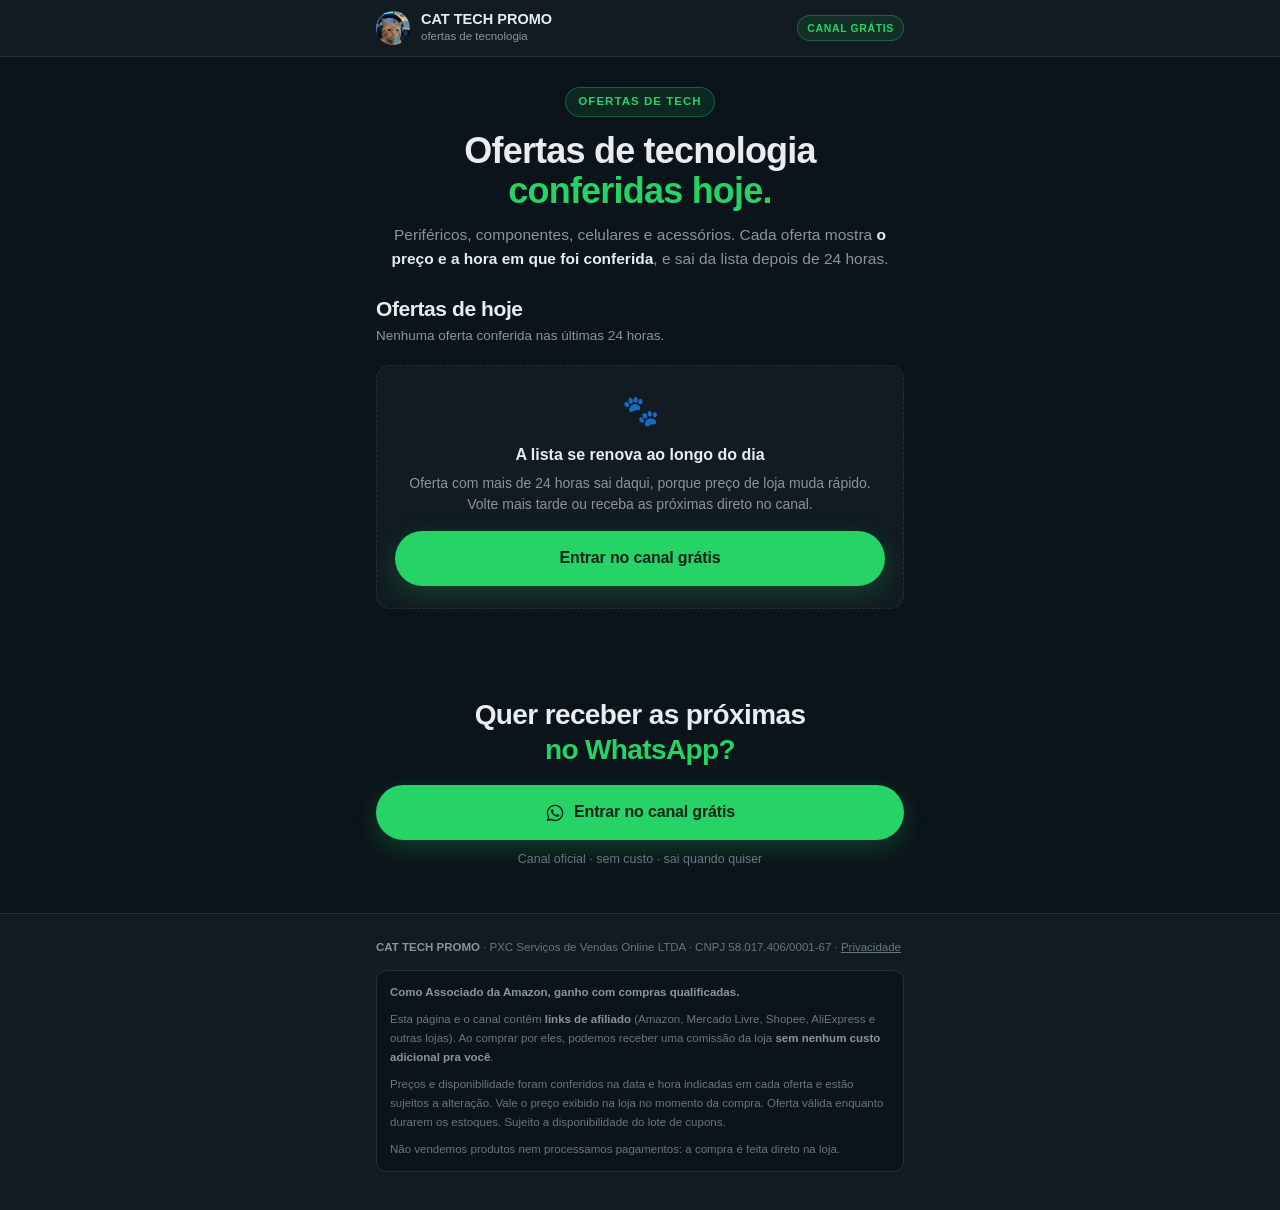
<file: index.html>
<!doctype html>
<html lang="pt-BR">
<head>
<meta charset="utf-8">
<meta name="viewport" content="width=device-width, initial-scale=1, viewport-fit=cover">
<meta name="facebook-domain-verification" content="x1um84grdb8a96bf00pyjfsyazvmrg" />

<meta http-equiv="Content-Security-Policy" content="default-src 'none'; script-src 'self' 'unsafe-inline' https://connect.facebook.net https://analytics.tiktok.com; connect-src 'self' https://*.facebook.com https://analytics.tiktok.com https://cat-capi.catpromo.workers.dev https://capi.linkdapromo.com; img-src 'self' data: https:; style-src 'self' 'unsafe-inline'; font-src 'self'; base-uri 'none'; form-action 'none'; frame-ancestors 'none'; object-src 'none'; upgrade-insecure-requests">
<meta name="referrer" content="strict-origin-when-cross-origin">
<script>
/* Anti-clickjacking. O GitHub Pages nao permite definir cabecalho
   X-Frame-Options, e frame-ancestors so vale como cabecalho real —
   dentro de <meta> o navegador ignora. Entao a quebra de moldura
   precisa ser feita aqui. */
if (window.top !== window.self) {
  try { window.top.location = window.self.location; }
  catch (e) { document.documentElement.style.display = 'none'; }
}
</script>
<!--
  A VITRINE (27/10/2026). Esta pagina era so um cartao com o botao do canal, e
  foi ela que a Amazon abriu pra reprovar a conta: "ofertas minimas, vencidas
  ou invalidas" e nenhum link com ID de rastreamento. A KaBuM recusou pelo
  mesmo motivo em 15/10. Agora a raiz mostra as ofertas que estao valendo.

  QUEM ALIMENTA: /ofertas.json, escrito pela VPS de meia em meia hora
  (09-saas/painel/ferramentas/vitrine/publicar.py). NAO edite o json a mao —
  a proxima rodada sobrescreve. Oferta com mais de 24 h sai da lista la e,
  por garantia, aqui tambem (se a VPS parar, a pagina nao mostra preco velho).
-->
<title>CAT TECH PROMO — Ofertas de tecnologia</title>
<meta name="description" content="Ofertas de tecnologia conferidas hoje: perif&eacute;ricos, componentes, celulares e acess&oacute;rios, com pre&ccedil;o, data e hora da checagem.">
<meta name="theme-color" content="#0b141a">
<link rel="icon" href="/cat-logo.png">

<meta property="og:type" content="website">
<meta property="og:title" content="CAT TECH PROMO">
<meta property="og:description" content="Ofertas de tecnologia conferidas hoje, com pre&ccedil;o, data e hora.">
<meta property="og:image" content="https://linkdapromo.com/cat-logo.png">

<!-- DOIS conjuntos de dados, de proposito (17/09/2026).
     1404403115150528 — pixel pessoal. E quem atribui a onda 1, que rodou na
       conta de anuncios pessoal. So navegador: o token de CAPI nao alcanca ele
       (token e escopado por conjunto — testado e recusado com code 100).
     1772413697427356 — CAT TECH PROMO web, nasceu no portfolio Cat grupos.
       Recebe navegador + CAPI. E o que sobrevive a migracao pra conta nova.
     O event_id e o mesmo nos dois caminhos, entao a Meta deduplica no novo e
     o velho recebe so o do navegador. Nenhum conta em dobro.
     Quando a onda 1 sair do ar de vez, o velho pode ser removido daqui. -->
<script>
!function(f,b,e,v,n,t,s){if(f.fbq)return;n=f.fbq=function(){n.callMethod?
n.callMethod.apply(n,arguments):n.queue.push(arguments)};if(!f._fbq)f._fbq=n;
n.push=n;n.loaded=!0;n.version='2.0';n.queue=[];t=b.createElement(e);t.async=!0;
t.src=v;s=b.getElementsByTagName(e)[0];s.parentNode.insertBefore(t,s)}(window,
document,'script','https://connect.facebook.net/en_US/fbevents.js');
fbq('init','1404403115150528');
fbq('init','1772413697427356');
</script>
<noscript><img height="1" width="1" style="display:none" alt=""
src="https://www.facebook.com/tr?id=1404403115150528&ev=PageView&noscript=1"></noscript>
<noscript><img height="1" width="1" style="display:none" alt=""
src="https://www.facebook.com/tr?id=1772413697427356&ev=PageView&noscript=1"></noscript>
<!-- End Meta Pixel Code -->

<script src="/capi.js"></script>

<style>
*,*::before,*::after{box-sizing:border-box;margin:0;padding:0}
:root{
  /* paleta oficial do WhatsApp (modo escuro) */
  --bg:#0b141a; --panel:#111b21; --card:#202c33; --line:#22303c;
  --ink:#e9edef; --dim:#8696a0; --faint:#667781;
  --green:#25d366; --green2:#00a884; --blue:#53bdeb;
  --wrap:560px;
}
html{-webkit-text-size-adjust:100%}
body{
  background:var(--bg);color:var(--ink);
  font:400 16px/1.55 -apple-system,BlinkMacSystemFont,"Segoe UI",Roboto,Helvetica,Arial,sans-serif;
  -webkit-font-smoothing:antialiased;overflow-x:hidden;
}
.wrap{width:100%;max-width:var(--wrap);margin:0 auto;padding:0 16px}
section{padding:34px 0}
a{color:inherit}

/* ---------- barra ---------- */
.bar{position:sticky;top:0;z-index:30;background:var(--panel);border-bottom:1px solid var(--line)}
.bar .wrap{display:flex;align-items:center;gap:11px;padding:10px 16px}
.bar img{width:34px;height:34px;border-radius:50%;object-fit:cover;display:block}
.bar .who b{display:block;font-size:14.5px;font-weight:600;line-height:1.25}
.bar .who i{display:block;font-style:normal;font-size:11.5px;color:var(--dim)}
.bar .pill{
  margin-left:auto;font-size:10.5px;font-weight:700;letter-spacing:.06em;color:var(--green);
  border:1px solid rgba(37,211,102,.35);background:rgba(37,211,102,.1);padding:4px 9px;border-radius:999px;
  text-decoration:none;white-space:nowrap;
}

/* ---------- hero ---------- */
.hero{padding:30px 0 4px;text-align:center}
.tag{
  display:inline-block;padding:5px 12px;border-radius:999px;margin-bottom:14px;
  background:rgba(37,211,102,.11);border:1px solid rgba(37,211,102,.34);
  color:var(--green);font-size:11.5px;font-weight:700;letter-spacing:.09em;
}
h1{font-size:clamp(27px,8vw,36px);line-height:1.12;letter-spacing:-.022em;font-weight:800}
h1 em{font-style:normal;color:var(--green)}
.sub{margin-top:12px;color:var(--dim);font-size:15.5px;line-height:1.5}
.sub b{color:var(--ink);font-weight:600}

/* ---------- cta ---------- */
.cta{
  display:flex;align-items:center;justify-content:center;gap:9px;width:100%;
  padding:15px 20px;margin-top:18px;background:var(--green);color:#0a2318;
  font-size:16px;font-weight:800;letter-spacing:-.01em;border:0;border-radius:999px;
  text-decoration:none;box-shadow:0 8px 26px rgba(37,211,102,.22);
  transition:transform .12s ease,background .12s ease;font-family:inherit;cursor:pointer;
}
.cta:active{transform:translateY(1px);background:#1fbb5a}
.cta svg{width:20px;height:20px;flex:0 0 auto}
.under{margin-top:10px;font-size:12.5px;color:var(--faint)}

/* ---------- catalogo ---------- */
.head{display:flex;align-items:baseline;gap:9px;margin-bottom:4px}
h2{font-size:21px;line-height:1.25;letter-spacing:-.02em;font-weight:800}
.count{font-size:12px;color:var(--faint);margin-left:auto;white-space:nowrap}
.lead{color:var(--dim);font-size:13.5px;margin-bottom:18px}

.grid{display:grid;gap:12px}
.of{
  background:var(--card);border:1px solid var(--line);border-radius:14px;
  overflow:hidden;display:grid;grid-template-columns:96px 1fr;
}
.of .ph{
  background:#fff;display:flex;align-items:center;justify-content:center;
  font-size:34px;border-right:1px solid var(--line);min-height:120px;
}
.of .ph.sem{background:var(--panel)}
.of .ph img{width:100%;height:100%;object-fit:contain;display:block}
.of .bd{padding:12px 13px;min-width:0}
.badges{display:flex;flex-wrap:wrap;align-items:center;gap:5px;margin-bottom:6px}
.b{font-size:9.5px;line-height:1.3;font-weight:800;letter-spacing:.05em;padding:3px 7px;border-radius:5px}
.b.mkt{background:rgba(83,189,235,.13);color:var(--blue);border:1px solid rgba(83,189,235,.3)}
.b.cup{background:rgba(37,211,102,.13);color:var(--green);border:1px solid rgba(37,211,102,.32)}
.b.loja{background:var(--panel);color:var(--dim);border:1px solid var(--line)}
.of h3{font-size:14px;font-weight:600;line-height:1.35;margin-bottom:7px;overflow-wrap:anywhere}
.pr{display:flex;align-items:baseline;gap:7px;flex-wrap:wrap}
.pr .now{font-size:18px;font-weight:800;color:var(--green)}
.pr .was{font-size:12.5px;color:var(--faint);text-decoration:line-through}
.pr .off{font-size:10.5px;font-weight:800;color:#f15c6d}
.cc{font-size:12.5px;color:var(--ink);margin-top:2px}
.cc b{color:var(--green)}
.when{font-size:11px;color:var(--faint);margin:4px 0 10px}

/* ---------- cupom ---------- */
.cup{
  display:flex;align-items:center;gap:8px;padding:8px 10px;border-radius:9px;
  background:var(--panel);border:1px dashed var(--line);margin-bottom:9px;
}
.cup code{
  font:700 13.5px/1 ui-monospace,SFMono-Regular,Menlo,monospace;letter-spacing:.12em;flex:1;
  filter:blur(4px);user-select:none;transition:filter .2s ease;color:var(--ink);overflow-wrap:anywhere;
}
.cup.on code{filter:none;user-select:text}
.cup small{font-size:10px;color:var(--faint);letter-spacing:.05em;font-weight:700}
.cup.on small{color:var(--green)}
.go{
  display:block;width:100%;padding:11px 14px;border:0;border-radius:9px;
  background:var(--green);color:#0a2318;font-weight:800;font-size:13.5px;line-height:1.2;
  letter-spacing:.02em;text-align:center;text-decoration:none;cursor:pointer;font-family:inherit;
}
.go:active{background:#1fbb5a}
.go.plain{background:transparent;color:var(--green);border:1px solid rgba(37,211,102,.4)}

/* ---------- vazio ---------- */
.empty{
  border:1px dashed var(--line);border-radius:14px;padding:22px 18px;text-align:center;background:var(--panel);
}
.empty .big{font-size:30px;margin-bottom:8px}
.empty h3{font-size:16px;font-weight:700;margin-bottom:6px}
.empty p{font-size:14px;color:var(--dim);line-height:1.5}

.close{text-align:center;padding-bottom:44px}
.close h2{font-size:clamp(22px,6.2vw,28px);letter-spacing:-.022em}
.close h2 em{font-style:normal;color:var(--green)}

footer{border-top:1px solid var(--line);padding:24px 0 38px;background:var(--panel)}
footer p{font-size:11.5px;color:var(--faint);line-height:1.65}
footer p+p{margin-top:8px}
footer b{color:var(--dim)}
.disc{margin-top:13px;padding:12px 13px;border:1px solid var(--line);border-radius:10px;background:var(--bg)}

/* ---------- aviso de copia ---------- */
.toast{
  position:fixed;left:50%;bottom:26px;transform:translate(-50%,14px);
  background:var(--green);color:#0a2318;font-size:13.5px;font-weight:800;
  padding:11px 18px;border-radius:999px;box-shadow:0 8px 26px rgba(0,0,0,.45);
  opacity:0;pointer-events:none;transition:opacity .18s ease,transform .18s ease;z-index:60;
}
.toast.on{opacity:1;transform:translate(-50%,0)}

@media (min-width:560px){section{padding:44px 0}}
@media (prefers-reduced-motion:reduce){*{transition:none!important}}
</style>
</head>
<body>

<div class="bar">
  <div class="wrap">
    <img src="/cat-logo.png" alt="">
    <div class="who"><b>CAT TECH PROMO</b><i>ofertas de tecnologia</i></div>
    <a class="pill" href="https://whatsapp.com/channel/0029VbCtLQF7IUYMZhrwvM2y" data-cta>CANAL GR&Aacute;TIS</a>
  </div>
</div>

<section class="hero">
  <div class="wrap">
    <div class="tag">OFERTAS DE TECH</div>
    <h1>Ofertas de tecnologia<br><em>conferidas hoje.</em></h1>
    <p class="sub">
      Perif&eacute;ricos, componentes, celulares e acess&oacute;rios. Cada oferta mostra
      <b>o pre&ccedil;o e a hora em que foi conferida</b>, e sai da lista depois de 24 horas.
    </p>
  </div>
</section>

<section style="padding-top:22px">
  <div class="wrap">
    <div class="head">
      <h2>Ofertas de hoje</h2>
      <span class="count" id="count"></span>
    </div>
    <p class="lead" id="atualizado">Carregando as ofertas&hellip;</p>
    <div class="grid" id="grid"></div>
  </div>
</section>

<section class="close">
  <div class="wrap">
    <h2>Quer receber as pr&oacute;ximas<br><em>no WhatsApp?</em></h2>
    <a class="cta" href="https://whatsapp.com/channel/0029VbCtLQF7IUYMZhrwvM2y" data-cta>
      <svg viewBox="0 0 24 24" fill="currentColor" aria-hidden="true"><path d="M12.04 2C6.58 2 2.13 6.45 2.13 11.91c0 1.75.46 3.45 1.32 4.95L2 22l5.25-1.38a9.9 9.9 0 0 0 4.79 1.22h.01c5.46 0 9.91-4.45 9.91-9.91 0-2.65-1.03-5.14-2.9-7.01A9.82 9.82 0 0 0 12.04 2Zm0 18.15h-.01a8.2 8.2 0 0 1-4.19-1.15l-.3-.18-3.12.82.83-3.04-.2-.31a8.19 8.19 0 0 1-1.26-4.38c0-4.54 3.7-8.23 8.25-8.23 2.2 0 4.27.86 5.83 2.41a8.2 8.2 0 0 1 2.41 5.83c0 4.54-3.7 8.23-8.24 8.23Zm4.52-6.16c-.25-.12-1.47-.72-1.69-.81-.23-.08-.39-.12-.56.13-.16.24-.64.8-.78.97-.15.16-.29.18-.53.06-.25-.12-1.05-.39-1.99-1.23-.74-.66-1.23-1.47-1.38-1.71-.14-.25-.01-.38.11-.5.11-.11.25-.29.37-.43.13-.15.17-.25.25-.41.08-.17.04-.31-.02-.43-.06-.12-.56-1.34-.76-1.84-.2-.48-.4-.42-.56-.43h-.47c-.17 0-.43.06-.66.31-.23.25-.86.85-.86 2.06 0 1.22.89 2.39 1.01 2.56.12.16 1.75 2.67 4.23 3.74.59.26 1.05.41 1.41.52.59.19 1.13.16 1.56.1.47-.07 1.47-.6 1.68-1.18.21-.58.21-1.07.14-1.18-.06-.11-.22-.17-.47-.29Z"/></svg>
      Entrar no canal gr&aacute;tis
    </a>
    <p class="under">Canal oficial &middot; sem custo &middot; sai quando quiser</p>
  </div>
</section>

<footer>
  <div class="wrap">
    <p><b>CAT TECH PROMO</b> &middot; PXC Servi&ccedil;os de Vendas Online LTDA &middot; CNPJ 58.017.406/0001-67 &middot; <a href="/privacidade/">Privacidade</a></p>
    <div class="disc">
      <p><b>Como Associado da Amazon, ganho com compras qualificadas.</b></p>
      <p>Esta p&aacute;gina e o canal cont&ecirc;m <b>links de afiliado</b> (Amazon, Mercado Livre,
      Shopee, AliExpress e outras lojas). Ao comprar por eles, podemos receber uma comiss&atilde;o
      da loja <b>sem nenhum custo adicional pra voc&ecirc;</b>.</p>
      <p>Pre&ccedil;os e disponibilidade foram conferidos na data e hora indicadas em cada oferta e
      est&atilde;o sujeitos a altera&ccedil;&atilde;o. Vale o pre&ccedil;o exibido na loja no momento da compra.
      Oferta v&aacute;lida enquanto durarem os estoques. Sujeito a disponibilidade do lote de cupons.</p>
      <p>N&atilde;o vendemos produtos nem processamos pagamentos: a compra &eacute; feita direto na loja.</p>
    </div>
  </div>
</footer>

<div class="toast" id="toast">Cupom copiado!</div>

<script>
(function () {
  var grid  = document.getElementById('grid');
  var count = document.getElementById('count');
  var quando = document.getElementById('atualizado');
  var toast = document.getElementById('toast');

  var origem = new URLSearchParams(location.search).get('utm_source') || 'direto';

  // ------------------------------------------------------------------
  // Dois eventos DIFERENTES, de proposito.
  //
  //   entrarNoCanal() -> 'Lead'  = a conversao que o anuncio otimiza.
  //   cliqueNaLoja()  -> custom  = intencao de compra, nao entra no Lead.
  //
  // Se os dois disparassem 'Lead', o Meta passaria a otimizar para quem
  // clica em cupom e vai embora, em vez de para quem entra no canal.
  // ------------------------------------------------------------------
  function entrarNoCanal(onde) {
    /* Um Lead por sessão (CAPI.lead em capi.js, 27/11/2026); capi.js antigo em cache manda como antes. */
    var dadosLead = { content_name: onde, source: origem };
    var leadNovo = !window.CAPI || (CAPI.lead ? CAPI.lead(dadosLead) : (CAPI.envia('Lead', dadosLead), true));
    if (leadNovo && window.ttq) ttq.track('ClickButton', { content_name: onde });
  }

  function cliqueNaLoja(oferta, loja) {
    if (window.CAPI) {
      CAPI.envia('CliqueOferta', {
        content_name: oferta, content_category: loja || '', source: origem
      }, 'trackCustom');
      CAPI.envia('ViewContent', { content_name: oferta });
    }
    if (window.ttq) ttq.track('ClickButton', { content_name: 'oferta:' + oferta });
  }

  document.querySelectorAll('[data-cta]').forEach(function (el) {
    el.addEventListener('click', function () { entrarNoCanal('canal-wpp'); });
  });

  function aviso(txt) {
    toast.textContent = txt;
    toast.classList.add('on');
    clearTimeout(aviso._t);
    aviso._t = setTimeout(function () { toast.classList.remove('on'); }, 1900);
  }

  function reais(v) {
    return 'R$ ' + Number(v).toLocaleString('pt-BR', {
      minimumFractionDigits: 2, maximumFractionDigits: 2
    });
  }

  // So http(s). Bloqueia javascript:, data:, vbscript: e afins vindos
  // do ofertas.json — esc() impede quebrar o atributo, mas nao impede
  // o navegador de executar um href javascript: no clique.
  function urlSegura(u) {
    var bruto = String(u == null ? '' : u).trim();
    if (!bruto) return '';                 // vazio resolveria para a propria pagina
    if (bruto.slice(0, 2) === '//') return '';  // protocolo-relativo esconde o destino
    try {
      var url = new URL(bruto, location.href);
      return (url.protocol === 'https:' || url.protocol === 'http:') ? url.href : '';
    } catch (e) { return ''; }
  }

  // SO LINK DAS NOSSAS LOJAS no botao (revisao de 26/11/2026). O urlSegura so
  // barrava javascript: e afins: um link de qualquer site no ofertas.json
  // virava botao "IR PRA LOJA". Foto continua no urlSegura (CDN das lojas).
  // DOMINIOS_DAS_LOJAS e nao LOJAS: LOJAS ja e o objeto das plataformas mais
  // abaixo, e o `var` de la passava por cima deste (Codex, 27/11/2026).
  var DOMINIOS_DAS_LOJAS = ['meli.la', 'mercadolivre.com.br', 'mercadolibre.com', 'shopee.com.br',
                            'aliexpress.com', 'amazon.com.br', 'amzn.to', 'linkdapromo.com'];
  function lojaSegura(u) {
    var bom = urlSegura(u);
    if (!bom) return '';
    var h = new URL(bom).hostname.toLowerCase();
    return DOMINIOS_DAS_LOJAS.some(function (d) { return h === d || h.slice(-(d.length + 1)) === '.' + d; }) ? bom : '';
  }

  function esc(s) {
    return String(s == null ? '' : s).replace(/[&<>"']/g, function (c) {
      return { '&': '&amp;', '<': '&lt;', '>': '&gt;', '"': '&quot;', "'": '&#39;' }[c];
    });
  }

  // O json traz a hora LOCAL de Brasilia ("2026-10-27 15:22:30"). O Brasil nao
  // tem horario de verao desde 2019, entao -03:00 fixo esta certo o ano todo.
  function instante(s) {
    var m = /^(\d{4})-(\d{2})-(\d{2})[ T](\d{2}):(\d{2})/.exec(String(s || ''));
    if (!m) return null;
    return { t: Date.parse(m[1] + '-' + m[2] + '-' + m[3] + 'T' + m[4] + ':' + m[5] + ':00-03:00'),
             txt: m[3] + '/' + m[2] + ' &agrave;s ' + m[4] + ':' + m[5] };
  }

  var LOJAS = {
    amazon:       { nome: 'Amazon',        botao: 'VER NA AMAZON' },
    mercadolivre: { nome: 'Mercado Livre', botao: 'VER NO MERCADO LIVRE' },
    shopee:       { nome: 'Shopee',        botao: 'VER NA SHOPEE' },
    aliexpress:   { nome: 'AliExpress',    botao: 'VER NO ALIEXPRESS' },
    kabum:        { nome: 'KaBuM!',        botao: 'VER NA KABUM!' }
  };

  function vazio() {
    count.textContent = '';
    quando.textContent = 'Nenhuma oferta conferida nas últimas 24 horas.';
    grid.innerHTML =
      '<div class="empty">' +
        '<div class="big">🐾</div>' +
        '<h3>A lista se renova ao longo do dia</h3>' +
        '<p>Oferta com mais de 24 horas sai daqui, porque pre&ccedil;o de loja muda r&aacute;pido. ' +
        'Volte mais tarde ou receba as pr&oacute;ximas direto no canal.</p>' +
        '<a class="cta" href="https://whatsapp.com/channel/0029VbCtLQF7IUYMZhrwvM2y" data-cta style="margin-top:16px">Entrar no canal gr&aacute;tis</a>' +
      '</div>';
    grid.querySelectorAll('[data-cta]').forEach(function (el) {
      el.addEventListener('click', function () { entrarNoCanal('canal-wpp-vazio'); });
    });
  }

  function card(o, visto) {
    var el = document.createElement('article');
    el.className = 'of';
    var loja = LOJAS[o.plataforma] || { nome: '', botao: 'VER OFERTA NA LOJA' };
    var destino = lojaSegura(o.url);

    var foto = o.imagem && urlSegura(o.imagem)
      ? '<img src="' + esc(urlSegura(o.imagem)) + '" alt="" loading="lazy" referrerpolicy="no-referrer">'
      : esc(o.emoji || '📦');

    var bs = '';
    if (loja.nome) bs += '<span class="b mkt">' + esc(loja.nome).toUpperCase() + '</span>';
    if (o.loja && o.loja.toLowerCase() !== loja.nome.toLowerCase())
      bs += '<span class="b loja">' + esc(o.loja).toUpperCase() + '</span>';
    if (o.cupom || o.cupomTexto) bs += '<span class="b cup">COM CUPOM</span>';

    var pr = '<div class="pr"><span class="now">' + reais(o.preco) + '</span>';
    if (o.precoDe)  pr += '<span class="was">' + reais(o.precoDe) + '</span>';
    if (o.desconto) pr += '<span class="off">-' + (parseInt(o.desconto, 10) || 0) + '%</span>';
    pr += '</div>';
    if (o.precoComCupom) pr += '<div class="cc">' + (o.cupomTexto ? esc(o.cupomTexto) : 'Com o cupom') +
                              ': <b>' + reais(o.precoComCupom) + '</b></div>';
    else if (o.cupomTexto) pr += '<div class="cc">' + esc(o.cupomTexto) + '</div>';
    pr += '<div class="when">Pre&ccedil;o conferido em ' + visto.txt + '</div>';

    // Sem noreferrer DE PROPOSITO: a loja precisa ver que o clique veio do
    // linkdapromo.com. A Amazon reprovou dizendo que "nao conseguiu determinar
    // a origem do trafego". A politica da pagina manda so a origem, nunca o caminho.
    var acao = o.cupom
      ? '<div class="cup"><code>' + esc(o.cupom) + '</code><small>OCULTO</small></div>' +
        '<button class="go" type="button">REVELAR CUPOM E ' + esc(loja.botao.replace(/^VER /, 'IR ')) + '</button>'
      : '<a class="go plain" href="' + esc(destino) + '" target="_blank" rel="sponsored nofollow noopener" data-loja>' + esc(loja.botao) + '</a>';

    el.innerHTML =
      '<div class="ph' + (o.imagem ? '' : ' sem') + '">' + foto + '</div>' +
      '<div class="bd">' +
        (bs ? '<div class="badges">' + bs + '</div>' : '') +
        '<h3>' + esc(o.produto) + '</h3>' + pr + acao +
      '</div>';

    // Foto de loja expira sozinha: sem isto apareceria o icone de imagem quebrada.
    var img = el.querySelector('.ph img');
    if (img) img.addEventListener('error', function () {
      img.parentNode.classList.add('sem');
      img.parentNode.textContent = o.emoji || '📦';
    });

    var direto = el.querySelector('[data-loja]');
    if (direto) {
      direto.addEventListener('click', function () { cliqueNaLoja(o.produto, loja.nome || o.loja); });
    }

    if (o.cupom) {
      var cx  = el.querySelector('.cup');
      var btn = el.querySelector('.go');
      btn.addEventListener('click', function () {
        cx.classList.add('on');
        cx.querySelector('small').textContent = 'LIBERADO';
        btn.textContent = loja.botao.replace(/^VER /, 'IR ');

        // "copiado" so quando copiou (revisao de 26/11/2026): o writeText falha
        // DEPOIS, na promessa, e o try/catch nunca via. Sem copiar, o cupom
        // aparece no aviso pra pessoa anotar.
        var cupom = String(o.cupom).slice(0, 64);
        var copia;
        try { copia = navigator.clipboard.writeText(cupom); } catch (e) { copia = Promise.reject(e); }
        copia.then(function () { aviso('Cupom ' + cupom + ' copiado!'); },
                   function () { aviso('Cupom: ' + cupom + ' (anote antes de ir)'); });

        cliqueNaLoja(o.produto, loja.nome || o.loja);
        // A LOJA ABRE NO PROPRIO CLIQUE (revisao de 26/11/2026). Com o
        // window.open dentro de um setTimeout o navegador nao ve mais o toque
        // e barra a janela, e no navegador do Instagram e do Facebook o botao
        // nao abria nada. Ali vai na mesma aba, depois de mostrar o cupom.
        if (destino) {
          if (/Instagram|FBAN|FBAV|FB_IAB/i.test(navigator.userAgent)) {
            setTimeout(function () { location.href = destino; }, 550);
          } else {
            var nova = window.open(destino, '_blank');
            if (nova) { try { nova.opener = null; } catch (e) {} }
            else setTimeout(function () { location.href = destino; }, 550);
          }
        }
      });
    }
    return el;
  }

  fetch('/ofertas.json?v=' + Date.now())
    .then(function (r) { return r.ok ? r.json() : null; })
    .then(function (doc) {
      // Aceita a lista solta do formato antigo, por garantia.
      var lista = Array.isArray(doc) ? doc : (doc && Array.isArray(doc.ofertas) ? doc.ofertas : []);
      var janela = ((doc && doc.janelaHoras) || 24) * 3600 * 1000;
      var agora = Date.now();

      // Segunda trava contra preco velho: se a VPS parar de publicar, a
      // oferta some daqui no prazo mesmo assim.
      var boas = [];
      lista.forEach(function (o) {
        var v = instante(o.visto);
        if (!v || !(o.preco > 0) || !lojaSegura(o.url)) return;
        if (agora - v.t > janela || v.t - agora > 3600 * 1000) return;
        boas.push([o, v]);
      });
      if (!boas.length) return vazio();

      count.textContent = boas.length + (boas.length === 1 ? ' oferta' : ' ofertas');
      var at = doc && !Array.isArray(doc) ? instante(doc.atualizado) : null;
      quando.innerHTML = (at ? 'Lista atualizada em ' + at.txt + '. ' : '') +
        'Cada oferta mostra quando o pre&ccedil;o foi conferido.';
      boas.forEach(function (p) { grid.appendChild(card(p[0], p[1])); });
    })
    .catch(vazio);
})();
</script>

</body>
</html>
</file>
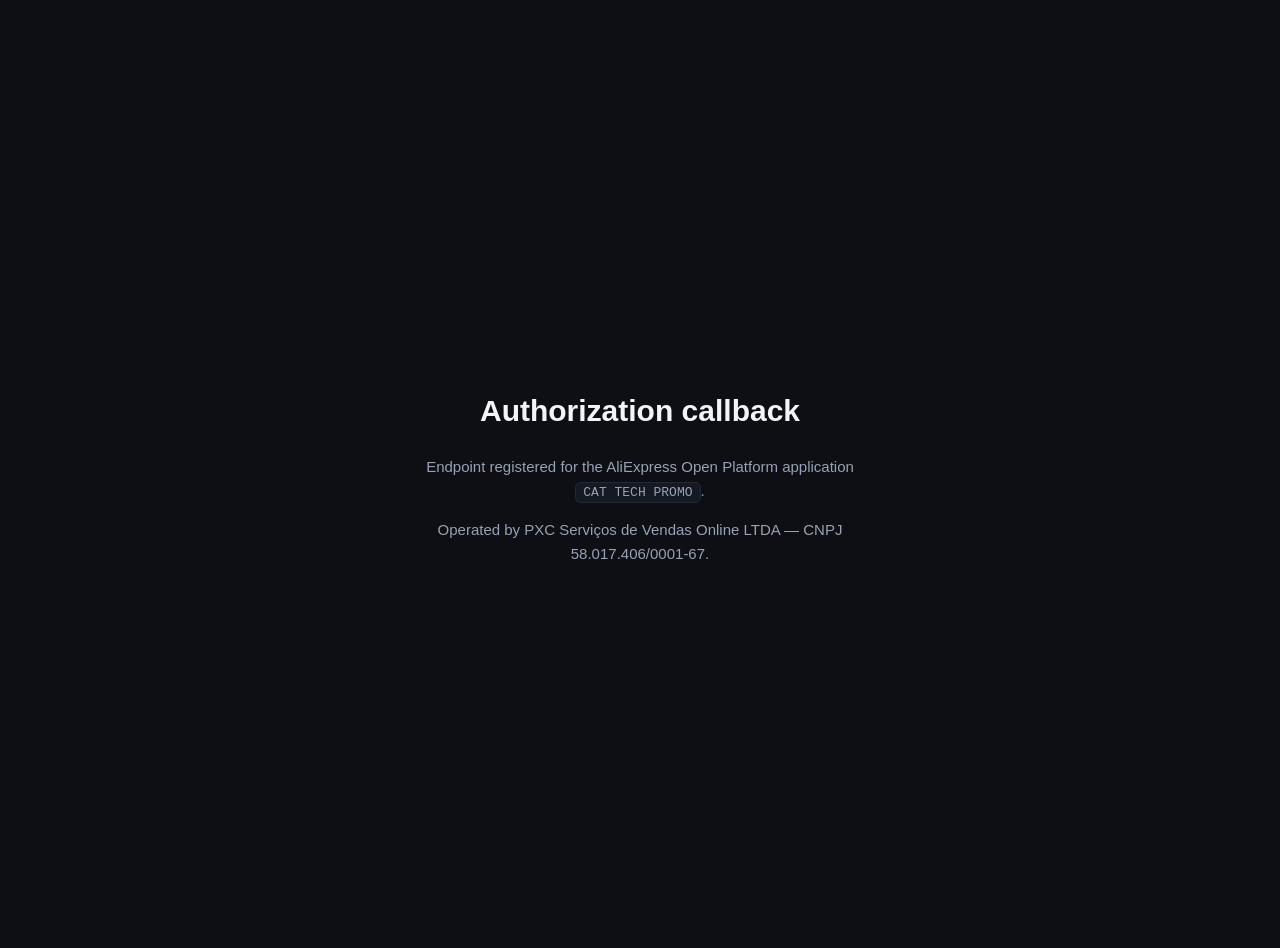
<file: callback/index.html>
<!doctype html>
<html lang="en">
<head>
<meta charset="utf-8">
<meta name="viewport" content="width=device-width, initial-scale=1">

<meta http-equiv="Content-Security-Policy" content="default-src 'none'; script-src 'self' 'unsafe-inline' https://connect.facebook.net https://analytics.tiktok.com; connect-src 'self' https://*.facebook.com https://analytics.tiktok.com; img-src 'self' data: https:; style-src 'self' 'unsafe-inline'; font-src 'self'; base-uri 'none'; form-action 'none'; frame-ancestors 'none'; object-src 'none'; upgrade-insecure-requests">
<meta name="referrer" content="strict-origin-when-cross-origin">
<script>
/* Anti-clickjacking. O GitHub Pages nao permite definir cabecalho
   X-Frame-Options, e frame-ancestors so vale como cabecalho real —
   dentro de <meta> o navegador ignora. Entao a quebra de moldura
   precisa ser feita aqui. */
if (window.top !== window.self) {
  try { window.top.location = window.self.location; }
  catch (e) { document.documentElement.style.display = 'none'; }
}
</script>
<title>Authorization callback — CAT TECH PROMO</title>
<style>
  body{background:#0d0f14;color:#f2f4f8;font:15px/1.6 -apple-system,BlinkMacSystemFont,sans-serif;
       min-height:100vh;display:grid;place-items:center;padding:24px;margin:0}
  .b{max-width:440px;text-align:center}
  code{background:#151922;border:1px solid #232838;padding:2px 7px;border-radius:6px;font-size:13px}
  p{color:#98a1b5;margin-top:14px}
</style>
</head>
<body>
  <div class="b">
    <h1>Authorization callback</h1>
    <p>Endpoint registered for the AliExpress Open Platform application
       <code>CAT TECH PROMO</code>.</p>
    <p>Operated by PXC Serviços de Vendas Online LTDA — CNPJ 58.017.406/0001-67.</p>
  </div>
</body>
</html>
</file>
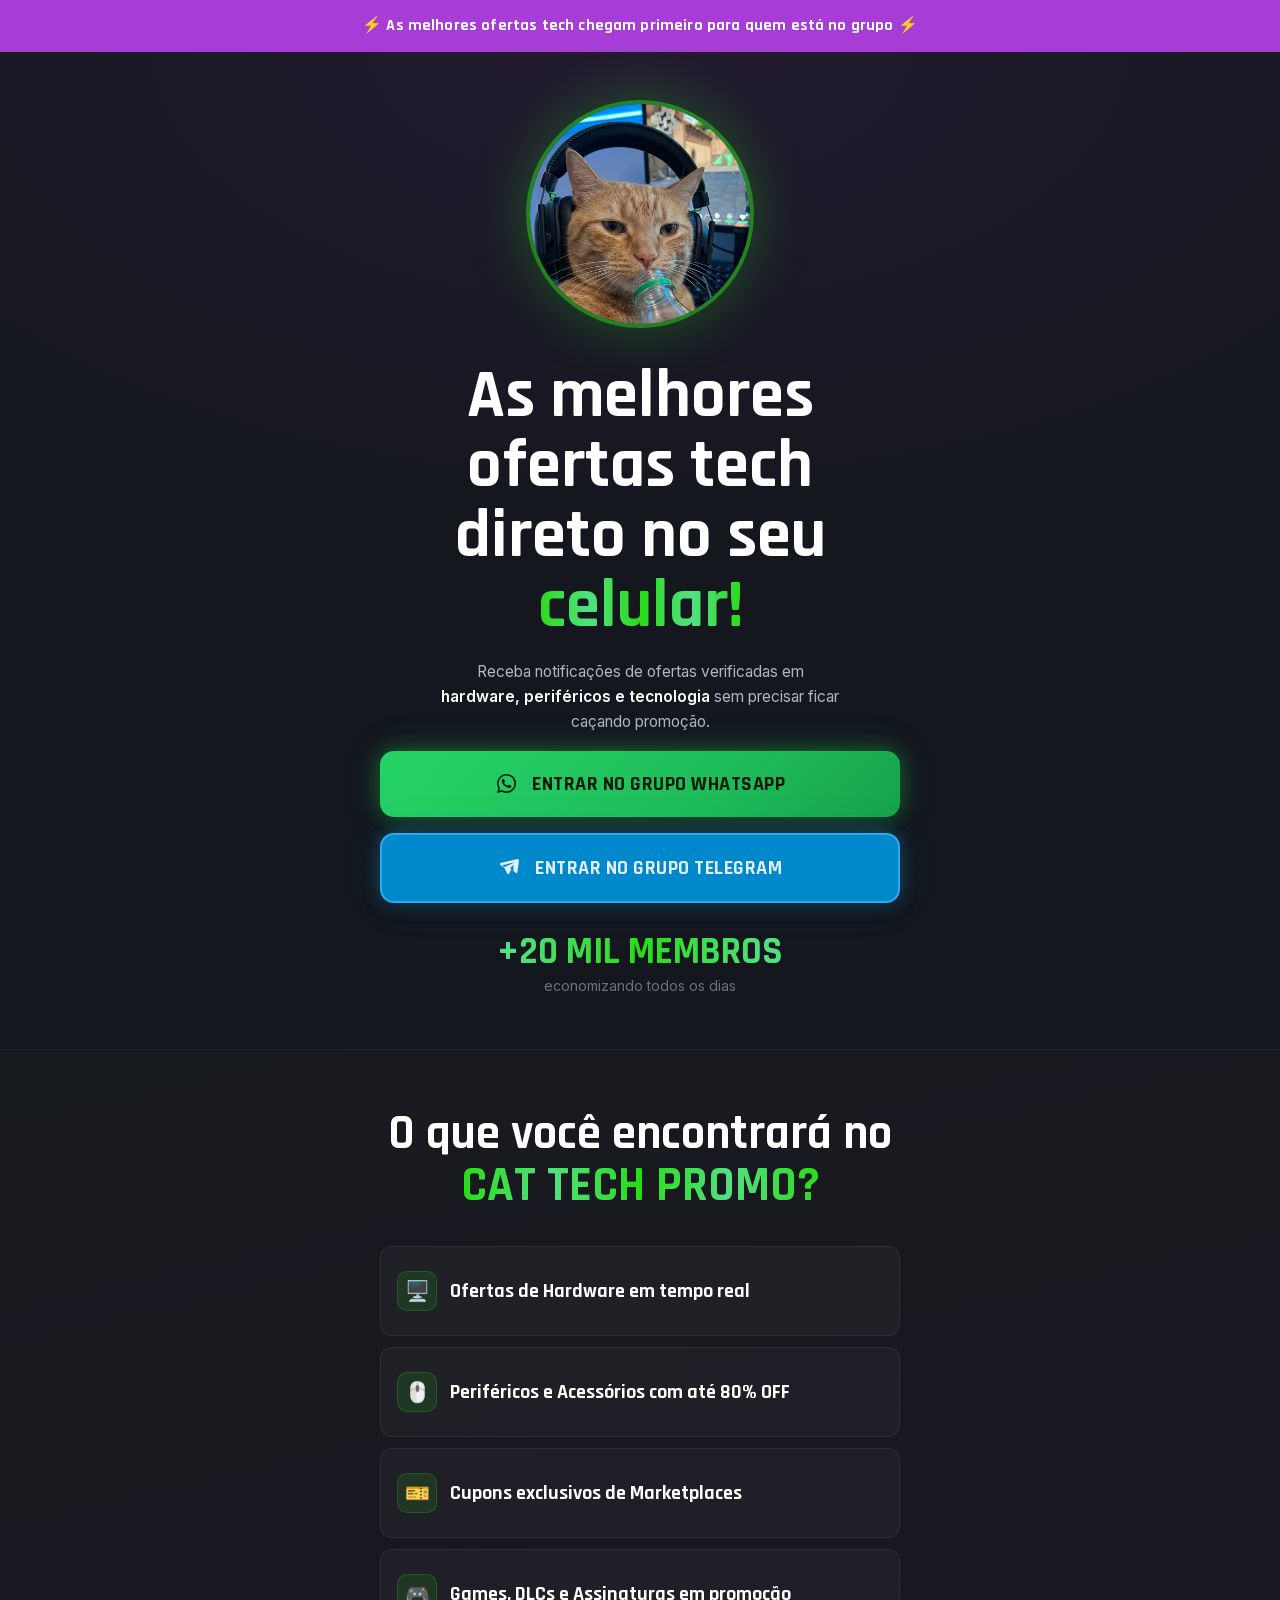
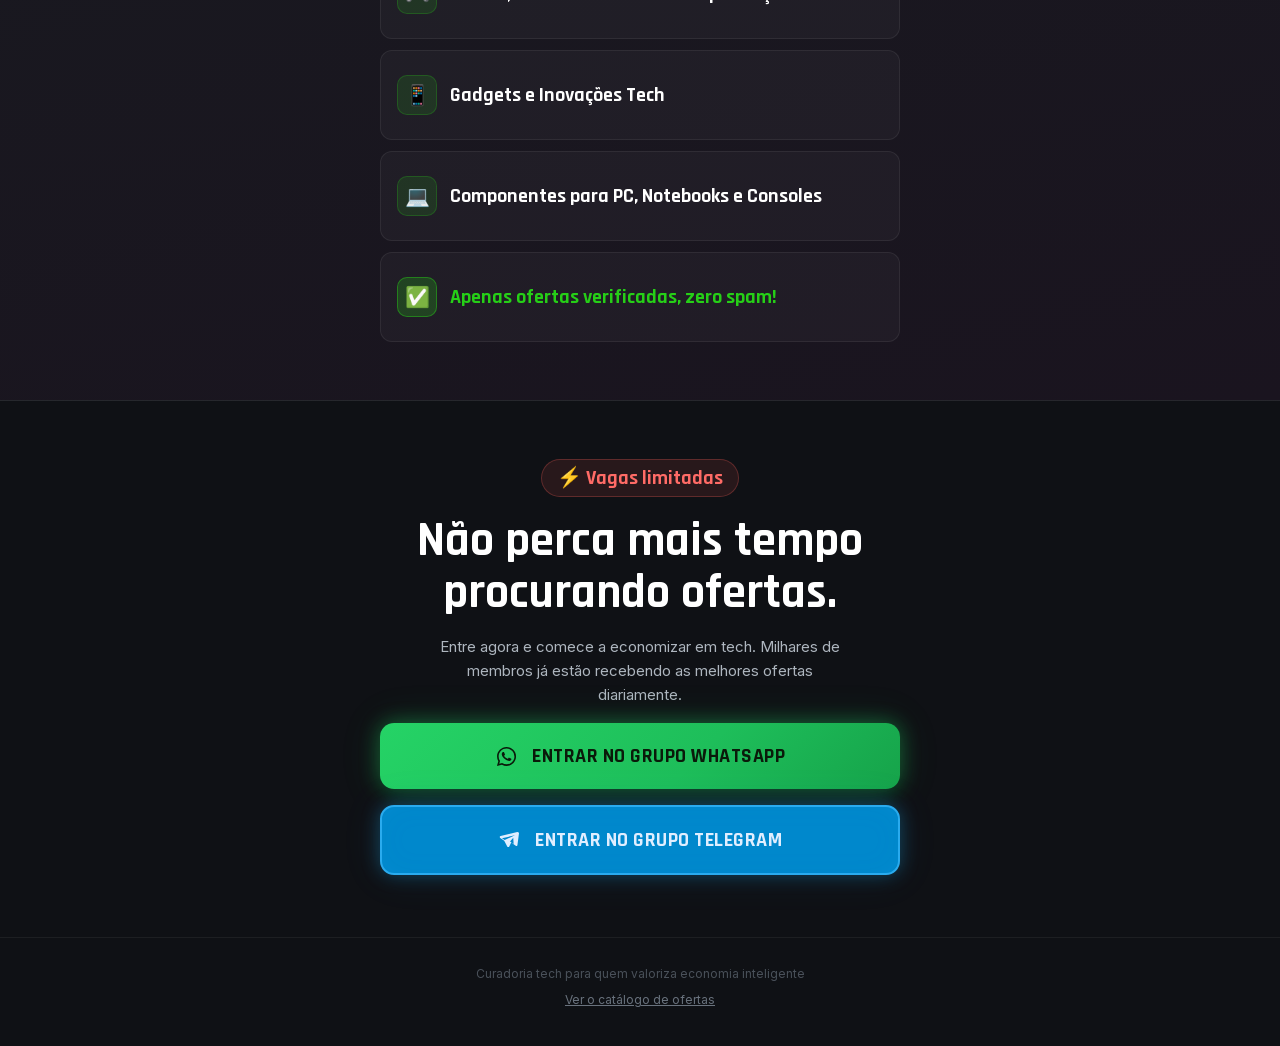
<file: cupons/index.html>
<!doctype html>
<html lang="pt-BR">
<head>
<meta charset="utf-8">
<meta name="viewport" content="width=device-width, initial-scale=1, viewport-fit=cover">

<meta http-equiv="Content-Security-Policy" content="default-src 'none'; script-src 'self' 'unsafe-inline' https://connect.facebook.net https://analytics.tiktok.com; connect-src 'self' https://*.facebook.com https://analytics.tiktok.com https://cat-capi.catpromo.workers.dev https://capi.linkdapromo.com; img-src 'self' data: https:; style-src 'self' 'unsafe-inline'; font-src 'self'; base-uri 'none'; form-action 'none'; frame-ancestors 'none'; object-src 'none'; upgrade-insecure-requests">
<meta name="referrer" content="strict-origin-when-cross-origin">
<script>
/* Anti-clickjacking. O GitHub Pages nao permite definir cabecalho
   X-Frame-Options, e frame-ancestors so vale como cabecalho real. */
if (window.top !== window.self) {
  try { window.top.location = window.self.location; }
  catch (e) { document.documentElement.style.display = 'none'; }
}
</script>

<title>CAT TECH PROMO — cupons e ofertas de tech</title>
<meta name="description" content="Cupons e ofertas de tech verificadas, direto no seu WhatsApp. Entrada gratuita.">
<meta name="theme-color" content="#0F1115">
<link rel="icon" href="../cat-logo.png">

<meta property="og:type" content="website">
<meta property="og:title" content="CAT TECH PROMO">
<meta property="og:description" content="Cupons e ofertas de tech verificadas, direto no seu WhatsApp.">
<meta property="og:image" content="https://linkdapromo.com/cat-logo.png">

<link rel="preload" href="../fontes/rajdhani-700.woff2" as="font" type="font/woff2" crossorigin>
<link rel="preload" href="../fontes/inter-400.woff2" as="font" type="font/woff2" crossorigin>

<!-- DOIS conjuntos de dados, de proposito (17/09/2026).
     1404403115150528 — pixel pessoal. E quem atribui a onda 1, que rodou na
       conta de anuncios pessoal. So navegador: o token de CAPI nao alcanca ele
       (token e escopado por conjunto — testado e recusado com code 100).
     1772413697427356 — CAT TECH PROMO web, nasceu no portfolio Cat grupos.
       Recebe navegador + CAPI. E o que sobrevive a migracao pra conta nova.
     O event_id e o mesmo nos dois caminhos, entao a Meta deduplica no novo e
     o velho recebe so o do navegador. Nenhum conta em dobro.
     Quando a onda 1 sair do ar de vez, o velho pode ser removido daqui. -->
<script>
!function(f,b,e,v,n,t,s){if(f.fbq)return;n=f.fbq=function(){n.callMethod?
n.callMethod.apply(n,arguments):n.queue.push(arguments)};if(!f._fbq)f._fbq=n;
n.push=n;n.loaded=!0;n.version='2.0';n.queue=[];t=b.createElement(e);t.async=!0;
t.src=v;s=b.getElementsByTagName(e)[0];s.parentNode.insertBefore(t,s)}(window,
document,'script','https://connect.facebook.net/en_US/fbevents.js');
fbq('init','1404403115150528');
fbq('init','1772413697427356');
</script>
<noscript><img height="1" width="1" style="display:none" alt=""
src="https://www.facebook.com/tr?id=1404403115150528&ev=PageView&noscript=1"></noscript>
<noscript><img height="1" width="1" style="display:none" alt=""
src="https://www.facebook.com/tr?id=1772413697427356&ev=PageView&noscript=1"></noscript>
<!-- End Meta Pixel Code -->

<script src="../capi.js"></script>
<!-- End Meta Pixel Code -->

<style>
/* ==================================================================
   Valores extraidos do CSS da referencia (Elementor post-11.css),
   regra a regra. Marca, textos e destino sao nossos.
   ================================================================== */
@font-face{font-family:'Rajdhani';font-style:normal;font-weight:500;font-display:swap;src:url('../fontes/rajdhani-500.woff2') format('woff2')}
@font-face{font-family:'Rajdhani';font-style:normal;font-weight:600;font-display:swap;src:url('../fontes/rajdhani-600.woff2') format('woff2')}
@font-face{font-family:'Rajdhani';font-style:normal;font-weight:700;font-display:swap;src:url('../fontes/rajdhani-700.woff2') format('woff2')}
@font-face{font-family:'Inter';font-style:normal;font-weight:100 900;font-display:swap;src:url('../fontes/inter-400.woff2') format('woff2')}

*,*::before,*::after{box-sizing:border-box;margin:0;padding:0}
:root{
  --wpp-green:#25D366;
  --wpp-green-dark:#16a34a;
  --tg-blue:#2AABEE;
  --tg-blue-light:#60c8f5;
  --tg-bg:#0088cc;
  --bg:#0F1115;
  --roxo:#A73DD6;
  --verde:#29DC18;
  --verde2:#52E081;
  --verde3:#26CF17;
  --dim:#69727D;
  --wrap:560px;
}
html{-webkit-text-size-adjust:100%}
body{
  background:var(--bg);color:#fff;
  font:400 16px/1.6 'Inter',-apple-system,BlinkMacSystemFont,"Segoe UI",Roboto,sans-serif;
  -webkit-font-smoothing:antialiased;overflow-x:hidden;position:relative;
}
.wrap{width:100%;max-width:var(--wrap);margin:0 auto;padding:0 20px;position:relative;z-index:3}

/* luz orbitando ao fundo (equivalente ao .sua-luz da referencia) */
.sua-luz{
  position:fixed;top:50%;left:50%;width:520px;height:520px;
  transform:translate(-50%,-50%);pointer-events:none;z-index:1;
  background:radial-gradient(circle,rgba(41,220,24,.13) 0%,rgba(167,61,214,.07) 42%,transparent 68%);
  filter:blur(28px);
  animation:orbitaFixed 8s ease-in-out infinite, pulso 4s ease-in-out infinite;
  will-change:top,left,opacity,filter;
}
@keyframes orbitaFixed{
  0%{top:50%;left:50%}25%{top:30%;left:65%}50%{top:20%;left:50%}
  75%{top:30%;left:35%}100%{top:50%;left:50%}
}
@keyframes pulso{0%,100%{opacity:.75}50%{opacity:1}}

/* ---------- faixa do topo ---------- */
.faixa{
  position:relative;z-index:3;text-align:center;padding:15px 18px;
  background:var(--roxo);color:#fff;
  font-family:'Rajdhani','Inter',sans-serif;
  font-size:16px;font-weight:700;line-height:1.4;letter-spacing:.01em;
}

/* ---------- hero ---------- */
.hero{position:relative;z-index:3;padding:48px 0 52px;text-align:center;
  background:#14171E;
  background-image:radial-gradient(120% 80% at 50% 0%,rgba(167,61,214,.10) 0%,transparent 62%);
}
.marca{
  width:228px;height:228px;border-radius:50%;object-fit:cover;
  margin:0 auto 34px;display:block;border:4px solid rgba(41,220,24,.55);
  box-shadow:0 0 56px rgba(41,220,24,.3);
}
@media(max-width:400px){.marca{width:190px;height:190px}}

/* Rajdhani 700 — escala da referencia: 72/76 -> 68/70 -> 56/60 -> 28/32 */
h1{font-family:'Rajdhani','Inter',sans-serif;font-weight:700;color:#fff;
   font-size:28px;line-height:32px;text-transform:none}
@media(min-width:768px){h1{font-size:56px;line-height:60px}}
@media(min-width:1025px){h1{font-size:68px;line-height:70px}}
@media(min-width:1367px){h1{font-size:72px;line-height:76px}}

/* palavra em degrade recortado, como na referencia */
.grad{
  background:linear-gradient(90deg,#29DC18 0%,#52E081 25%,#29DC18 50%,#52E081 75%,#29DC18 100%);
  -webkit-background-clip:text;background-clip:text;
  -webkit-text-fill-color:transparent;color:transparent;
}

.sub{margin:18px auto 0;max-width:400px;font-size:15.5px;line-height:1.6;color:#aeb6bf}
.sub b{color:#fff;font-weight:600}

/* ---------- botoes (base compartilhada da referencia) ---------- */
.btn{
  display:inline-flex;align-items:center;justify-content:center;gap:14px;
  width:100%;margin-top:16px;padding:17px 22px;
  font-family:'Rajdhani','Inter',sans-serif;font-size:20px;font-weight:700;
  letter-spacing:.5px;text-transform:uppercase;text-decoration:none;
  border-radius:14px;border:none;position:relative;overflow:hidden;cursor:pointer;
  transition:transform .2s ease,box-shadow .2s ease;
}
.btn::before{
  content:'';position:absolute;top:-50%;left:-60%;width:40%;height:200%;
  transform:skewX(-20deg);pointer-events:none;
}
.btn span,.btn svg{position:relative;z-index:2}
.btn svg{width:23px;height:23px;fill:currentColor;flex:0 0 auto}

.btn-whatsapp{
  background:linear-gradient(135deg,var(--wpp-green) 0%,#1ebe5a 60%,var(--wpp-green-dark) 100%);
  color:#0a1a0a;
  box-shadow:0 0 20px rgba(37,211,102,.4),0 0 40px rgba(37,211,102,.15),0 4px 15px rgba(0,0,0,.3);
  animation:pulseGreen 2.5s ease-in-out infinite;
}
.btn-whatsapp::before{
  background:linear-gradient(90deg,transparent,rgba(255,255,255,.25),transparent);
  animation:shimmerWpp 3s ease-in-out infinite;
}
.btn-whatsapp:hover{
  transform:translateY(-3px) scale(1.02);
  box-shadow:0 0 30px rgba(37,211,102,.65),0 0 60px rgba(37,211,102,.3),0 8px 25px rgba(0,0,0,.4);
  animation:none;
}
.btn-whatsapp:active{transform:translateY(1px) scale(.99)}

.btn-telegram{
  background:var(--tg-bg);color:#e0eeff;border:2px solid var(--tg-blue);
  box-shadow:0 0 18px rgba(42,171,238,.35),0 0 40px rgba(42,171,238,.1),
             inset 0 0 30px rgba(42,171,238,.04),0 4px 15px rgba(0,0,0,.4);
  animation:pulseBlue 2.5s ease-in-out infinite;
}
.btn-telegram::before{
  background:linear-gradient(90deg,transparent,rgba(42,171,238,.15),transparent);
  animation:shimmerTg 3.5s ease-in-out infinite .5s;
}
.btn-telegram:hover{
  transform:translateY(-3px) scale(1.02);border-color:var(--tg-blue-light);
  box-shadow:0 0 30px rgba(42,171,238,.6),0 0 60px rgba(42,171,238,.25),
             inset 0 0 40px rgba(42,171,238,.08),0 8px 25px rgba(0,0,0,.5);
  animation:none;
}
.btn-telegram:active{transform:translateY(1px) scale(.99)}

@keyframes pulseGreen{
  0%,100%{box-shadow:0 0 20px rgba(37,211,102,.4),0 0 40px rgba(37,211,102,.15),0 4px 15px rgba(0,0,0,.3)}
  50%{box-shadow:0 0 35px rgba(37,211,102,.7),0 0 70px rgba(37,211,102,.3),0 4px 15px rgba(0,0,0,.3)}
}
@keyframes pulseBlue{
  0%,100%{box-shadow:0 0 18px rgba(42,171,238,.35),0 0 40px rgba(42,171,238,.1),
          inset 0 0 30px rgba(42,171,238,.04),0 4px 15px rgba(0,0,0,.4);border-color:#2AABEE}
  50%{box-shadow:0 0 30px rgba(42,171,238,.65),0 0 65px rgba(42,171,238,.25),
      inset 0 0 40px rgba(42,171,238,.08),0 4px 15px rgba(0,0,0,.4);border-color:#60c8f5}
}
@keyframes shimmerWpp{
  0%{left:-60%;opacity:0}20%{opacity:1}60%{left:130%;opacity:1}61%{opacity:0}100%{left:130%;opacity:0}
}
@keyframes shimmerTg{
  0%{left:-60%;opacity:0}20%{opacity:1}60%{left:130%;opacity:1}61%{opacity:0}100%{left:130%;opacity:0}
}
@media(max-width:768px){
  .btn{padding:20px 24px;font-size:18px;letter-spacing:1px}
}

/* ---------- prova social do hero ---------- */
.contagem{margin-top:30px}
.contagem .n{
  font-family:'Rajdhani','Inter',sans-serif;font-size:38px;font-weight:700;line-height:1;
  background:linear-gradient(90deg,#29DC18 0%,#52E081 25%,#29DC18 50%,#52E081 75%,#29DC18 100%);
  -webkit-background-clip:text;background-clip:text;
  -webkit-text-fill-color:transparent;color:transparent;
}
.contagem .t{font-size:14px;color:var(--dim);margin-top:4px}

/* ---------- secao de beneficios ---------- */
.sec{position:relative;z-index:3;padding:58px 0;
     background:linear-gradient(167deg,#181B20 0%,#1A141F 100%);
     border-top:1px solid rgba(255,255,255,.06);border-bottom:1px solid rgba(255,255,255,.06)}

/* Rajdhani 700 — escala h2 da referencia: 48/52 -> 36/40 -> 30/32 */
h2{font-family:'Rajdhani','Inter',sans-serif;font-weight:700;color:#fff;text-align:center;
   font-size:30px;line-height:32px}
@media(min-width:768px){h2{font-size:36px;line-height:40px}}
@media(min-width:1025px){h2{font-size:48px;line-height:52px}}

.lista{display:grid;gap:11px;margin-top:34px}
.item{display:flex;align-items:center;gap:8px;
      background:rgba(255,255,255,.03);border:1px solid rgba(255,255,255,.07);
      border-radius:12px;padding:24px 16px}
.item .ic{width:40px;height:40px;flex:0 0 auto;border-radius:10px;
          background:rgba(41,220,24,.12);border:1px solid rgba(41,220,24,.22);
          display:flex;align-items:center;justify-content:center;font-size:20px}
.item p{font-family:'Rajdhani','Inter',sans-serif;font-size:18px;font-weight:700;
        line-height:22px;color:#fff;margin:0;padding-left:5px}
@media(min-width:768px){.item p{font-size:20px;line-height:24px}}
.item.destaque .ic{background:rgba(41,220,24,.2);border-color:rgba(41,220,24,.4)}
.item.destaque p{color:var(--verde3)}

/* ---------- fechamento ---------- */
.fim{position:relative;z-index:3;padding:58px 0 62px;text-align:center}
.selo-vagas{
  display:inline-flex;align-items:center;gap:7px;margin-bottom:18px;
  background:rgba(217,83,79,.12);border:1px solid rgba(217,83,79,.32);color:#ff6b66;
  font-family:'Rajdhani','Inter',sans-serif;
  font-size:20px;font-weight:700;line-height:24px;padding:6px 15px;border-radius:99px;
}
.fim p{margin:16px auto 0;max-width:400px;font-size:15px;line-height:1.6;color:#aeb6bf}

/* ---------- rodape ---------- */
footer{position:relative;z-index:3;border-top:1px solid rgba(255,255,255,.06);
       padding:26px 0 36px;text-align:center}
footer p{font-size:12px;line-height:1.6;color:#4a515a}
footer p+p{margin-top:7px}
footer a{color:var(--dim)}

/* ---------- toast (valores da referencia) ---------- */
.social-proof-float{
  position:fixed;top:20px;right:20px;
  background:#0F1115;border:1px solid var(--roxo);border-radius:12px;padding:15px;
  display:flex;align-items:center;gap:12px;z-index:10000;
  box-shadow:0 10px 30px rgba(0,0,0,.5);min-width:280px;
  transition:all .6s cubic-bezier(.68,-.55,.265,1.55);
  transform:translateX(120%);opacity:0;pointer-events:none;
}
.social-proof-float.active{transform:translateX(0);opacity:1}
.sp-icon{background:rgba(34,195,93,.1);color:var(--roxo);
         min-width:40px;height:40px;border-radius:50%;
         display:flex;align-items:center;justify-content:center}
.sp-icon svg{width:19px;height:19px;fill:currentColor}
.sp-content{color:var(--verde);font-family:'Roboto','Inter',sans-serif;font-size:14px;
            text-align:left;min-width:0}
.sp-content strong{color:#FFF;display:block}
@media(max-width:768px){
  .social-proof-float{top:10px;right:10px;left:10px;min-width:auto}
}

@media (prefers-reduced-motion:reduce){*{animation:none!important;transition:none!important}}
</style>
</head>
<body>

<div class="sua-luz" aria-hidden="true"></div>

<div class="faixa" id="faixa"></div>

<section class="hero">
  <div class="wrap">
    <img class="marca" src="../cat-logo.png" alt="">
    <h1 id="titulo"></h1>
    <p class="sub" id="sub"></p>

    <a class="btn btn-whatsapp" id="btnWpp" href="#">
      <svg viewBox="0 0 24 24" aria-hidden="true"><path d="M12.04 2C6.58 2 2.13 6.45 2.13 11.91c0 1.75.46 3.45 1.32 4.95L2 22l5.25-1.38a9.9 9.9 0 0 0 4.79 1.22h.01c5.46 0 9.91-4.45 9.91-9.91 0-2.65-1.03-5.14-2.9-7.01A9.82 9.82 0 0 0 12.04 2Zm0 18.15h-.01a8.2 8.2 0 0 1-4.19-1.15l-.3-.18-3.12.82.83-3.04-.2-.31a8.19 8.19 0 0 1-1.26-4.38c0-4.54 3.7-8.23 8.25-8.23 2.2 0 4.27.86 5.83 2.41a8.2 8.2 0 0 1 2.41 5.83c0 4.54-3.7 8.23-8.24 8.23Zm4.52-6.16c-.25-.12-1.47-.72-1.69-.81-.23-.08-.39-.12-.56.13-.16.24-.64.8-.78.97-.15.16-.29.18-.53.06-.25-.12-1.05-.39-1.99-1.23-.74-.66-1.23-1.47-1.38-1.71-.14-.25-.01-.38.11-.5.11-.11.25-.29.37-.43.13-.15.17-.25.25-.41.08-.17.04-.31-.02-.43-.06-.12-.56-1.34-.76-1.84-.2-.48-.4-.42-.56-.43h-.47c-.17 0-.43.06-.66.31-.23.25-.86.85-.86 2.06 0 1.22.89 2.39 1.01 2.56.12.16 1.75 2.67 4.23 3.74.59.26 1.05.41 1.41.52.59.19 1.13.16 1.56.1.47-.07 1.47-.6 1.68-1.18.21-.58.21-1.07.14-1.18-.06-.11-.22-.17-.47-.29Z"/></svg>
      <span id="btnWppTxt"></span>
    </a>

    <a class="btn btn-telegram" id="btnTg" href="#">
      <svg viewBox="0 0 24 24" aria-hidden="true"><path d="M21.1 3.51a1.2 1.2 0 0 0-1.04-.3L2.73 7.23c-.47.11-.81.5-.89.98-.08.48.12.96.51 1.22l4.15 2.76 3.13 6.08c.21.41.64.64 1.1.62.43-.02.83-.28 1.02-.66l2.04-4.08 4.71 3.36c.3.21.67.27 1.01.16.36-.11.63-.38.74-.74l1.66-12.54c.06-.5-.53-.61-.8-.88ZM6.97 11.53 4.14 9.65l13.63-3.17-10.8 5.05Zm9.36 4.13-3.78-2.69 3.36-3.79.42 6.48Z"/></svg>
      <span id="btnTgTxt"></span>
    </a>

    <div class="contagem" id="contagem">
      <div class="n" id="contN"></div>
      <div class="t" id="contT"></div>
    </div>
  </div>
</section>

<section class="sec">
  <div class="wrap">
    <h2 id="h2"></h2>
    <div class="lista" id="lista"></div>
  </div>
</section>

<section class="fim">
  <div class="wrap">
    <div class="selo-vagas" id="seloVagas"></div>
    <h2 id="fimTitulo"></h2>
    <p id="fimTexto"></p>

    <a class="btn btn-whatsapp" id="btnWpp2" href="#">
      <svg viewBox="0 0 24 24" aria-hidden="true"><path d="M12.04 2C6.58 2 2.13 6.45 2.13 11.91c0 1.75.46 3.45 1.32 4.95L2 22l5.25-1.38a9.9 9.9 0 0 0 4.79 1.22h.01c5.46 0 9.91-4.45 9.91-9.91 0-2.65-1.03-5.14-2.9-7.01A9.82 9.82 0 0 0 12.04 2Zm0 18.15h-.01a8.2 8.2 0 0 1-4.19-1.15l-.3-.18-3.12.82.83-3.04-.2-.31a8.19 8.19 0 0 1-1.26-4.38c0-4.54 3.7-8.23 8.25-8.23 2.2 0 4.27.86 5.83 2.41a8.2 8.2 0 0 1 2.41 5.83c0 4.54-3.7 8.23-8.24 8.23Zm4.52-6.16c-.25-.12-1.47-.72-1.69-.81-.23-.08-.39-.12-.56.13-.16.24-.64.8-.78.97-.15.16-.29.18-.53.06-.25-.12-1.05-.39-1.99-1.23-.74-.66-1.23-1.47-1.38-1.71-.14-.25-.01-.38.11-.5.11-.11.25-.29.37-.43.13-.15.17-.25.25-.41.08-.17.04-.31-.02-.43-.06-.12-.56-1.34-.76-1.84-.2-.48-.4-.42-.56-.43h-.47c-.17 0-.43.06-.66.31-.23.25-.86.85-.86 2.06 0 1.22.89 2.39 1.01 2.56.12.16 1.75 2.67 4.23 3.74.59.26 1.05.41 1.41.52.59.19 1.13.16 1.56.1.47-.07 1.47-.6 1.68-1.18.21-.58.21-1.07.14-1.18-.06-.11-.22-.17-.47-.29Z"/></svg>
      <span id="btnWpp2Txt"></span>
    </a>

    <a class="btn btn-telegram" id="btnTg2" href="#">
      <svg viewBox="0 0 24 24" aria-hidden="true"><path d="M21.1 3.51a1.2 1.2 0 0 0-1.04-.3L2.73 7.23c-.47.11-.81.5-.89.98-.08.48.12.96.51 1.22l4.15 2.76 3.13 6.08c.21.41.64.64 1.1.62.43-.02.83-.28 1.02-.66l2.04-4.08 4.71 3.36c.3.21.67.27 1.01.16.36-.11.63-.38.74-.74l1.66-12.54c.06-.5-.53-.61-.8-.88ZM6.97 11.53 4.14 9.65l13.63-3.17-10.8 5.05Zm9.36 4.13-3.78-2.69 3.36-3.79.42 6.48Z"/></svg>
      <span id="btnTg2Txt"></span>
    </a>
  </div>
</section>

<footer>
  <div class="wrap">
    <p id="rodape"></p>
    <p><a href="../ofertas/">Ver o cat&aacute;logo de ofertas</a></p>
  </div>
</footer>

<div class="social-proof-float" id="toast" aria-hidden="true">
  <div class="sp-icon">
    <svg viewBox="0 0 24 24" aria-hidden="true"><path d="M9.55 17.6 4.4 12.45l1.5-1.5 3.65 3.65 8.55-8.55 1.5 1.5z"/></svg>
  </div>
  <div class="sp-content">
    <strong id="spNome"></strong>
    <span id="spTexto"></span>
  </div>
</div>

<script>
/* ==================================================================
   AREA DE EDICAO
   ================================================================== */
var CONFIG = {

  link:   'https://whatsapp.com/channel/0029VbCtLQF7IUYMZhrwvM2y',
  // O canal do Telegram existe (o da /tech-telegram/): o botao que diz
  // Telegram leva pro Telegram (revisao de 26/11/2026; levava pro canal do
  // WhatsApp, e ainda contava Lead de Telegram).
  linkTg: 'https://t.me/cattechpromo',

  faixa: '\u26A1 As melhores ofertas tech chegam primeiro para quem est\u00E1 no grupo \u26A1',

  titulo1: 'As melhores ofertas tech',
  titulo2: 'direto no seu',
  titulo3: 'celular!',

  sub: 'Receba notifica\u00E7\u00F5es de ofertas verificadas em <b>hardware, perif\u00E9ricos e tecnologia</b> sem precisar ficar ca\u00E7ando promo\u00E7\u00E3o.',

  botaoWpp: 'Entrar no grupo Whatsapp',
  botaoTg:  'Entrar no grupo Telegram',

  contagem: '+20 MIL MEMBROS',
  contagemTexto: 'economizando todos os dias',

  tituloLista1: 'O que voc\u00EA encontrar\u00E1 no',
  tituloLista2: 'CAT TECH PROMO?',
  itens: [
    { ic: '\u{1F5A5}\uFE0F', txt: 'Ofertas de Hardware em tempo real' },
    { ic: '\u{1F5B1}\uFE0F', txt: 'Perif\u00E9ricos e Acess\u00F3rios com at\u00E9 80% OFF' },
    { ic: '\u{1F3AB}',       txt: 'Cupons exclusivos de Marketplaces' },
    { ic: '\u{1F3AE}',       txt: 'Games, DLCs e Assinaturas em promo\u00E7\u00E3o' },
    { ic: '\u{1F4F1}',       txt: 'Gadgets e Inova\u00E7\u00F5es Tech' },
    { ic: '\u{1F4BB}',       txt: 'Componentes para PC, Notebooks e Consoles' },
    { ic: '\u2705',          txt: 'Apenas ofertas verificadas, zero spam!', destaque: true }
  ],

  seloVagas: '\u26A1 Vagas limitadas',
  fimTitulo1: 'N\u00E3o perca mais tempo',
  fimTitulo2: 'procurando ofertas.',
  fimTexto: 'Entre agora e comece a economizar em tech. Milhares de membros j\u00E1 est\u00E3o recebendo as melhores ofertas diariamente.',

  rodape: 'Curadoria tech para quem valoriza economia inteligente',

  toast: {
    ativo: true,
    primeiro: 7000,
    intervalo: 18000,
    duracao: 5500,
    /* Nomes REAIS de quem entrou pelo organico, primeiro nome + inicial.
       Os 12 anteriores eram inventados ('Rodrigo Vieira', 'Camila Souza'...),
       com o sufixo "acabou de entrar no Grupo VIP" — grupo que nao existe.
       Ver 00-estrategia/decisoes.md, decisao 13. */
    sufixo: 'entrou no grupo',
    nomes: [
      'Matheus R.', 'Gabriel L.', 'Guilherme S.', 'Bruno Z.', 'Vitor Hugo S.',
      'Yan B.', 'Fagner O.', 'Jo\u00E3o V.', 'Artur V.', 'Ryan C.',
      'Daniel F.', 'Felipe N.', 'Marcelo Y.', 'Samuel H.'
    ]
  }
};
/* ================= fim da area de edicao ========================= */

(function () {
  var $ = function (id) { return document.getElementById(id); };
  var origem = new URLSearchParams(location.search).get('utm_source') || 'direto';

  function esc(s) {
    return String(s == null ? '' : s).replace(/[&<>"']/g, function (c) {
      return { '&':'&amp;','<':'&lt;','>':'&gt;','"':'&quot;',"'":'&#39;' }[c];
    });
  }

  // ---- textos ----
  $('faixa').textContent = CONFIG.faixa;
  // Na referencia o titulo flui e quebra sozinho; so a ultima
  // palavra sai no degrade recortado.
  $('titulo').innerHTML =
    esc(CONFIG.titulo1) + ' ' + esc(CONFIG.titulo2) +
    ' <span class="grad">' + esc(CONFIG.titulo3) + '</span>';
  $('sub').innerHTML = CONFIG.sub;   // aceita <b> proposital, texto nosso

  $('h2').innerHTML = esc(CONFIG.tituloLista1) +
    ' <span class="grad">' + esc(CONFIG.tituloLista2) + '</span>';
  $('seloVagas').textContent = CONFIG.seloVagas;
  $('fimTitulo').innerHTML = esc(CONFIG.fimTitulo1) + ' ' + esc(CONFIG.fimTitulo2);
  $('fimTexto').textContent = CONFIG.fimTexto;
  $('rodape').textContent = CONFIG.rodape;

  // ---- contagem do hero ----
  if (CONFIG.contagem) {
    $('contN').textContent = CONFIG.contagem;
    $('contT').textContent = CONFIG.contagemTexto || '';
  } else {
    $('contagem').style.display = 'none';
  }

  // ---- lista de beneficios ----
  $('lista').innerHTML = (CONFIG.itens || []).map(function (i) {
    return '<div class="item' + (i.destaque ? ' destaque' : '') + '">' +
             '<div class="ic">' + esc(i.ic) + '</div>' +
             '<p>' + esc(i.txt) + '</p>' +
           '</div>';
  }).join('');

  // ---- botoes ----
  [['btnWpp','btnWppTxt'],['btnWpp2','btnWpp2Txt']].forEach(function (par) {
    $(par[0]).href = CONFIG.link;
    $(par[1]).textContent = CONFIG.botaoWpp;
    $(par[0]).addEventListener('click', function () {
      /* Um Lead por sessão (CAPI.lead em capi.js, 27/11/2026); capi.js antigo em cache manda como antes. */
      var dadosLead = { content_name: 'cupons-wpp', source: origem };
      var leadNovo = !window.CAPI || (CAPI.lead ? CAPI.lead(dadosLead) : (CAPI.envia('Lead', dadosLead), true));
      if (leadNovo && window.ttq) ttq.track('ClickButton', { content_name: 'cupons-wpp' });
    });
  });

  [['btnTg','btnTgTxt'],['btnTg2','btnTg2Txt']].forEach(function (par) {
    if (!CONFIG.linkTg) { $(par[0]).style.display = 'none'; return; }
    $(par[0]).href = CONFIG.linkTg;
    $(par[1]).textContent = CONFIG.botaoTg;
    $(par[0]).addEventListener('click', function () {
      /* Clique pro Telegram é LeadTelegram, não Lead (27/11/2026, ver capi.js). capi.js antigo em cache manda sem a trava da sessão, mas nunca como Lead. */
      if (window.CAPI) { if (CAPI.leadTelegram) CAPI.leadTelegram({ content_name: 'cupons-tg', source: origem }); else CAPI.envia('LeadTelegram', { content_name: 'cupons-tg', source: origem }, 'trackCustom'); }
    });
  });

  // ---- toast de prova social ----
  (function () {
    var t = CONFIG.toast || {};
    if (!t.ativo || !(t.nomes || []).length) return;
    var el = $('toast');
    var fila = t.nomes.slice(), i = 0;

    function mostra() {
      $('spNome').textContent  = fila[i % fila.length];
      $('spTexto').textContent = t.sufixo || '';
      i++;
      el.classList.add('active');
      setTimeout(function () { el.classList.remove('active'); }, t.duracao || 5500);
    }
    setTimeout(function () {
      mostra();
      setInterval(mostra, t.intervalo || 18000);
    }, t.primeiro || 7000);
  })();
})();
</script>

</body>
</html>
</file>
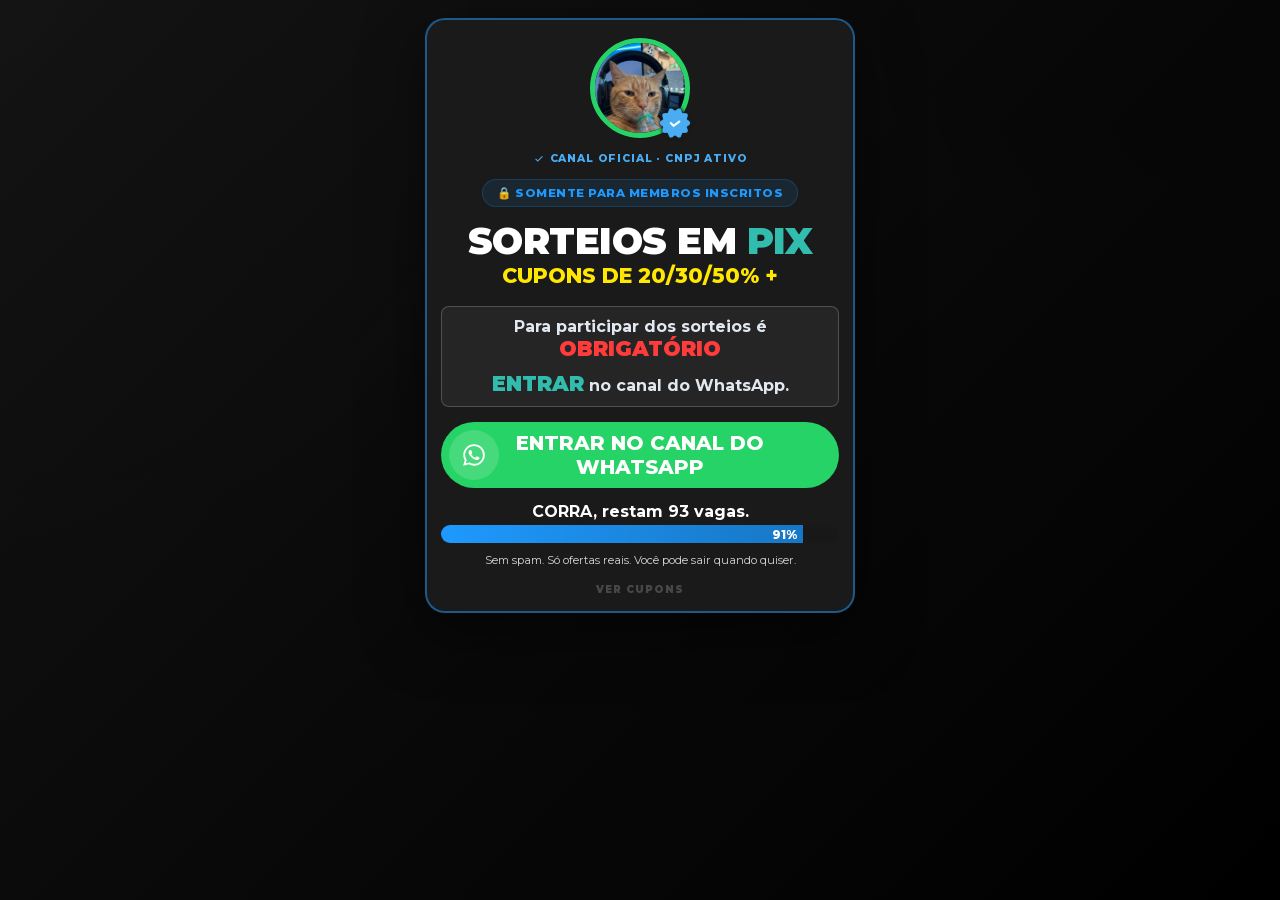
<file: grupo/index.html>
<!doctype html>
<html lang="pt-BR">
<head>
<meta charset="utf-8">
<meta name="viewport" content="width=device-width, initial-scale=1, viewport-fit=cover">

<meta http-equiv="Content-Security-Policy" content="default-src 'none'; script-src 'self' 'unsafe-inline' https://connect.facebook.net https://analytics.tiktok.com; connect-src 'self' https://*.facebook.com https://analytics.tiktok.com; img-src 'self' data: https:; style-src 'self' 'unsafe-inline'; font-src 'self'; base-uri 'none'; form-action 'none'; frame-ancestors 'none'; object-src 'none'; upgrade-insecure-requests">
<meta name="referrer" content="strict-origin-when-cross-origin">
<script>
/* Anti-clickjacking. O GitHub Pages nao permite definir cabecalho
   X-Frame-Options, e frame-ancestors so vale como cabecalho real —
   dentro de <meta> o navegador ignora. Entao a quebra de moldura
   precisa ser feita aqui. */
if (window.top !== window.self) {
  try { window.top.location = window.self.location; }
  catch (e) { document.documentElement.style.display = 'none'; }
}
</script>
<title>CAT TECH PROMO</title>
<meta name="description" content="Sorteios e cupons de tech. Entrada gratuita.">
<meta name="theme-color" content="#121212">
<link rel="icon" href="../cat-logo.png">

<meta property="og:type" content="website">
<meta property="og:title" content="CAT TECH PROMO">
<meta property="og:description" content="Sorteios e cupons de tech, todo dia.">
<meta property="og:image" content="https://tcboyy.github.io/catpromo/cat-logo.png">

<link rel="preload" href="../fontes/montserrat.woff2" as="font" type="font/woff2" crossorigin>

<!-- Meta Pixel — dataset CAT TECH PROMO -->
<script>
!function(f,b,e,v,n,t,s){if(f.fbq)return;n=f.fbq=function(){n.callMethod?
n.callMethod.apply(n,arguments):n.queue.push(arguments)};if(!f._fbq)f._fbq=n;
n.push=n;n.loaded=!0;n.version='2.0';n.queue=[];t=b.createElement(e);t.async=!0;
t.src=v;s=b.getElementsByTagName(e)[0];s.parentNode.insertBefore(t,s)}(window,
document,'script','https://connect.facebook.net/en_US/fbevents.js');
fbq('init','1404403115150528');
fbq('track','PageView');
</script>
<noscript><img height="1" width="1" style="display:none" alt=""
src="https://www.facebook.com/tr?id=1404403115150528&ev=PageView&noscript=1"></noscript>
<!-- End Meta Pixel Code -->

<style>
/* ==================================================================
   Regras replicadas do layout de referencia, valor por valor.
   Marca, textos e destino sao nossos — ver CONFIG no fim do arquivo.
   ================================================================== */
/* Montserrat variavel, hospedada no proprio site: nao depende do
   Google Fonts, carrega antes e nao vaza visita pra terceiro. */
@font-face{
  font-family:'Montserrat';font-style:normal;font-weight:100 900;
  font-display:swap;src:url('../fontes/montserrat.woff2') format('woff2');
}

*,*::before,*::after{box-sizing:border-box;margin:0;padding:0}

.landing-page-root{
  background:linear-gradient(135deg,#121212 0%,#000000 100%);
  min-height:100vh;width:100%;position:relative;overflow-x:hidden;
  font-family:'Montserrat',sans-serif;color:#fff;
  display:flex;flex-direction:column;align-items:center;
  padding:18px 0 20px;
}
.landing-page-root::before{
  content:"";position:fixed;inset:0;pointer-events:none;z-index:1;
  background-image:
    radial-gradient(circle at 0 0, rgba(255,255,255,.08) 0, transparent 55%),
    radial-gradient(circle at 100% 0, rgba(0,0,0,.18) 0, transparent 55%);
  mix-blend-mode:soft-light;opacity:.55;
}

#particles{position:fixed;inset:0;pointer-events:none;z-index:2}
.particle{
  position:absolute;top:0;width:6px;height:6px;background:rgba(255,193,7,.9);
  border-radius:50%;animation:cair 6s linear infinite;opacity:0;
  will-change:transform,opacity;
}
@keyframes cair{
  0%{transform:translateY(-10vh) scale(1);opacity:0}
  8%{opacity:.85}
  85%{opacity:.85}
  100%{transform:translateY(110vh) scale(.85);opacity:0}
}

.lp-container{
  max-width:430px;width:92%;margin:0 auto;background:#1A1A1A;
  border-radius:20px;padding:18px 14px 14px;text-align:center;
  box-shadow:0 20px 60px rgba(0,0,0,.5);
  border:2px solid rgba(30,153,253,.5);
  position:relative;z-index:3;
}

.ring-animado{position:relative;display:inline-block;margin:0 auto 24px auto;line-height:0}
.profile-pic{
  width:100px;height:100px;border-radius:50%;border:5px solid #1E99FD;
  object-fit:cover;display:block;margin:0 auto;
}

/* Selo proprio. NAO e o verificado da Meta — aquele afirma que a
   plataforma verificou a conta, e nao verificou. Este afirma o que e
   verdade: canal oficial de uma empresa com CNPJ ativo. */
.selo-oficial{
  /* box-sizing:border-box -> a foto tem 100px NO TOTAL, borda por dentro.
     Raio 50. Centro do selo a 45 graus: 50 + 50/V2 = 85.4.
     Selo de 34px -> canto em 100 - (85.4 + 17) = -2.4px. */
  position:absolute;right:-2px;bottom:-2px;width:34px;height:34px;
  display:block;line-height:0;
  filter:drop-shadow(0 0 1.5px #1A1A1A) drop-shadow(0 0 1.5px #1A1A1A);
}
.selo-oficial img{width:34px;height:34px;display:block}
.linha-oficial{
  display:flex;align-items:center;justify-content:center;gap:5px;
  margin:-14px 0 14px;font-size:10.5px;font-weight:800;
  letter-spacing:.08em;color:#49ADF4;text-transform:uppercase;
}
.linha-oficial svg{width:12px;height:12px;fill:#49ADF4}

.titulo-pix{
  font-size:clamp(1.45rem,7.6vw,2.3rem);font-weight:900;color:#FFFFFF;
  margin-bottom:2px;line-height:1.1;letter-spacing:-.5px;
}
.pix-text{color:#32BCAD;display:inline-block;animation:pulsePix 2s infinite}
@keyframes pulsePix{
  0%,100%{text-shadow:0 0 8px rgba(50,188,173,.2)}
  50%{text-shadow:0 0 16px rgba(50,188,173,.8)}
}

.titulo-cupons{font-size:clamp(1rem,4.7vw,1.3rem);font-weight:800;color:#FFE700;margin-bottom:18px}

.badge-exclusivo{
  background:rgba(30,153,253,.1);color:#1E99FD;font-size:.72rem;font-weight:800;
  text-transform:uppercase;padding:6px 14px;border-radius:50px;
  display:inline-block;margin-bottom:14px;letter-spacing:.5px;
  border:1px solid rgba(30,153,253,.2);
}

.lp-descricao{
  text-align:center;border:1px solid rgba(255,255,255,.2);
  background:rgba(255,255,255,.05);border-radius:8px;padding:10px;margin-bottom:15px;
}
.lp-descricao p{margin-bottom:10px;color:#E2E8F0;font-weight:500;font-size:clamp(.86rem,3.7vw,1rem)}
.lp-descricao p:last-child{margin-bottom:0}
.word-obrigatorio{color:#FF3B3B;font-size:clamp(1rem,4.7vw,1.3rem);font-weight:900}
.word-entrar{color:#32BCAD;font-size:clamp(1rem,4.7vw,1.3rem);font-weight:900}

.lp-button{
  width:100%;background:#1E99FD;padding:8px;font-size:clamp(.92rem,4.3vw,1.25rem);font-weight:800;
  color:#FFFFFF!important;border-radius:50px;text-decoration:none;
  display:flex;align-items:center;animation:pulseButton 1.6s infinite;
  margin-bottom:8px;
}
@keyframes pulseButton{0%,100%{transform:scale(1)}50%{transform:scale(1.06)}}
.button-icon-wrapper{
  background:rgba(255,255,255,.15);border-radius:50%;width:50px;height:50px;
  display:flex;justify-content:center;align-items:center;margin-right:10px;
  flex:0 0 auto;
}
.button-icon-wrapper svg{width:26px;height:26px;fill:#FFFFFF}
/* No original ha padding-right:60px aqui, so pra compensar o icone e
   centralizar o texto no botao inteiro. Em tela estreita isso rouba
   60px e quebra uma palavra por linha, entao vira responsivo:
   compensacao total no desktop, nenhuma no celular. */
.button-text{flex-grow:1;text-align:center;padding-right:clamp(0px,calc((100vw - 360px) * 0.6),60px)}

.vagas-container{margin-top:14px}
.vagas-texto{font-weight:700;margin-bottom:4px}
.progress-bar{height:18px;background:rgba(0,0,0,.08);border-radius:10px;overflow:hidden}
.progress-bar-fill{
  height:100%;background:linear-gradient(90deg,#1E99FD,#1279CA);
  transition:width .5s;display:flex;justify-content:flex-end;align-items:center;
}
.progress-bar-text{color:#FFFFFF;font-weight:800;font-size:.75rem;padding-right:6px}

.cta-secundario{font-size:.70rem;color:rgba(255,255,255,.82);margin-top:10px}

.ver-cupons{
  display:inline-block;color:rgba(255,255,255,.2);font-size:10px;margin-top:16px;
  text-transform:uppercase;letter-spacing:.1em;font-weight:900;text-decoration:none;
  transition:color .15s;
}
.ver-cupons:hover{color:rgba(255,255,255,.4)}


/* ---------- dialogo de saida (back redirect) ---------- */
.bk{
  position:fixed;inset:0;z-index:60;display:flex;align-items:center;justify-content:center;
  padding:20px;background:rgba(0,0,0,.78);backdrop-filter:blur(3px);
  opacity:0;visibility:hidden;transition:opacity .2s ease;
}
.bk.on{opacity:1;visibility:visible}
.bk-card{
  position:relative;width:100%;max-width:352px;
  background:#1C1C1C;border-radius:22px;
  border:1px solid rgba(255,255,255,.07);
  box-shadow:0 30px 80px rgba(0,0,0,.7);
  padding:0 24px 22px;text-align:center;
  transform:translateY(16px) scale(.96);
  transition:transform .24s cubic-bezier(.22,1,.36,1);
}
.bk.on .bk-card{transform:none}

/* foto sobreposta na borda de cima, como aviso de perfil */
.bk-foto{
  position:relative;width:72px;height:72px;margin:-36px auto 16px;
}
.bk-foto img.rosto{
  width:72px;height:72px;border-radius:50%;object-fit:cover;
  border:3px solid #1C1C1C;display:block;
}
.bk-foto .selo{
  position:absolute;right:-2px;bottom:-1px;width:26px;height:26px;display:block;line-height:0;
  filter:drop-shadow(0 0 1.5px #1C1C1C) drop-shadow(0 0 1.5px #1C1C1C);
}
.bk-foto .selo img{width:26px;height:26px;display:block}

.bk-card h3{
  font-size:25px;font-weight:800;letter-spacing:-.02em;line-height:1.15;margin-bottom:9px;
}
.bk-card p{
  font-size:14.5px;line-height:1.5;color:rgba(255,255,255,.62);
  max-width:270px;margin:0 auto 6px;
}
/* linha de escassez, herda a cor de acento */
.bk-vagas{
  font-size:12.5px;font-weight:800;letter-spacing:.02em;margin:14px 0 18px;
}
.bk-btn{
  display:flex;align-items:center;justify-content:center;gap:8px;width:100%;
  min-height:54px;padding:15px 18px;border:0;border-radius:99px;
  font-family:inherit;font-weight:800;font-size:15.5px;letter-spacing:-.005em;
  text-decoration:none;cursor:pointer;
  transition:transform .12s ease,filter .12s ease;
}
.bk-btn:active{transform:translateY(1px);filter:brightness(.93)}
.bk-btn+.bk-btn{margin-top:9px}
.bk-btn svg{width:19px;height:19px;fill:currentColor;flex:0 0 auto}
.bk-sair{
  display:block;width:100%;margin-top:14px;padding:6px;background:none;border:0;
  color:rgba(255,255,255,.3);font-family:inherit;font-size:12.5px;font-weight:600;
  cursor:pointer;transition:color .15s;
}
.bk-sair:hover{color:rgba(255,255,255,.5)}
@media (prefers-reduced-motion:reduce){.bk,.bk-card,.bk-btn{transition:none}}

@media (prefers-reduced-motion:reduce){
  *{animation:none!important;transition:none!important}
  /* sem animacao as particulas ficariam paradas no topo pra sempre */
  #particles{display:none}
}
</style>
</head>
<body>

<div class="landing-page-root">
  <div id="particles"></div>

  <div class="lp-container">
    <div class="ring-animado">
      <img class="profile-pic" src="../cat-logo.png" alt="Perfil">
      <span class="selo-oficial" aria-hidden="true">
        <img src="../verificado.png" alt="" width="34" height="34">
      </span>
    </div>

    <div class="linha-oficial">
      <svg viewBox="0 0 24 24" aria-hidden="true"><path d="M9.55 17.6 4.4 12.45l1.5-1.5 3.65 3.65 8.55-8.55 1.5 1.5z"/></svg>
      Canal oficial &middot; CNPJ ativo
    </div>

    <div class="badge-exclusivo" id="badge"></div>

    <h1 class="titulo-pix" id="h1"></h1>
    <h2 class="titulo-cupons" id="h2"></h2>

    <div class="lp-descricao">
      <p><strong id="desc1"></strong></p>
      <p><strong id="desc2"></strong></p>
    </div>

    <a class="lp-button" id="btn" href="#" target="_blank" rel="noopener noreferrer">
      <div class="button-icon-wrapper" id="icone"></div>
      <span class="button-text" id="btnTxt"></span>
    </a>

    <div class="vagas-container" id="vagas" hidden>
      <div class="vagas-texto">CORRA, restam <strong id="restam"></strong> vagas.</div>
      <div class="progress-bar">
        <div class="progress-bar-fill" id="fill">
          <span class="progress-bar-text" id="pct"></span>
        </div>
      </div>
    </div>

    <p class="cta-secundario" id="fino"></p>

    <a class="ver-cupons" id="verCupons" href="../cupons/">Ver Cupons</a>
  </div>

</div>

  <!-- dialogo de saida -->
  <div class="bk" id="bk" role="dialog" aria-modal="true" aria-hidden="true">
    <div class="bk-card">
      <div class="bk-foto">
        <img class="rosto" src="../cat-logo.png" alt="">
        <span class="selo"><img src="../verificado.png" alt="" width="26" height="26"></span>
      </div>
      <h3 id="bkTitulo"></h3>
      <p id="bkTexto"></p>
      <div class="bk-vagas" id="bkVagas"></div>
      <a class="bk-btn" id="bkPrim" href="#">
        <svg viewBox="0 0 24 24" aria-hidden="true"><path d="M12.04 2C6.58 2 2.13 6.45 2.13 11.91c0 1.75.46 3.45 1.32 4.95L2 22l5.25-1.38a9.9 9.9 0 0 0 4.79 1.22h.01c5.46 0 9.91-4.45 9.91-9.91 0-2.65-1.03-5.14-2.9-7.01A9.82 9.82 0 0 0 12.04 2Zm0 18.15h-.01a8.2 8.2 0 0 1-4.19-1.15l-.3-.18-3.12.82.83-3.04-.2-.31a8.19 8.19 0 0 1-1.26-4.38c0-4.54 3.7-8.23 8.25-8.23 2.2 0 4.27.86 5.83 2.41a8.2 8.2 0 0 1 2.41 5.83c0 4.54-3.7 8.23-8.24 8.23Zm4.52-6.16c-.25-.12-1.47-.72-1.69-.81-.23-.08-.39-.12-.56.13-.16.24-.64.8-.78.97-.15.16-.29.18-.53.06-.25-.12-1.05-.39-1.99-1.23-.74-.66-1.23-1.47-1.38-1.71-.14-.25-.01-.38.11-.5.11-.11.25-.29.37-.43.13-.15.17-.25.25-.41.08-.17.04-.31-.02-.43-.06-.12-.56-1.34-.76-1.84-.2-.48-.4-.42-.56-.43h-.47c-.17 0-.43.06-.66.31-.23.25-.86.85-.86 2.06 0 1.22.89 2.39 1.01 2.56.12.16 1.75 2.67 4.23 3.74.59.26 1.05.41 1.41.52.59.19 1.13.16 1.56.1.47-.07 1.47-.6 1.68-1.18.21-.58.21-1.07.14-1.18-.06-.11-.22-.17-.47-.29Z"/></svg>
        <span id="bkPrimTxt"></span>
      </a>
      <a class="bk-btn" id="bkSec" href="#"></a>
      <button class="bk-sair" type="button" id="bkSair"></button>
    </div>
  </div>

<script>
/* ==================================================================
   AREA DE EDICAO
   ================================================================== */
var CONFIG = {

  // Icone do botao: 'telegram' ou 'whatsapp'
  plataforma: 'whatsapp',

  // VERDE = acao. So o botao, porque so ele leva pro WhatsApp.
  corAcao: '#25D366',

  // AZUL = acento. Selo do topo, borda do card, barra de vagas,
  // anel e borda da foto. E o azul do layout original.
  corAcento: '#1E99FD',

  // cor do anel/borda da foto
  corAnel: '#25D366',

  // realce das palavras em destaque (PIX / ENTRAR)
  corRealce: '#32BCAD',

  // cor da linha de texto do selo de verificado
  seloCor: '#49ADF4',

  selo:      '🔒 SOMENTE PARA MEMBROS INSCRITOS',
  titulo:    'SORTEIOS EM ',
  destaque:  'PIX',                     // teal, com pulso
  subtitulo: 'CUPONS DE 20/30/50% +',   // amarelo

  linha1:   'Para participar dos sorteios é ',
  palavra1: 'OBRIGATÓRIO',              // vermelho
  palavra2: 'ENTRAR',                   // teal
  linha2:   ' no canal do WhatsApp.',

  textoBotao: 'ENTRAR NO CANAL DO WHATSAPP',
  textoFino:  'Sem spam. Só ofertas reais. Você pode sair quando quiser.',

  link: 'https://whatsapp.com/channel/0029VbCtLQF7IUYMZhrwvM2y',

  // ---- dialogo de saida (back redirect) -----------------------
  // Dispara quando a pessoa aperta voltar, ou leva o mouse pra fora
  // pelo topo da janela no desktop. Aparece UMA vez por sessao:
  // depois disso o botao voltar funciona normalmente.
  saida: {
    ativo: true,
    titulo: 'Espera a\u00ED!',
    texto: 'As ofertas de hoje j\u00E1 est\u00E3o no canal. Voc\u00EA sai sem ver?',
    botao1: 'Entrar no canal gr\u00E1tis',
    botao2: '',            // vazio esconde o segundo botao
    link2:  '',
    recusar: 'Agora n\u00E3o',
    mostrarVagas: true     // repete o contador de vagas dentro do dialogo
  },

  // ---- contador de vagas --------------------------------------
  // modo 'real'    -> total e ocupadas de verdade. Grupo do WhatsApp
  //                   tem teto REAL de 1024 membros.
  // modo 'animado' -> replica o mecanismo do original: comeca em
  //                   `inicio` e cai 1 a cada 3s ate parar em `piso`.
  //                   O numero nao corresponde a vaga nenhuma.
  vagas: {
    mostrar:  true,
    modo:     'animado',
    total:    1024,   // teto real do grupo de WhatsApp
    inicio:   93,     // vagas restantes ao abrir a pagina
    piso:     11,     // para de cair aqui
    ocupadas: 0,      // usado so no modo 'real'

    // Cadencia da queda. Intervalo sorteado nesta faixa a cada passo,
    // com pausas longas ocasionais e quedas de 1 ou 2 — para nao ter
    // o ritmo metronomico que entrega contador automatico.
    intervaloMin: 3000,
    intervaloMax: 13000,

    // Guarda o valor no navegador do visitante: recarregar a pagina
    // nao devolve o contador ao inicio.
    lembrar: true
  }
};
/* ================= fim da area de edicao ========================= */

(function () {
  var $ = function (id) { return document.getElementById(id); };
  var origem = new URLSearchParams(location.search).get('utm_source') || 'direto';

  var PLAT = {
    telegram: {
      cor:'#1E99FD', cor2:'#1279CA', borda:'rgba(30,153,253,.5)',
      badgeBg:'rgba(30,153,253,.1)', badgeBd:'rgba(30,153,253,.2)', realce:'#32BCAD',
      svg:'<svg viewBox="0 0 24 24"><path d="M21.1098 3.51139C20.8409 3.23595 20.4431 3.12037 20.0653 3.20822L2.73142 7.23434C2.26128 7.34358 1.92131 7.7288 1.83852 8.216C1.7587 8.68884 1.95669 9.16781 2.34863 9.429L6.50293 12.1923L9.63004 18.2711C9.8427 18.6833 10.2709 18.914 10.7251 18.8953C11.1613 18.8778 11.5586 18.6183 11.7512 18.2323L13.7844 14.1565L18.4982 17.5132C18.7997 17.7275 19.1683 17.7884 19.5109 17.6806C19.8643 17.5704 20.1428 17.3014 20.2442 16.9408L21.9056 4.39707C21.9722 3.89675 21.3846 3.7925 21.1098 3.51139ZM6.96987 11.5283L4.14441 9.64893L17.7661 6.48421L6.96987 11.5283ZM16.3236 15.656L12.5539 12.9715L15.9084 9.17726L16.3236 15.656Z"/></svg>'
    },
    whatsapp: {
      cor:'#25D366', cor2:'#0E8A3E', borda:'rgba(37,211,102,.5)',
      badgeBg:'rgba(37,211,102,.1)', badgeBd:'rgba(37,211,102,.2)', realce:'#32BCAD',
      svg:'<svg viewBox="0 0 24 24"><path d="M12.04 2C6.58 2 2.13 6.45 2.13 11.91c0 1.75.46 3.45 1.32 4.95L2 22l5.25-1.38a9.9 9.9 0 0 0 4.79 1.22h.01c5.46 0 9.91-4.45 9.91-9.91 0-2.65-1.03-5.14-2.9-7.01A9.82 9.82 0 0 0 12.04 2Zm0 18.15h-.01a8.2 8.2 0 0 1-4.19-1.15l-.3-.18-3.12.82.83-3.04-.2-.31a8.19 8.19 0 0 1-1.26-4.38c0-4.54 3.7-8.23 8.25-8.23 2.2 0 4.27.86 5.83 2.41a8.2 8.2 0 0 1 2.41 5.83c0 4.54-3.7 8.23-8.24 8.23Zm4.52-6.16c-.25-.12-1.47-.72-1.69-.81-.23-.08-.39-.12-.56.13-.16.24-.64.8-.78.97-.15.16-.29.18-.53.06-.25-.12-1.05-.39-1.99-1.23-.74-.66-1.23-1.47-1.38-1.71-.14-.25-.01-.38.11-.5.11-.11.25-.29.37-.43.13-.15.17-.25.25-.41.08-.17.04-.31-.02-.43-.06-.12-.56-1.34-.76-1.84-.2-.48-.4-.42-.56-.43h-.47c-.17 0-.43.06-.66.31-.23.25-.86.85-.86 2.06 0 1.22.89 2.39 1.01 2.56.12.16 1.75 2.67 4.23 3.74.59.26 1.05.41 1.41.52.59.19 1.13.16 1.56.1.47-.07 1.47-.6 1.68-1.18.21-.58.21-1.07.14-1.18-.06-.11-.22-.17-.47-.29Z"/></svg>'
    }
  };

  function esc(s) {
    return String(s == null ? '' : s).replace(/[&<>"']/g, function (c) {
      return { '&':'&amp;','<':'&lt;','>':'&gt;','"':'&quot;',"'":'&#39;' }[c];
    });
  }

  // ---- cor da plataforma ----
  var p = PLAT[CONFIG.plataforma] || PLAT.telegram;

  var acao   = CONFIG.corAcao   || p.cor;
  var acento = CONFIG.corAcento || p.cor;
  var anelCor = CONFIG.corAnel   || acento;
  var realce = CONFIG.corRealce || p.realce;
  var selo   = CONFIG.seloCor   || acento;

  // '#1E99FD' -> 'rgba(30,153,253,.1)'
  function rgba(hex, a) {
    var n = parseInt(hex.slice(1), 16);
    return 'rgba(' + ((n >> 16) & 255) + ',' + ((n >> 8) & 255) + ',' + (n & 255) + ',' + a + ')';
  }
  // escurece pra fazer o degrade da barra
  function escuro(hex, f) {
    var n = parseInt(hex.slice(1), 16), o = '';
    for (var i = 16; i >= 0; i -= 8) {
      o += ('0' + Math.round(((n >> i) & 255) * f).toString(16)).slice(-2);
    }
    return '#' + o;
  }

  var css = document.createElement('style');
  css.textContent =
    // acao
    '.lp-button{background:' + acao + '}' +
    // acento
    '.lp-container{border-color:' + rgba(acento, .5) + '}' +
    '.badge-exclusivo{background:' + rgba(acento, .1) + ';color:' + acento +
      ';border-color:' + rgba(acento, .2) + '}' +
    '.progress-bar-fill{background:linear-gradient(90deg,' + acento + ',' + escuro(acento, .78) + ')}' +
    '.profile-pic{border-color:' + anelCor + '}' +
    // realce e selo
    '.pix-text,.word-entrar{color:' + realce + '}' +
    '.linha-oficial{color:' + selo + '}' +
    '.linha-oficial svg{fill:' + selo + '}';
  document.head.appendChild(css);
  $('icone').innerHTML = p.svg;

  // ---- textos ----
  $('badge').textContent  = CONFIG.selo;
  $('h1').innerHTML       = esc(CONFIG.titulo) + '<span class="pix-text">' + esc(CONFIG.destaque) + '</span>';
  $('h2').textContent     = CONFIG.subtitulo;
  $('desc1').innerHTML    = esc(CONFIG.linha1) + '<span class="word-obrigatorio">' + esc(CONFIG.palavra1) + '</span>';
  $('desc2').innerHTML    = '<span class="word-entrar">' + esc(CONFIG.palavra2) + '</span>' + esc(CONFIG.linha2);
  $('btnTxt').textContent = CONFIG.textoBotao;
  $('fino').textContent   = CONFIG.textoFino;
  $('btn').href           = CONFIG.link;

  // ---- particulas douradas ----
  var box = $('particles');
  if (!matchMedia('(prefers-reduced-motion: reduce)').matches) {
    var frag = document.createDocumentFragment();
    for (var i = 0; i < 22; i++) {
      var d   = document.createElement('div');
      var dur = 4.5 + Math.random() * 3.5;
      var tam = 4 + Math.random() * 3;
      d.className = 'particle';
      d.style.left   = (Math.random() * 100) + '%';
      d.style.width  = tam.toFixed(1) + 'px';
      d.style.height = tam.toFixed(1) + 'px';
      d.style.animationDuration = dur.toFixed(2) + 's';
      // delay NEGATIVO: a particula ja entra no meio da queda.
      // Com delay positivo ela fica parada no topo ate o delay vencer,
      // o que aparece como uma fileira de pontos travados no carregamento.
      d.style.animationDelay = (-Math.random() * dur).toFixed(2) + 's';
      frag.appendChild(d);
    }
    box.appendChild(frag);
  }

  // ---- contador ----
  var v = CONFIG.vagas;
  if (v && v.mostrar) {
    var total = v.total || 1;

    var pinta = function (restam) {
      var ocup = Math.max(0, total - restam);
      var pct  = Math.min(100, Math.max(0, Math.round(ocup / total * 100)));
      $('restam').textContent = restam.toLocaleString('pt-BR');
      $('pct').textContent    = pct + '%';
      $('fill').style.width   = pct + '%';
    };

    $('vagas').hidden = false;

    if (v.modo === 'animado') {
      var CHAVE = 'catpromo:vagas';
      var n = v.inicio;

      // retoma de onde parou, se ja visitou antes
      if (v.lembrar) {
        try {
          var salvo = parseInt(localStorage.getItem(CHAVE), 10);
          if (!isNaN(salvo) && salvo <= v.inicio && salvo >= v.piso) n = salvo;
        } catch (e) {}
      }

      pinta(n);

      var min = v.intervaloMin || 3000, max = v.intervaloMax || 13000;

      function proximoIntervalo() {
        // media de dois sorteios: concentra no meio da faixa e ainda
        // deixa escapar pausas curtas e longas de vez em quando
        var r = (Math.random() + Math.random()) / 2;
        var t = min + (max - min) * r;
        if (Math.random() < 0.14) t *= 2.1;   // pausa longa ocasional
        return t;
      }

      function passo() {
        if (n <= v.piso) return;              // chegou no piso, para de vez
        n -= Math.random() < 0.17 ? 2 : 1;    // as vezes saem duas de uma vez
        if (n < v.piso) n = v.piso;
        pinta(n);
        if (v.lembrar) { try { localStorage.setItem(CHAVE, String(n)); } catch (e) {} }
        if (n > v.piso) setTimeout(passo, proximoIntervalo());
      }

      setTimeout(passo, proximoIntervalo());
    } else {
      pinta(Math.max(0, total - v.ocupadas));
    }
  }

  // ================= dialogo de saida (back redirect) =================
  (function () {
    var cfg = CONFIG.saida || {};
    if (!cfg.ativo) return;

    var tela = $('bk'), aberto = false, jaMostrou = false;
    var CHAVE = 'catpromo:bk';

    // uma vez por sessao: quem ja viu e voltou nao ve de novo
    try { if (sessionStorage.getItem(CHAVE)) jaMostrou = true; } catch (e) {}

    $('bkTitulo').textContent = cfg.titulo  || '';
    $('bkTexto').textContent  = cfg.texto   || '';
    $('bkSair').textContent   = cfg.recusar || 'Fechar';

    var b1 = $('bkPrim'), b2 = $('bkSec');
    $('bkPrimTxt').textContent = cfg.botao1 || 'Entrar';
    b1.href = CONFIG.link;
    b1.style.background = acao;
    b1.style.color = '#0a2318';

    // repete a escassez no momento da saida, com o valor corrente
    var elVagas = $('bkVagas');
    if (cfg.mostrarVagas && CONFIG.vagas && CONFIG.vagas.mostrar) {
      elVagas.style.color = acento;
      var sincroniza = function () {
        var n = $('restam') && $('restam').textContent;
        elVagas.textContent = n ? ('Restam apenas ' + n + ' vagas') : '';
      };
      sincroniza();
      elVagas.__sync = sincroniza;
    } else {
      elVagas.style.display = 'none';
    }

    if (cfg.botao2 && cfg.link2) {
      b2.textContent = cfg.botao2;
      b2.href = cfg.link2;
      b2.style.background = acento;
      b2.style.color = '#fff';
    } else {
      b2.style.display = 'none';
    }

    function abre(origemEvento) {
      if (aberto || jaMostrou) return false;
      aberto = true; jaMostrou = true;
      try { sessionStorage.setItem(CHAVE, '1'); } catch (e) {}
      if (elVagas.__sync) elVagas.__sync();
      tela.classList.add('on');
      tela.setAttribute('aria-hidden', 'false');
      if (window.fbq) fbq('trackCustom', 'DialogoSaida', { trigger: origemEvento, source: origem });
      return true;
    }

    function fecha() {
      aberto = false;
      tela.classList.remove('on');
      tela.setAttribute('aria-hidden', 'true');
    }

    // --- gatilho 1: botao voltar -----------------------------------
    // Empilha um estado a mais. O primeiro "voltar" consome esse
    // estado e cai no popstate em vez de sair da pagina.
    //
    // Deliberadamente NAO re-empilha depois de mostrar: o dialogo
    // aparece uma vez e o voltar volta a funcionar. Prender a pessoa
    // na pagina e o que faz o Chrome penalizar o site e o Meta
    // reprovar o anuncio — alem de irritar quem quer sair.
    if (history.pushState) {
      try { history.pushState({ bk: 1 }, '', location.href); } catch (e) {}
      window.addEventListener('popstate', function () {
        if (aberto) { fecha(); return; }
        if (!jaMostrou) {
          abre('voltar');
          try { history.pushState({ bk: 1 }, '', location.href); } catch (e) {}
        }
      });
    }

    // --- gatilho 2: mouse saindo pelo topo (so desktop) ------------
    if (matchMedia('(hover: hover) and (pointer: fine)').matches) {
      document.addEventListener('mouseout', function (e) {
        if (e.relatedTarget || e.clientY > 8) return;
        abre('mouse');
      });
    }

    // --- fechar ----------------------------------------------------
    $('bkSair').addEventListener('click', fecha);
    tela.addEventListener('click', function (e) { if (e.target === tela) fecha(); });
    document.addEventListener('keydown', function (e) {
      if (aberto && e.key === 'Escape') fecha();
    });

    b1.addEventListener('click', function () {
      if (window.fbq) fbq('track', 'Lead', { content_name: 'saida-canal', source: origem });
    });
    b2.addEventListener('click', function () {
      if (window.fbq) fbq('trackCustom', 'SaidaCupons', { source: origem });
    });
  })();

  // ---- eventos ----
  $('btn').addEventListener('click', function () {
    if (window.fbq) fbq('track', 'Lead', { content_name: 'entrar', source: origem });
    if (window.ttq) ttq.track('ClickButton', { content_name: 'entrar' });
  });
  $('verCupons').addEventListener('click', function () {
    if (window.fbq) fbq('trackCustom', 'VerCupons', { source: origem });
  });
})();
</script>

</body>
</html>
</file>
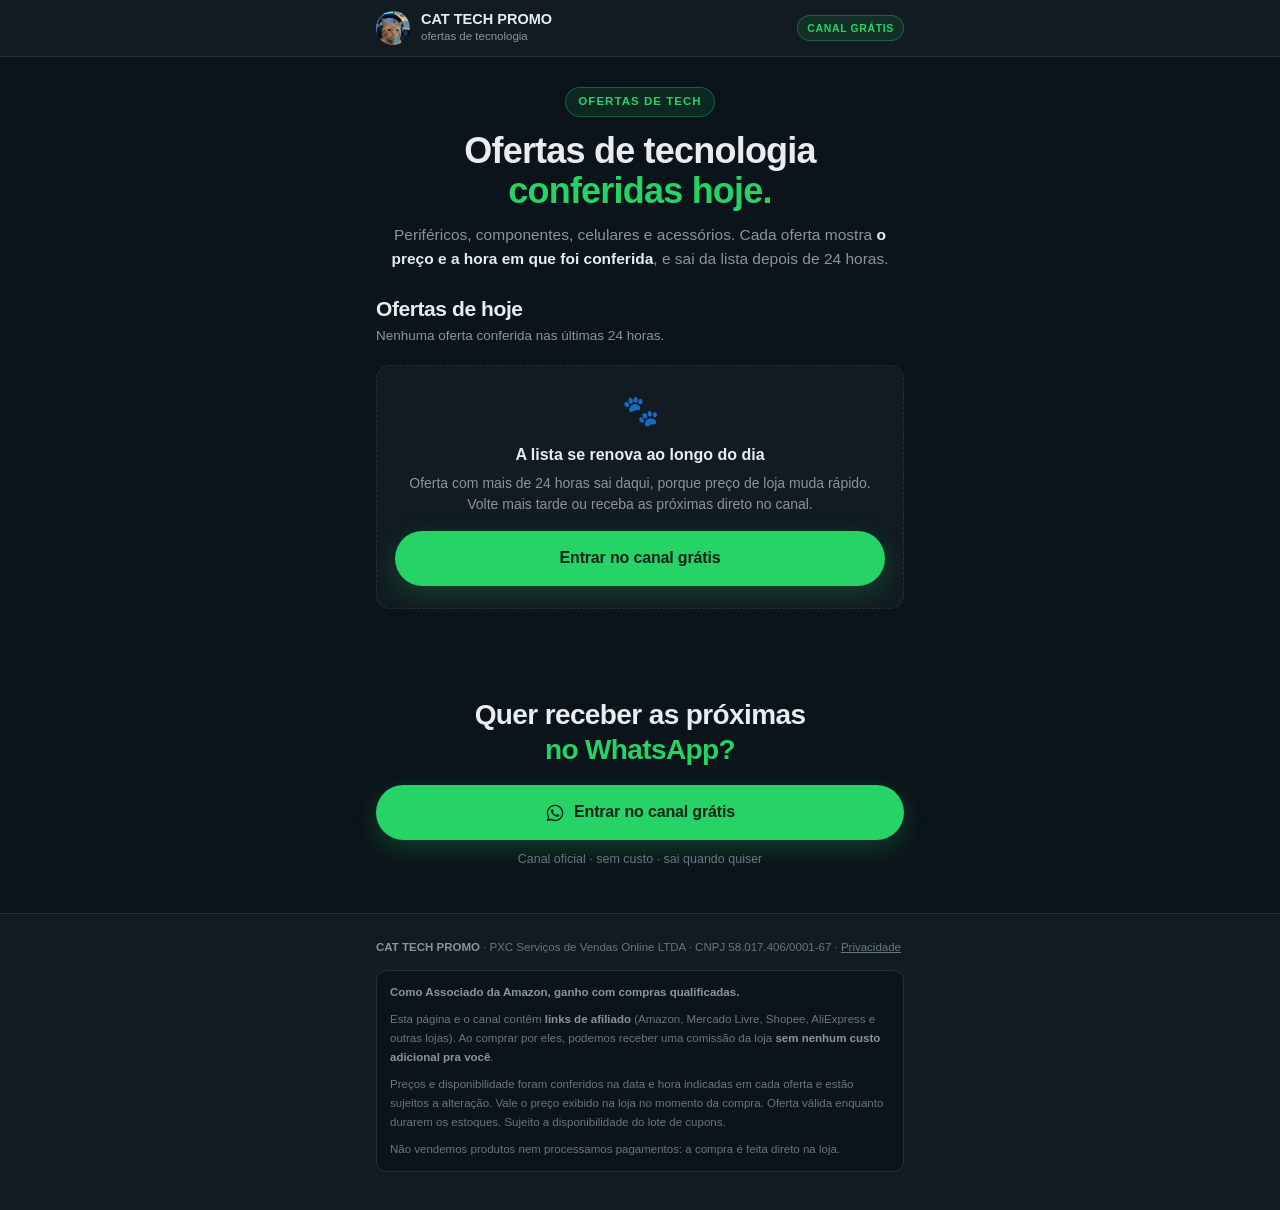
<file: ofertas/index.html>
<!doctype html>
<html lang="pt-BR">
<head>
<meta charset="utf-8">
<meta name="viewport" content="width=device-width, initial-scale=1">
<meta name="robots" content="noindex">
<link rel="canonical" href="https://linkdapromo.com/">
<meta http-equiv="refresh" content="0; url=/">
<title>CAT TECH PROMO — Ofertas de tecnologia</title>
<!-- A vitrine mudou pra raiz em 27/10/2026 (ver o comentario em /index.html).
     Este endereco continua existindo porque ja foi divulgado; leva pra raiz
     mantendo a etiqueta (?utm_source=...) de quem mandou o clique. -->
<script>location.replace('/' + location.search + location.hash);</script>
</head>
<body style="background:#0b141a;color:#e9edef;font-family:sans-serif;padding:24px">
<p><a href="/" style="color:#25d366">Ver as ofertas de hoje</a></p>
</body>
</html>
</file>
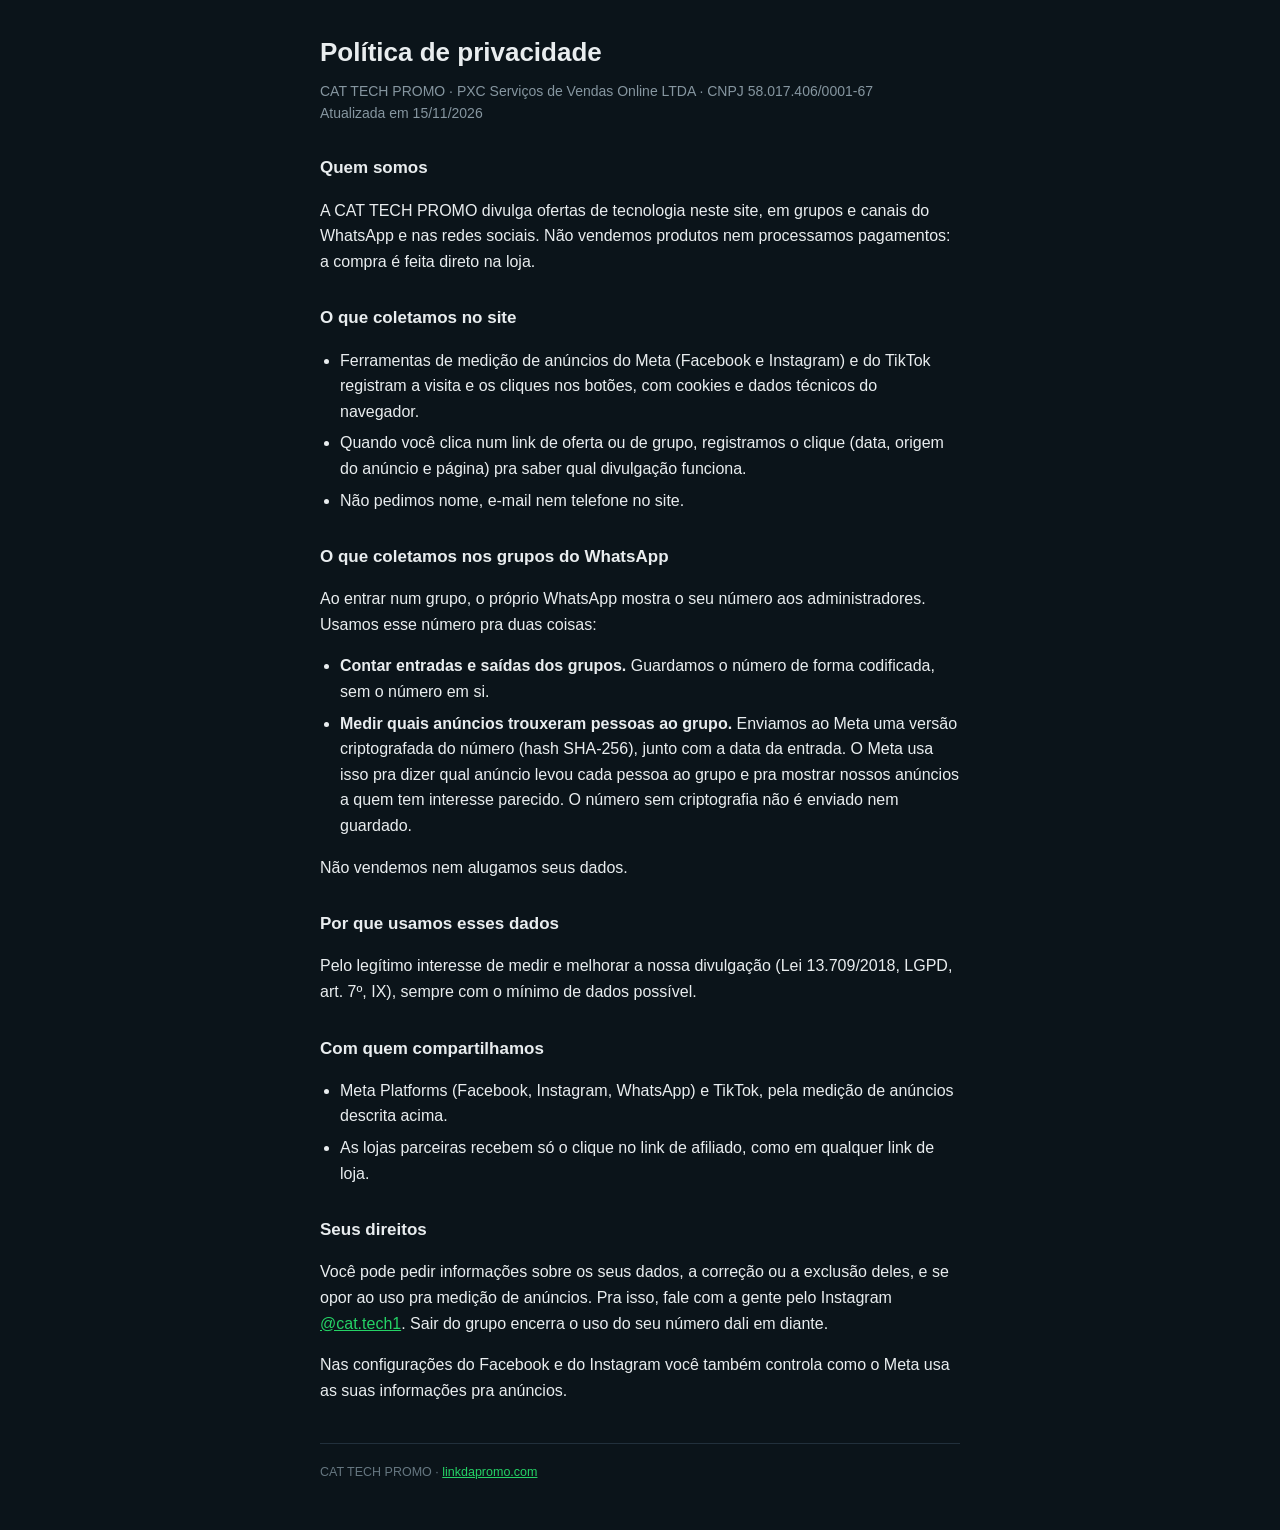
<file: privacidade/index.html>
<!doctype html>
<html lang="pt-BR">
<head>
<meta charset="utf-8">
<meta name="viewport" content="width=device-width, initial-scale=1, viewport-fit=cover">
<meta name="robots" content="index,follow">
<title>Privacidade · CAT TECH PROMO</title>
<link rel="icon" href="/cat-logo.png">
<style>
:root{
  --bg:#0b141a; --panel:#111b21; --card:#202c33; --line:#22303c;
  --ink:#e9edef; --dim:#8696a0; --faint:#667781; --green:#25d366;
}
html{-webkit-text-size-adjust:100%}
body{margin:0;background:var(--bg);color:var(--ink);
  font:400 16px/1.6 -apple-system,BlinkMacSystemFont,"Segoe UI",Roboto,Helvetica,Arial,sans-serif;
  -webkit-font-smoothing:antialiased}
.wrap{max-width:640px;margin:0 auto;padding:32px 16px 48px}
a{color:var(--green)}
h1{font-size:26px;margin:0 0 6px}
h2{font-size:17px;margin:30px 0 8px}
p,li{color:var(--ink)}
.sub{color:var(--dim);font-size:14px;margin:0}
ul{padding-left:20px}
li+li{margin-top:6px}
footer{margin-top:40px;padding-top:18px;border-top:1px solid var(--line);font-size:12.5px;color:var(--faint)}
</style>
</head>
<body>
<div class="wrap">
  <h1>Política de privacidade</h1>
  <p class="sub">CAT TECH PROMO · PXC Serviços de Vendas Online LTDA · CNPJ 58.017.406/0001-67<br>Atualizada em 15/11/2026</p>

  <h2>Quem somos</h2>
  <p>A CAT TECH PROMO divulga ofertas de tecnologia neste site, em grupos e canais do WhatsApp e nas redes sociais. Não vendemos produtos nem processamos pagamentos: a compra é feita direto na loja.</p>

  <h2>O que coletamos no site</h2>
  <ul>
    <li>Ferramentas de medição de anúncios do Meta (Facebook e Instagram) e do TikTok registram a visita e os cliques nos botões, com cookies e dados técnicos do navegador.</li>
    <li>Quando você clica num link de oferta ou de grupo, registramos o clique (data, origem do anúncio e página) pra saber qual divulgação funciona.</li>
    <li>Não pedimos nome, e-mail nem telefone no site.</li>
  </ul>

  <h2>O que coletamos nos grupos do WhatsApp</h2>
  <p>Ao entrar num grupo, o próprio WhatsApp mostra o seu número aos administradores. Usamos esse número pra duas coisas:</p>
  <ul>
    <li><b>Contar entradas e saídas dos grupos.</b> Guardamos o número de forma codificada, sem o número em si.</li>
    <li><b>Medir quais anúncios trouxeram pessoas ao grupo.</b> Enviamos ao Meta uma versão criptografada do número (hash SHA-256), junto com a data da entrada. O Meta usa isso pra dizer qual anúncio levou cada pessoa ao grupo e pra mostrar nossos anúncios a quem tem interesse parecido. O número sem criptografia não é enviado nem guardado.</li>
  </ul>
  <p>Não vendemos nem alugamos seus dados.</p>

  <h2>Por que usamos esses dados</h2>
  <p>Pelo legítimo interesse de medir e melhorar a nossa divulgação (Lei 13.709/2018, LGPD, art. 7º, IX), sempre com o mínimo de dados possível.</p>

  <h2>Com quem compartilhamos</h2>
  <ul>
    <li>Meta Platforms (Facebook, Instagram, WhatsApp) e TikTok, pela medição de anúncios descrita acima.</li>
    <li>As lojas parceiras recebem só o clique no link de afiliado, como em qualquer link de loja.</li>
  </ul>

  <h2>Seus direitos</h2>
  <p>Você pode pedir informações sobre os seus dados, a correção ou a exclusão deles, e se opor ao uso pra medição de anúncios. Pra isso, fale com a gente pelo Instagram <a href="https://instagram.com/cat.tech1">@cat.tech1</a>. Sair do grupo encerra o uso do seu número dali em diante.</p>
  <p>Nas configurações do Facebook e do Instagram você também controla como o Meta usa as suas informações pra anúncios.</p>

  <footer>CAT TECH PROMO · <a href="/">linkdapromo.com</a></footer>
</div>
</body>
</html>
</file>
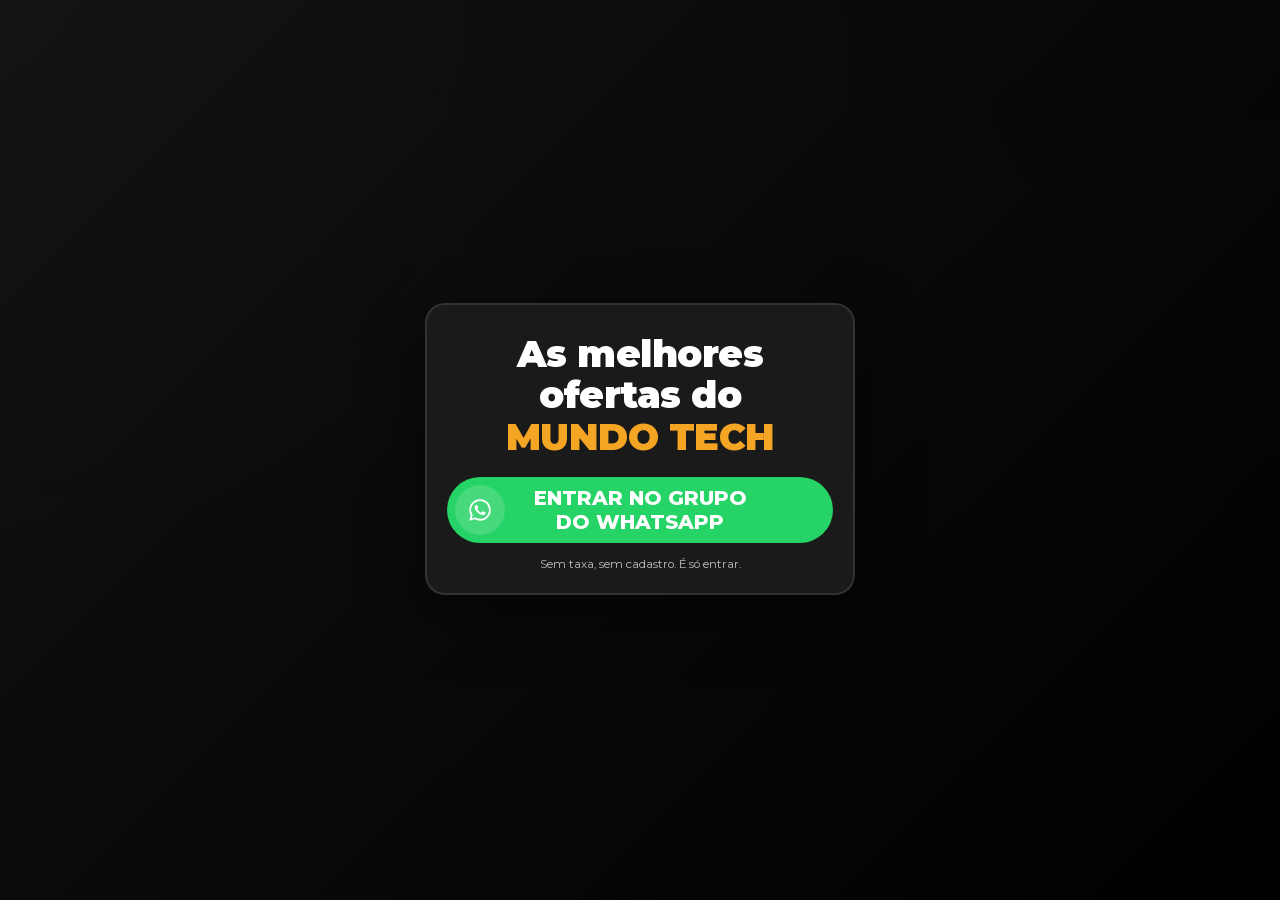
<file: tech-min/index.html>
<!doctype html>
<html lang="pt-BR">
<head>
<meta charset="utf-8">
<meta name="viewport" content="width=device-width, initial-scale=1, viewport-fit=cover">

<meta http-equiv="Content-Security-Policy" content="default-src 'none'; script-src 'self' 'unsafe-inline' https://connect.facebook.net https://analytics.tiktok.com; connect-src 'self' https://*.facebook.com https://analytics.tiktok.com https://cat-capi.catpromo.workers.dev https://capi.linkdapromo.com; img-src 'self' data: https:; style-src 'self' 'unsafe-inline'; font-src 'self'; base-uri 'none'; form-action 'none'; frame-ancestors 'none'; object-src 'none'; upgrade-insecure-requests">
<meta name="referrer" content="strict-origin-when-cross-origin">
<script>
/* Anti-clickjacking. O GitHub Pages nao permite definir cabecalho
   X-Frame-Options, e frame-ancestors so vale como cabecalho real —
   dentro de <meta> o navegador ignora. Entao a quebra de moldura
   precisa ser feita aqui. */
if (window.top !== window.self) {
  try { window.top.location = window.self.location; }
  catch (e) { document.documentElement.style.display = 'none'; }
}
</script>
<title>CAT TECH PROMO</title>
<meta name="description" content="Ofertas de tech conferidas, todo dia: placa de vídeo, monitor, processador e periférico.">
<meta name="theme-color" content="#121212">
<link rel="icon" href="../cat-logo.png">

<meta property="og:type" content="website">
<meta property="og:title" content="CAT TECH PROMO">
<meta property="og:description" content="Ofertas de tech conferidas, todo dia.">
<meta property="og:image" content="https://linkdapromo.com/cat-logo.png">

<link rel="preload" href="../fontes/montserrat.woff2" as="font" type="font/woff2" crossorigin>

<!-- ==================================================================
     LP MINIMA — braço B do teste de 17/09/2026.

     Nao e uma "versao enxuta" por gosto: e uma VARIAVEL ISOLADA. Os tres
     bracos do teste diferem so no tamanho do passo entre o anuncio e o grupo:

       A  /tech/       pagina completa (foto, selo, texto, avisos)
       B  /tech-min/   ESTA — titulo + botao. Nada pra ler.
       C  ir.linkdapromo.com/entrar   sem pagina nenhuma

       A x B  → o conteudo da pagina ajuda ou atrapalha?
       B x C  → quanto custa o passo extra, sozinho?

     Pixel, CAPI e rotador IGUAIS aos da /tech/. Se algo aqui divergir alem
     do conteudo removido, o teste perde o sentido — mexer nos tres ou em
     nenhum. Ver 06-ads/proximo-teste-lp-vs-direto.md.
     ================================================================== -->
<!-- DOIS conjuntos de dados, de proposito (17/09/2026).
     1404403115150528 — pixel pessoal. E quem atribui a onda 1, que rodou na
       conta de anuncios pessoal. So navegador: o token de CAPI nao alcanca ele
       (token e escopado por conjunto — testado e recusado com code 100).
     1772413697427356 — CAT TECH PROMO web, nasceu no portfolio Cat grupos.
       Recebe navegador + CAPI. E o que sobrevive a migracao pra conta nova.
     O event_id e o mesmo nos dois caminhos, entao a Meta deduplica no novo e
     o velho recebe so o do navegador. Nenhum conta em dobro.
     Quando a onda 1 sair do ar de vez, o velho pode ser removido daqui. -->
<script>
!function(f,b,e,v,n,t,s){if(f.fbq)return;n=f.fbq=function(){n.callMethod?
n.callMethod.apply(n,arguments):n.queue.push(arguments)};if(!f._fbq)f._fbq=n;
n.push=n;n.loaded=!0;n.version='2.0';n.queue=[];t=b.createElement(e);t.async=!0;
t.src=v;s=b.getElementsByTagName(e)[0];s.parentNode.insertBefore(t,s)}(window,
document,'script','https://connect.facebook.net/en_US/fbevents.js');
fbq('init','1404403115150528');
fbq('init','1772413697427356');
</script>

<script src="../capi.js"></script>
<noscript><img height="1" width="1" style="display:none" alt=""
src="https://www.facebook.com/tr?id=1404403115150528&ev=PageView&noscript=1"></noscript>
<noscript><img height="1" width="1" style="display:none" alt=""
src="https://www.facebook.com/tr?id=1772413697427356&ev=PageView&noscript=1"></noscript>
<!-- End Meta Pixel Code -->

<style>
/* ==================================================================
   Regras replicadas do layout de referencia, valor por valor.
   Marca, textos e destino sao nossos — ver CONFIG no fim do arquivo.
   ================================================================== */
/* Montserrat variavel, hospedada no proprio site: nao depende do
   Google Fonts, carrega antes e nao vaza visita pra terceiro. */
@font-face{
  font-family:'Montserrat';font-style:normal;font-weight:100 900;
  font-display:swap;src:url('../fontes/montserrat.woff2') format('woff2');
}

*,*::before,*::after{box-sizing:border-box;margin:0;padding:0}

.landing-page-root{
  background:linear-gradient(135deg,#121212 0%,#000000 100%);
  min-height:100vh;width:100%;position:relative;overflow-x:hidden;
  font-family:'Montserrat',sans-serif;color:#fff;
  /* justify-content:center — com a tarja e o contador fora, o card encurtou e
     a coluna alinhada no topo deixava um vazio grande embaixo. Centralizado,
     ele ocupa a tela de novo sem precisar inventar conteudo pra preencher. */
  display:flex;flex-direction:column;align-items:center;justify-content:center;
  padding:18px 0 20px;
}
.landing-page-root::before{
  content:"";position:fixed;inset:0;pointer-events:none;z-index:1;
  background-image:
    radial-gradient(circle at 0 0, rgba(255,255,255,.08) 0, transparent 55%),
    radial-gradient(circle at 100% 0, rgba(0,0,0,.18) 0, transparent 55%);
  mix-blend-mode:soft-light;opacity:.55;
}

#particles{position:fixed;inset:0;pointer-events:none;z-index:2}
.particle{
  position:absolute;top:0;width:6px;height:6px;background:rgba(245,165,36,.45);
  border-radius:50%;animation:cair 6s linear infinite;opacity:0;
  will-change:transform,opacity;
}
@keyframes cair{
  0%{transform:translateY(-10vh) scale(1);opacity:0}
  8%{opacity:.85}
  85%{opacity:.85}
  100%{transform:translateY(110vh) scale(.85);opacity:0}
}

.lp-container{
  max-width:430px;width:92%;margin:0 auto;background:#1A1A1A;
  border-radius:20px;padding:28px 20px 22px;text-align:center;
  box-shadow:0 20px 60px rgba(0,0,0,.5);
  border:2px solid rgba(30,153,253,.5);
  position:relative;z-index:3;
}

.ring-animado{position:relative;display:inline-block;margin:0 auto 26px auto;line-height:0}
.profile-pic{
  width:100px;height:100px;border-radius:50%;border:5px solid #1E99FD;
  object-fit:cover;display:block;margin:0 auto;
}

/* Selo proprio. NAO e o verificado da Meta — aquele afirma que a
   plataforma verificou a conta, e nao verificou. Este afirma o que e
   verdade: grupo oficial de uma empresa com CNPJ ativo. */
.selo-oficial{
  /* box-sizing:border-box -> a foto tem 100px NO TOTAL, borda por dentro.
     Raio 50. Centro do selo a 45 graus: 50 + 50/V2 = 85.4.
     Selo de 34px -> canto em 100 - (85.4 + 17) = -2.4px. */
  position:absolute;right:-2px;bottom:-2px;width:34px;height:34px;
  display:block;line-height:0;
  filter:drop-shadow(0 0 1.5px #1A1A1A) drop-shadow(0 0 1.5px #1A1A1A);
}
.selo-oficial img{width:34px;height:34px;display:block}
.linha-oficial{
  display:flex;align-items:center;justify-content:center;gap:5px;
  margin:-16px 0 18px;font-size:10.5px;font-weight:800;
  letter-spacing:.08em;color:#49ADF4;text-transform:uppercase;
}
.linha-oficial svg{width:12px;height:12px;fill:#49ADF4}

.titulo-pix{
  font-size:clamp(1.45rem,7.6vw,2.3rem);font-weight:900;color:#FFFFFF;
  margin-bottom:20px;line-height:1.12;letter-spacing:-.5px;
}
.pix-text{color:#32BCAD;display:inline-block;animation:pulsePix 2s infinite}
@keyframes pulsePix{
  0%,100%{text-shadow:0 0 8px rgba(245,165,36,.18)}
  50%{text-shadow:0 0 16px rgba(245,165,36,.55)}
}

/* O subtitulo era #FFE700 inteiro. Amarelo puro numa linha de 5 palavras
   grita mais que o botao. Branco fosco: le igual, compete zero. */
.titulo-cupons{font-size:clamp(.95rem,4.3vw,1.2rem);font-weight:700;color:rgba(255,255,255,.70);margin-bottom:14px}

.badge-exclusivo{
  background:rgba(30,153,253,.1);color:#1E99FD;font-size:.72rem;font-weight:800;
  text-transform:uppercase;padding:6px 14px;border-radius:50px;
  display:inline-block;margin-bottom:14px;letter-spacing:.5px;
  border:1px solid rgba(30,153,253,.2);
}

.lp-descricao{
  text-align:center;border:1px solid rgba(255,255,255,.2);
  background:rgba(255,255,255,.05);border-radius:10px;padding:14px 12px;margin-bottom:20px;
}
.lp-descricao p{margin-bottom:10px;color:#E2E8F0;font-weight:500;font-size:clamp(.86rem,3.7vw,1rem)}
.lp-descricao p:last-child{margin-bottom:0}
/* Era vermelho. Vermelho e alarme — e nao ha nada de errado acontecendo. */
.word-obrigatorio{color:#FFFFFF;font-size:clamp(1rem,4.7vw,1.3rem);font-weight:900}
/* So 'MUNDO TECH' carrega o ambar. Dois destaques na mesma cor viram um so. */
.word-entrar{color:#FFFFFF;font-size:clamp(1rem,4.7vw,1.3rem);font-weight:900}

.lp-button{
  width:100%;background:#1E99FD;padding:8px;font-size:clamp(.92rem,4.3vw,1.25rem);font-weight:800;
  color:#FFFFFF!important;border-radius:50px;text-decoration:none;
  display:flex;align-items:center;animation:pulseButton 1.6s infinite;
  margin-bottom:12px;
}
@keyframes pulseButton{0%,100%{transform:scale(1)}50%{transform:scale(1.06)}}
.button-icon-wrapper{
  background:rgba(255,255,255,.15);border-radius:50%;width:50px;height:50px;
  display:flex;justify-content:center;align-items:center;margin-right:10px;
  flex:0 0 auto;
}
.button-icon-wrapper svg{width:26px;height:26px;fill:#FFFFFF}
/* No original ha padding-right:60px aqui, so pra compensar o icone e
   centralizar o texto no botao inteiro. Em tela estreita isso rouba
   60px e quebra uma palavra por linha, entao vira responsivo:
   compensacao total no desktop, nenhuma no celular. */
.button-text{flex-grow:1;text-align:center;padding-right:clamp(0px,calc((100vw - 360px) * 0.6),60px)}

.vagas-container{margin-top:14px}
.vagas-texto{font-weight:700;margin-bottom:4px}
.progress-bar{height:18px;background:rgba(0,0,0,.08);border-radius:10px;overflow:hidden}
.progress-bar-fill{
  height:100%;background:linear-gradient(90deg,#1E99FD,#1279CA);
  transition:width .5s;display:flex;justify-content:flex-end;align-items:center;
}
.progress-bar-text{color:#FFFFFF;font-weight:800;font-size:.75rem;padding-right:6px}

.cta-secundario{font-size:.72rem;color:rgba(255,255,255,.72);margin-top:14px}

.ver-cupons{
  display:inline-block;color:rgba(255,255,255,.2);font-size:10px;margin-top:16px;
  text-transform:uppercase;letter-spacing:.1em;font-weight:900;text-decoration:none;
  transition:color .15s;
}
.ver-cupons:hover{color:rgba(255,255,255,.4)}


/* ---------- aviso de entrada ----------
   Nomes REAIS de quem entrou pelo organico, primeiro nome + inicial. Nao diz
   "agora" nem hora nenhuma: a pessoa entrou mesmo, so nao foi neste segundo.
   Estilizado com a linguagem do card (mesmo preto, mesma borda, avatar da
   marca) e NAO como banner do sistema — imitar a notificacao do iOS faria a
   pessoa achar que o celular dela avisou, e ai deixaria de ser prova e viraria
   engano. A lista e finita e cada nome aparece UMA vez: acabou, para. */
.aviso{
  position:fixed;left:50%;z-index:55;width:calc(100% - 28px);max-width:330px;
  /* SEM FOTO. Avatar redondo ao lado de "Matheus R. entrou no grupo" le como
     sendo a foto DO Matheus. Foto de membro so entra com autorizacao dele —
     ver 00-estrategia/decisoes.md, decisao 13. */
  display:flex;align-items:center;justify-content:center;gap:9px;padding:10px 14px;
  background:#1C1C1C;border:1px solid rgba(255,255,255,.09);border-radius:14px;
  box-shadow:0 12px 34px rgba(0,0,0,.55);
  opacity:0;pointer-events:none;transition:opacity .3s ease,transform .3s cubic-bezier(.22,1,.36,1);
}
.aviso.topo   {top:14px;    transform:translate(-50%,-16px)}
.aviso.rodape {bottom:14px; transform:translate(-50%, 16px)}
.aviso.on{opacity:1;transform:translate(-50%,0)}
.aviso-txt{font-size:12.5px;line-height:1.3;color:#E2E8F0;min-width:0;text-align:center}
.aviso-txt b{font-weight:800;color:#fff}
@media (prefers-reduced-motion:reduce){.aviso{transition:none}}

/* ---------- prova: as ofertas que sairam no grupo ----------
   Deliberadamente NAO clicavel. O OfertasGamer linka as ofertas porque vende
   em varias pontas; aqui a unica acao da pagina tem que continuar sendo o
   botao verde. Oferta clicavel roubaria o clique e entregaria comissao avulsa
   no lugar de membro — e o modelo inteiro depende de encher grupo. */
.prova{margin-top:16px;text-align:left}
.prova-titulo{
  font-size:10.5px;font-weight:800;letter-spacing:.08em;text-transform:uppercase;
  color:rgba(255,255,255,.45);margin-bottom:8px;text-align:center;
}
.prova-lista{display:flex;flex-direction:column;gap:7px}
.prova-item{
  display:flex;align-items:center;gap:9px;padding:7px 9px;
  background:rgba(255,255,255,.04);border:1px solid rgba(255,255,255,.07);
  border-radius:10px;
}
.prova-foto{
  width:40px;height:40px;flex:0 0 auto;border-radius:7px;object-fit:cover;
  background:rgba(255,255,255,.06);
}
.prova-txt{min-width:0;flex:1}
.prova-nome{
  font-size:11.5px;font-weight:600;color:#E2E8F0;line-height:1.25;
  display:-webkit-box;-webkit-line-clamp:2;-webkit-box-orient:vertical;overflow:hidden;
}
.prova-precos{display:flex;align-items:baseline;gap:6px;margin-top:3px;flex-wrap:wrap}
.prova-de{font-size:10.5px;color:rgba(255,255,255,.38);text-decoration:line-through}
.prova-por{font-size:13px;font-weight:800;color:#25D366}
.prova-off{
  font-size:9.5px;font-weight:800;color:#FFE700;background:rgba(255,231,0,.12);
  border-radius:4px;padding:1px 5px;letter-spacing:.02em;
}

/* ---------- dialogo de saida (back redirect) ---------- */
.bk{
  position:fixed;inset:0;z-index:60;display:flex;align-items:center;justify-content:center;
  padding:20px;background:rgba(0,0,0,.78);backdrop-filter:blur(3px);
  opacity:0;visibility:hidden;transition:opacity .2s ease;
}
.bk.on{opacity:1;visibility:visible}
.bk-card{
  position:relative;width:100%;max-width:352px;
  background:#1C1C1C;border-radius:22px;
  border:1px solid rgba(255,255,255,.07);
  box-shadow:0 30px 80px rgba(0,0,0,.7);
  padding:0 24px 22px;text-align:center;
  transform:translateY(16px) scale(.96);
  transition:transform .24s cubic-bezier(.22,1,.36,1);
}
.bk.on .bk-card{transform:none}

/* foto sobreposta na borda de cima, como aviso de perfil */
.bk-foto{
  position:relative;width:72px;height:72px;margin:-36px auto 16px;
}
.bk-foto img.rosto{
  width:72px;height:72px;border-radius:50%;object-fit:cover;
  border:3px solid #1C1C1C;display:block;
}
.bk-foto .selo{
  position:absolute;right:-2px;bottom:-1px;width:26px;height:26px;display:block;line-height:0;
  filter:drop-shadow(0 0 1.5px #1C1C1C) drop-shadow(0 0 1.5px #1C1C1C);
}
.bk-foto .selo img{width:26px;height:26px;display:block}

.bk-card h3{
  font-size:25px;font-weight:800;letter-spacing:-.02em;line-height:1.15;margin-bottom:9px;
}
.bk-card p{
  font-size:14.5px;line-height:1.5;color:rgba(255,255,255,.62);
  max-width:270px;margin:0 auto 6px;
}
/* linha de escassez, herda a cor de acento */
.bk-vagas{
  font-size:12.5px;font-weight:800;letter-spacing:.02em;margin:14px 0 18px;
}
.bk-btn{
  display:flex;align-items:center;justify-content:center;gap:8px;width:100%;
  min-height:54px;padding:15px 18px;border:0;border-radius:99px;
  font-family:inherit;font-weight:800;font-size:15.5px;letter-spacing:-.005em;
  text-decoration:none;cursor:pointer;
  transition:transform .12s ease,filter .12s ease;
}
.bk-btn:active{transform:translateY(1px);filter:brightness(.93)}
.bk-btn+.bk-btn{margin-top:9px}
.bk-btn svg{width:19px;height:19px;fill:currentColor;flex:0 0 auto}
.bk-sair{
  display:block;width:100%;margin-top:14px;padding:6px;background:none;border:0;
  color:rgba(255,255,255,.3);font-family:inherit;font-size:12.5px;font-weight:600;
  cursor:pointer;transition:color .15s;
}
.bk-sair:hover{color:rgba(255,255,255,.5)}
@media (prefers-reduced-motion:reduce){.bk,.bk-card,.bk-btn{transition:none}}

@media (prefers-reduced-motion:reduce){
  *{animation:none!important;transition:none!important}
  /* sem animacao as particulas ficariam paradas no topo pra sempre */
  #particles{display:none}
}
</style>
</head>
<body>

<div class="landing-page-root">
  <div id="particles"></div>

  <div class="lp-container">


    <div class="badge-exclusivo" id="badge"></div>

    <h1 class="titulo-pix" id="h1"></h1>
    <h2 class="titulo-cupons" id="h2"></h2>


    <!-- SEM target="_blank": o navegador interno do Instagram e do Facebook
     engole a abertura em nova aba com frequencia — a pessoa clica, nada
     acontece e ela sai. Todo o trafego pago entra por ali. Navegacao na
     mesma aba e o comportamento confiavel, e pra deeplink de WhatsApp
     tambem e o melhor: o app assume e a aba volta pro lugar. -->
    <a class="lp-button" id="btn" href="#" rel="noopener noreferrer">
      <div class="button-icon-wrapper" id="icone"></div>
      <span class="button-text" id="btnTxt"></span>
    </a>

    <div class="vagas-container" id="vagas" hidden>
      <div class="vagas-texto">CORRA, restam <strong id="restam"></strong> vagas.</div>
      <div class="progress-bar">
        <div class="progress-bar-fill" id="fill">
          <span class="progress-bar-text" id="pct"></span>
        </div>
      </div>
    </div>

    <p class="cta-secundario" id="fino"></p>


    <div class="prova" id="prova" hidden>
      <div class="prova-titulo">Últimas ofertas postadas no grupo</div>
      <div class="prova-lista" id="provaLista"></div>
    </div>
    <!-- "Ver Cupons" removido em 14/09: era a unica saida alternativa da
         pagina. Numa LP de uma acao so, link secundario e vazamento. -->
  </div>

</div>


  <!-- aviso de entrada (nomes reais) -->
  <div class="aviso" id="aviso" role="status" aria-live="polite">
    <div class="aviso-txt" id="avisoTxt"></div>
  </div>

  <!-- dialogo de saida -->
  <div class="bk" id="bk" role="dialog" aria-modal="true" aria-hidden="true">
    <div class="bk-card">
      <div class="bk-foto">
        <img class="rosto" src="../cat-logo.png" alt="">
        <span class="selo"><img src="../verificado.png" alt="" width="26" height="26"></span>
      </div>
      <h3 id="bkTitulo"></h3>
      <p id="bkTexto"></p>
      <div class="bk-vagas" id="bkVagas"></div>
      <a class="bk-btn" id="bkPrim" href="#">
        <svg viewBox="0 0 24 24" aria-hidden="true"><path d="M12.04 2C6.58 2 2.13 6.45 2.13 11.91c0 1.75.46 3.45 1.32 4.95L2 22l5.25-1.38a9.9 9.9 0 0 0 4.79 1.22h.01c5.46 0 9.91-4.45 9.91-9.91 0-2.65-1.03-5.14-2.9-7.01A9.82 9.82 0 0 0 12.04 2Zm0 18.15h-.01a8.2 8.2 0 0 1-4.19-1.15l-.3-.18-3.12.82.83-3.04-.2-.31a8.19 8.19 0 0 1-1.26-4.38c0-4.54 3.7-8.23 8.25-8.23 2.2 0 4.27.86 5.83 2.41a8.2 8.2 0 0 1 2.41 5.83c0 4.54-3.7 8.23-8.24 8.23Zm4.52-6.16c-.25-.12-1.47-.72-1.69-.81-.23-.08-.39-.12-.56.13-.16.24-.64.8-.78.97-.15.16-.29.18-.53.06-.25-.12-1.05-.39-1.99-1.23-.74-.66-1.23-1.47-1.38-1.71-.14-.25-.01-.38.11-.5.11-.11.25-.29.37-.43.13-.15.17-.25.25-.41.08-.17.04-.31-.02-.43-.06-.12-.56-1.34-.76-1.84-.2-.48-.4-.42-.56-.43h-.47c-.17 0-.43.06-.66.31-.23.25-.86.85-.86 2.06 0 1.22.89 2.39 1.01 2.56.12.16 1.75 2.67 4.23 3.74.59.26 1.05.41 1.41.52.59.19 1.13.16 1.56.1.47-.07 1.47-.6 1.68-1.18.21-.58.21-1.07.14-1.18-.06-.11-.22-.17-.47-.29Z"/></svg>
        <span id="bkPrimTxt"></span>
      </a>
      <a class="bk-btn" id="bkSec" href="#"></a>
      <button class="bk-sair" type="button" id="bkSair"></button>
    </div>
  </div>

<script>
/* ==================================================================
   AREA DE EDICAO
   ================================================================== */
var CONFIG = {

  // Icone do botao: 'telegram' ou 'whatsapp'
  plataforma: 'whatsapp',

  // VERDE = acao, e SO a acao. Ele e a unica cor saturada da pagina:
  // e assim que o olho sabe onde clicar sem ninguem explicar.
  corAcao: '#25D366',

  // ACENTO = quase neutro. Era azul #1E99FD (do layout de referencia) e
  // disputava atencao com o verde na borda do card. Cinza nao disputa.
  corAcento: '#4A4A4A',

  // Anel VERDE por decisao do operador (14/09): ele amarra a foto ao
  // WhatsApp. Eu tinha tirado por competir com o botao — o resto da paleta
  // foi pra neutro, entao o verde agora divide com um elemento so, nao com seis.
  corAnel: '#25D366',

  // UM destaque so, e longe do verde: ambar. Casa com as particulas que
  // ja caiam douradas, entao nao e cor nova — e consolidacao.
  corRealce: '#F5A524',

  // A linha do CNPJ e informacao, nao chamada. Cinza claro basta.
  seloCor: '#9AA0A6',

  // Vazio esconde a tarja. A referencia nao tem nenhuma, e a antiga
  // ("somente para membros inscritos") prometia exclusividade que nao existe.
  selo:      '',
  titulo:    'As melhores ofertas do ',
  destaque:  'MUNDO TECH',              // realce, com pulso
  subtitulo: '',   // vazio esconde a linha

  linha1:   'A gente passa o dia caçando oferta de tech pra ',
  palavra1: 'VOCÊ NÃO PRECISAR',        // destaque da frase
  palavra2: '',
  linha2:   '',

  textoBotao: 'ENTRAR NO GRUPO DO WHATSAPP',
  textoFino:  'Sem taxa, sem cadastro. É só entrar.',

  /* ROTADOR, nao link de convite direto.
     Grupo do WhatsApp lota em 1.024 e o convite morre SEM AVISAR: apontando
     direto, o anuncio continuaria gastando num link morto e nada no painel do
     Meta denunciaria. O rotador manda pro proximo grupo com vaga e conta o
     clique — o degrau anterior a entrada, que o Meta nao mede.
     Codigo: 08-site/rotador/ */
  /* ?lp=min identifica o LAYOUT (braco B). Separado do ?c=, que e a campanha:
     esta pagina ja recebeu trafego de duas (R2-lpB e L1-lead), e a pergunta
     "a pagina minima converte melhor?" precisa das duas somadas. O referer nao
     serve — chega sem caminho por ser outra origem. Ver /aquisicao. */
  link: 'https://ir.linkdapromo.com/entrar?n=tech&lp=min',   // ?c= vem da URL do anuncio


  /* ---- faixa de ofertas ----
     DESLIGADA em 14/09: o ofertas.json so tinha mini laptop generico, uma
     RX 580 de marca desconhecida e uma mochila. Prova ruim e pior que prova
     nenhuma — a faixa diz "olha nossa curadoria" e mostrava o que sobrou.
     Religar quando o painel publicar oferta que aguente ser vitrine. */
  provaOfertas: false,

  /* ---- aviso de entrada ------------------------------------------
     Nomes REAIS de membros que entraram pelo organico, encurtados pra
     primeiro nome + inicial. Nao inventar nome aqui: a faixa so vale
     enquanto for verdade, e o padrao de lista gerada aparece rapido. */
  aviso: {
    ativo: false,   // LP MINIMA: nada alem de titulo e botao
    nomes: ['Matheus R.','Gabriel L.','Guilherme S.','Bruno Z.','Vitor Hugo S.',
            'Yan B.','Fagner O.','João V.','Artur V.','Ryan C.','Daniel F.',
            'Felipe N.','Marcelo Y.','Samuel H.'],
    texto:   'entrou no grupo',
    primeiro: 3500,    // espera antes do primeiro
    intervalo: 6500,   // base entre um e outro (sorteia ate +4s)
    duracao:  4000     // quanto tempo fica na tela
  },

  // ---- dialogo de saida (back redirect) -----------------------
  // Dispara quando a pessoa aperta voltar, ou leva o mouse pra fora
  // pelo topo da janela no desktop. Aparece UMA vez por sessao:
  // depois disso o botao voltar funciona normalmente.
  saida: {
    ativo: false,   // LP MINIMA: sem back-redirect
    titulo: 'Espera a\u00ED!',
    texto: 'As ofertas de hoje j\u00E1 est\u00E3o no grupo. Voc\u00EA sai sem ver?',
    botao1: 'Entrar no grupo',
    botao2: '',            // vazio esconde o segundo botao
    link2:  '',
    recusar: 'Agora n\u00E3o',
    mostrarVagas: true     // repete o contador de vagas dentro do dialogo
  },

  // ---- contador de vagas --------------------------------------
  // modo 'real'    -> total e ocupadas de verdade. Grupo do WhatsApp
  //                   tem teto REAL de 1024 membros.
  // modo 'animado' -> replica o mecanismo do original: comeca em
  //                   `inicio` e cai 1 a cada 3s ate parar em `piso`.
  //                   O numero nao corresponde a vaga nenhuma.
  vagas: {
    // 🔴 DESLIGADO em 14/09. O contador caia sozinho de 93 ate 11 sem
    // corresponder a vaga nenhuma. Escassez inventada numa pagina que ja
    // tinha promessa trocada e o visitante desconfiava do conjunto.
    mostrar:  false,
    modo:     'animado',
    total:    1024,   // teto real do grupo de WhatsApp
    inicio:   93,     // vagas restantes ao abrir a pagina
    piso:     11,     // para de cair aqui
    ocupadas: 0,      // usado so no modo 'real'

    // Cadencia da queda. Intervalo sorteado nesta faixa a cada passo,
    // com pausas longas ocasionais e quedas de 1 ou 2 — para nao ter
    // o ritmo metronomico que entrega contador automatico.
    intervaloMin: 3000,
    intervaloMax: 13000,

    // Guarda o valor no navegador do visitante: recarregar a pagina
    // nao devolve o contador ao inicio.
    lembrar: true
  }
};
/* ================= fim da area de edicao ========================= */

(function () {
  var $ = function (id) { return document.getElementById(id); };
  var origem = new URLSearchParams(location.search).get('utm_source') || 'direto';

  /* ----------------------------------------------------------------
     REPASSE DA CAMPANHA PRO ROTADOR
     ----------------------------------------------------------------
     O rotador conta o clique por `?c=`. Se o codigo do criativo morrer
     aqui na LP, todo clique chega la como se fosse o mesmo anuncio — e
     nao existe CAC por peca, que e a leitura inteira da onda de teste.

     Aceita ?c= (curto, pra usar no anuncio) ou ?utm_campaign= (o que o
     Meta preenche sozinho quando se usa o parametro de URL dele).
     ---------------------------------------------------------------- */
  function comCampanha(url) {
    try {
      var q = new URLSearchParams(location.search);
      if (url.indexOf('/entrar') === -1) return url;
      var extra = [];
      var c = (q.get('c') || q.get('utm_campaign') || '').slice(0, 40);
      if (c) extra.push('c=' + encodeURIComponent(c));
      /* O fbclid tambem viaja: e o unico fio que liga este clique ao anuncio
         la na Meta. Sem ele guardado no rotador, o dia em que a entrada no
         grupo virar evento de CAPI nao tem como dizer de qual clique veio. */
      var fb = (q.get('fbclid') || '').slice(0, 255);
      if (fb) extra.push('fbclid=' + encodeURIComponent(fb));
      if (!extra.length) return url;
      return url + (url.indexOf('?') === -1 ? '?' : '&') + extra.join('&');
    } catch (e) { return url; }
  }

  var PLAT = {
    telegram: {
      cor:'#1E99FD', cor2:'#1279CA', borda:'rgba(30,153,253,.5)',
      badgeBg:'rgba(30,153,253,.1)', badgeBd:'rgba(30,153,253,.2)', realce:'#32BCAD',
      svg:'<svg viewBox="0 0 24 24"><path d="M21.1098 3.51139C20.8409 3.23595 20.4431 3.12037 20.0653 3.20822L2.73142 7.23434C2.26128 7.34358 1.92131 7.7288 1.83852 8.216C1.7587 8.68884 1.95669 9.16781 2.34863 9.429L6.50293 12.1923L9.63004 18.2711C9.8427 18.6833 10.2709 18.914 10.7251 18.8953C11.1613 18.8778 11.5586 18.6183 11.7512 18.2323L13.7844 14.1565L18.4982 17.5132C18.7997 17.7275 19.1683 17.7884 19.5109 17.6806C19.8643 17.5704 20.1428 17.3014 20.2442 16.9408L21.9056 4.39707C21.9722 3.89675 21.3846 3.7925 21.1098 3.51139ZM6.96987 11.5283L4.14441 9.64893L17.7661 6.48421L6.96987 11.5283ZM16.3236 15.656L12.5539 12.9715L15.9084 9.17726L16.3236 15.656Z"/></svg>'
    },
    whatsapp: {
      cor:'#25D366', cor2:'#0E8A3E', borda:'rgba(37,211,102,.5)',
      badgeBg:'rgba(37,211,102,.1)', badgeBd:'rgba(37,211,102,.2)', realce:'#32BCAD',
      svg:'<svg viewBox="0 0 24 24"><path d="M12.04 2C6.58 2 2.13 6.45 2.13 11.91c0 1.75.46 3.45 1.32 4.95L2 22l5.25-1.38a9.9 9.9 0 0 0 4.79 1.22h.01c5.46 0 9.91-4.45 9.91-9.91 0-2.65-1.03-5.14-2.9-7.01A9.82 9.82 0 0 0 12.04 2Zm0 18.15h-.01a8.2 8.2 0 0 1-4.19-1.15l-.3-.18-3.12.82.83-3.04-.2-.31a8.19 8.19 0 0 1-1.26-4.38c0-4.54 3.7-8.23 8.25-8.23 2.2 0 4.27.86 5.83 2.41a8.2 8.2 0 0 1 2.41 5.83c0 4.54-3.7 8.23-8.24 8.23Zm4.52-6.16c-.25-.12-1.47-.72-1.69-.81-.23-.08-.39-.12-.56.13-.16.24-.64.8-.78.97-.15.16-.29.18-.53.06-.25-.12-1.05-.39-1.99-1.23-.74-.66-1.23-1.47-1.38-1.71-.14-.25-.01-.38.11-.5.11-.11.25-.29.37-.43.13-.15.17-.25.25-.41.08-.17.04-.31-.02-.43-.06-.12-.56-1.34-.76-1.84-.2-.48-.4-.42-.56-.43h-.47c-.17 0-.43.06-.66.31-.23.25-.86.85-.86 2.06 0 1.22.89 2.39 1.01 2.56.12.16 1.75 2.67 4.23 3.74.59.26 1.05.41 1.41.52.59.19 1.13.16 1.56.1.47-.07 1.47-.6 1.68-1.18.21-.58.21-1.07.14-1.18-.06-.11-.22-.17-.47-.29Z"/></svg>'
    }
  };

  function esc(s) {
    return String(s == null ? '' : s).replace(/[&<>"']/g, function (c) {
      return { '&':'&amp;','<':'&lt;','>':'&gt;','"':'&quot;',"'":'&#39;' }[c];
    });
  }

  // ---- cor da plataforma ----
  var p = PLAT[CONFIG.plataforma] || PLAT.telegram;

  var acao   = CONFIG.corAcao   || p.cor;
  var acento = CONFIG.corAcento || p.cor;
  var anelCor = CONFIG.corAnel   || acento;
  var realce = CONFIG.corRealce || p.realce;
  var selo   = CONFIG.seloCor   || acento;

  // '#1E99FD' -> 'rgba(30,153,253,.1)'
  function rgba(hex, a) {
    var n = parseInt(hex.slice(1), 16);
    return 'rgba(' + ((n >> 16) & 255) + ',' + ((n >> 8) & 255) + ',' + (n & 255) + ',' + a + ')';
  }
  // escurece pra fazer o degrade da barra
  function escuro(hex, f) {
    var n = parseInt(hex.slice(1), 16), o = '';
    for (var i = 16; i >= 0; i -= 8) {
      o += ('0' + Math.round(((n >> i) & 255) * f).toString(16)).slice(-2);
    }
    return '#' + o;
  }

  var css = document.createElement('style');
  css.textContent =
    // acao
    '.lp-button{background:' + acao + '}' +
    // acento
    '.lp-container{border-color:' + rgba(acento, .5) + '}' +
    '.badge-exclusivo{background:' + rgba(acento, .1) + ';color:' + acento +
      ';border-color:' + rgba(acento, .2) + '}' +
    '.progress-bar-fill{background:linear-gradient(90deg,' + acento + ',' + escuro(acento, .78) + ')}' +
    '.profile-pic{border-color:' + anelCor + '}' +
    // realce e selo
    '.pix-text{color:' + realce + '}' +
    '.linha-oficial{color:' + selo + '}' +
    '.linha-oficial svg{fill:' + selo + '}';
  document.head.appendChild(css);
  $('icone').innerHTML = p.svg;

  // ---- textos ----
  /* Sem texto, a tarja some inteira. Deixar ela vazia pintaria uma pilula
     azul de 6px sem conteudo em cima do titulo. */
  if (CONFIG.selo) { $('badge').textContent = CONFIG.selo; }
  else { $('badge').style.display = 'none'; }
  $('h1').innerHTML       = esc(CONFIG.titulo) + '<span class="pix-text">' + esc(CONFIG.destaque) + '</span>';
  /* Campo vazio some. Sem isto sobra um <h2> de altura zero mas com
     margin-bottom de 14px, e o buraco aparece sem ninguem entender de onde vem. */
  if (CONFIG.subtitulo) { $('h2').textContent = CONFIG.subtitulo; }
  else { $('h2').style.display = 'none'; }
  /* LP MINIMA: o bloco .lp-descricao foi removido do HTML, entao desc1 e
     desc2 nao existem. Sem esta guarda, `$('desc1').innerHTML` lanca
     TypeError em cima de null e MATA O RESTO DO SCRIPT — inclusive as
     tres linhas logo abaixo, que sao o texto do botao, a linha fina e o
     HREF do botao. Resultado: botao sem texto e sem link, exatamente o
     bug de 13/09 (target=_blank) de novo, e a pagina nao reclama.
     Nao apagar. Ver 06-ads/proximo-teste-lp-vs-direto.md, braco B. */
  if ($('desc1')) {
    $('desc1').innerHTML  = esc(CONFIG.linha1) + '<span class="word-obrigatorio">' + esc(CONFIG.palavra1) + '</span>';
  }
  if ($('desc2')) {
    if (CONFIG.palavra2 || CONFIG.linha2) {
      $('desc2').innerHTML = '<span class="word-entrar">' + esc(CONFIG.palavra2) + '</span>' + esc(CONFIG.linha2);
    } else {
      $('desc2').parentNode.style.display = 'none';
    }
  }
  $('btnTxt').textContent = CONFIG.textoBotao;
  $('fino').textContent   = CONFIG.textoFino;
  $('btn').href           = comCampanha(CONFIG.link);

  // ---- particulas douradas ----
  var box = $('particles');
  if (!matchMedia('(prefers-reduced-motion: reduce)').matches) {
    var frag = document.createDocumentFragment();
    for (var i = 0; i < 22; i++) {
      var d   = document.createElement('div');
      var dur = 4.5 + Math.random() * 3.5;
      var tam = 4 + Math.random() * 3;
      d.className = 'particle';
      d.style.left   = (Math.random() * 100) + '%';
      d.style.width  = tam.toFixed(1) + 'px';
      d.style.height = tam.toFixed(1) + 'px';
      d.style.animationDuration = dur.toFixed(2) + 's';
      // delay NEGATIVO: a particula ja entra no meio da queda.
      // Com delay positivo ela fica parada no topo ate o delay vencer,
      // o que aparece como uma fileira de pontos travados no carregamento.
      d.style.animationDelay = (-Math.random() * dur).toFixed(2) + 's';
      frag.appendChild(d);
    }
    box.appendChild(frag);
  }

  // ---- contador ----
  var v = CONFIG.vagas;
  if (v && v.mostrar) {
    var total = v.total || 1;

    var pinta = function (restam) {
      var ocup = Math.max(0, total - restam);
      var pct  = Math.min(100, Math.max(0, Math.round(ocup / total * 100)));
      $('restam').textContent = restam.toLocaleString('pt-BR');
      $('pct').textContent    = pct + '%';
      $('fill').style.width   = pct + '%';
    };

    $('vagas').hidden = false;

    if (v.modo === 'animado') {
      var CHAVE = 'catpromo:vagas';
      var n = v.inicio;

      // retoma de onde parou, se ja visitou antes
      if (v.lembrar) {
        try {
          var salvo = parseInt(localStorage.getItem(CHAVE), 10);
          if (!isNaN(salvo) && salvo <= v.inicio && salvo >= v.piso) n = salvo;
        } catch (e) {}
      }

      pinta(n);

      var min = v.intervaloMin || 3000, max = v.intervaloMax || 13000;

      function proximoIntervalo() {
        // media de dois sorteios: concentra no meio da faixa e ainda
        // deixa escapar pausas curtas e longas de vez em quando
        var r = (Math.random() + Math.random()) / 2;
        var t = min + (max - min) * r;
        if (Math.random() < 0.14) t *= 2.1;   // pausa longa ocasional
        return t;
      }

      function passo() {
        if (n <= v.piso) return;              // chegou no piso, para de vez
        n -= Math.random() < 0.17 ? 2 : 1;    // as vezes saem duas de uma vez
        if (n < v.piso) n = v.piso;
        pinta(n);
        if (v.lembrar) { try { localStorage.setItem(CHAVE, String(n)); } catch (e) {} }
        if (n > v.piso) setTimeout(passo, proximoIntervalo());
      }

      setTimeout(passo, proximoIntervalo());
    } else {
      pinta(Math.max(0, total - v.ocupadas));
    }
  }

  // ================= dialogo de saida (back redirect) =================
  (function () {
    var cfg = CONFIG.saida || {};
    if (!cfg.ativo) return;

    var tela = $('bk'), aberto = false, jaMostrou = false;
    var CHAVE = 'catpromo:bk';

    // uma vez por sessao: quem ja viu e voltou nao ve de novo
    try { if (sessionStorage.getItem(CHAVE)) jaMostrou = true; } catch (e) {}

    $('bkTitulo').textContent = cfg.titulo  || '';
    $('bkTexto').textContent  = cfg.texto   || '';
    $('bkSair').textContent   = cfg.recusar || 'Fechar';

    var b1 = $('bkPrim'), b2 = $('bkSec');
    $('bkPrimTxt').textContent = cfg.botao1 || 'Entrar';
    b1.href = comCampanha(CONFIG.link);
    b1.style.background = acao;
    b1.style.color = '#0a2318';

    // repete a escassez no momento da saida, com o valor corrente
    var elVagas = $('bkVagas');
    if (cfg.mostrarVagas && CONFIG.vagas && CONFIG.vagas.mostrar) {
      elVagas.style.color = acento;
      var sincroniza = function () {
        var n = $('restam') && $('restam').textContent;
        elVagas.textContent = n ? ('Restam apenas ' + n + ' vagas') : '';
      };
      sincroniza();
      elVagas.__sync = sincroniza;
    } else {
      elVagas.style.display = 'none';
    }

    if (cfg.botao2 && cfg.link2) {
      b2.textContent = cfg.botao2;
      b2.href = cfg.link2;
      b2.style.background = acento;
      b2.style.color = '#fff';
    } else {
      b2.style.display = 'none';
    }

    function abre(origemEvento) {
      if (aberto || jaMostrou) return false;
      aberto = true; jaMostrou = true;
      try { sessionStorage.setItem(CHAVE, '1'); } catch (e) {}
      if (elVagas.__sync) elVagas.__sync();
      tela.classList.add('on');
      tela.setAttribute('aria-hidden', 'false');
      if (window.CAPI) CAPI.envia('DialogoSaida', { trigger: origemEvento, source: origem }, 'trackCustom');
      return true;
    }

    function fecha() {
      aberto = false;
      tela.classList.remove('on');
      tela.setAttribute('aria-hidden', 'true');
    }

    // --- gatilho 1: botao voltar -----------------------------------
    // Empilha um estado a mais. O primeiro "voltar" consome esse
    // estado e cai no popstate em vez de sair da pagina.
    //
    // Deliberadamente NAO re-empilha depois de mostrar: o dialogo
    // aparece uma vez e o voltar volta a funcionar. Prender a pessoa
    // na pagina e o que faz o Chrome penalizar o site e o Meta
    // reprovar o anuncio — alem de irritar quem quer sair.
    if (history.pushState) {
      try { history.pushState({ bk: 1 }, '', location.href); } catch (e) {}
      window.addEventListener('popstate', function () {
        if (aberto) { fecha(); return; }
        if (!jaMostrou) {
          abre('voltar');
          try { history.pushState({ bk: 1 }, '', location.href); } catch (e) {}
        }
      });
    }

    // --- gatilho 2: mouse saindo pelo topo (so desktop) ------------
    if (matchMedia('(hover: hover) and (pointer: fine)').matches) {
      document.addEventListener('mouseout', function (e) {
        if (e.relatedTarget || e.clientY > 8) return;
        abre('mouse');
      });
    }

    // --- fechar ----------------------------------------------------
    $('bkSair').addEventListener('click', fecha);
    tela.addEventListener('click', function (e) { if (e.target === tela) fecha(); });
    document.addEventListener('keydown', function (e) {
      if (aberto && e.key === 'Escape') fecha();
    });

    b1.addEventListener('click', function () {
      /* Um Lead por sessão (CAPI.lead em capi.js, 27/11/2026); capi.js antigo em cache manda como antes. */
      if (window.CAPI) { if (CAPI.lead) CAPI.lead({ content_name: 'saida-grupo', source: origem }); else CAPI.envia('Lead', { content_name: 'saida-grupo', source: origem }); }
    });
    b2.addEventListener('click', function () {
      if (window.CAPI) CAPI.envia('SaidaCupons', { source: origem }, 'trackCustom');
    });
  })();


  /* ---- prova: ofertas reais, puxadas do mesmo arquivo que alimenta /ofertas
     Falha em silencio de proposito: a faixa e reforco, nunca pre-requisito.
     Se o fetch cair, a pagina continua exatamente como era. */
  (function () {
    if (!CONFIG.provaOfertas) return;
    try {
      fetch('../ofertas.json', { cache: 'no-store' })
        .then(function (r) { return r.ok ? r.json() : null; })
        .then(function (lista) {
          if (!lista || !lista.length) return;
          var brl = function (v) {
            return 'R$ ' + Number(v).toLocaleString('pt-BR', { minimumFractionDigits: 2, maximumFractionDigits: 2 });
          };
          var html = lista.slice(0, 3).map(function (o) {
            var off = o.desconto ? '<span class="prova-off">-' + Math.round(o.desconto) + '%</span>' : '';
            var de  = o.precoDe ? '<span class="prova-de">' + esc(brl(o.precoDe)) + '</span>' : '';
            var img = o.imagem ? '<img class="prova-foto" src="' + esc(o.imagem) + '" alt="" loading="lazy">'
                               : '<div class="prova-foto"></div>';
            return '<div class="prova-item">' + img +
                     '<div class="prova-txt">' +
                       '<div class="prova-nome">' + esc(o.produto || '') + '</div>' +
                       '<div class="prova-precos">' + de +
                         '<span class="prova-por">' + esc(brl(o.preco)) + '</span>' + off +
                       '</div>' +
                     '</div>' +
                   '</div>';
          }).join('');
          $('provaLista').innerHTML = html;
          $('prova').hidden = false;
        })
        .catch(function () {});
    } catch (e) {}
  })();


  /* ---- aviso de entrada ---- */
  (function () {
    var cfg = CONFIG.aviso || {};
    var nomes = (cfg.nomes || []).slice();
    if (!cfg.ativo || !nomes.length) return;

    var caixa = $('aviso');
    /* Topo no iOS, rodape no resto — a convencao de cada plataforma. */
    var ios = /iPad|iPhone|iPod/.test(navigator.userAgent) ||
              (navigator.platform === 'MacIntel' && navigator.maxTouchPoints > 1);
    caixa.classList.add(ios ? 'topo' : 'rodape');

    // embaralha pra nao sair sempre na mesma ordem
    for (var i = nomes.length - 1; i > 0; i--) {
      var j = Math.floor(Math.random() * (i + 1));
      var tmp = nomes[i]; nomes[i] = nomes[j]; nomes[j] = tmp;
    }

    var n = 0;
    function mostra() {
      if (n >= nomes.length) return;            // lista acabou: para de vez
      $('avisoTxt').innerHTML = '<b>' + esc(nomes[n]) + '</b> ' + esc(cfg.texto || 'entrou no grupo');
      n++;
      caixa.classList.add('on');
      setTimeout(function () {
        caixa.classList.remove('on');
        setTimeout(mostra, (cfg.intervalo || 6500) + Math.random() * 4000);
      }, cfg.duracao || 4500);
    }
    setTimeout(mostra, cfg.primeiro || 3500);
  })();

  // ---- eventos ----
  $('btn').addEventListener('click', function () {
    /* Um Lead por sessão (CAPI.lead em capi.js, 27/11/2026); capi.js antigo em cache manda como antes. */
    var dadosLead = { content_name: 'entrar', source: origem };
    var leadNovo = !window.CAPI || (CAPI.lead ? CAPI.lead(dadosLead) : (CAPI.envia('Lead', dadosLead), true));
    if (leadNovo && window.ttq) ttq.track('ClickButton', { content_name: 'entrar' });
  });
  /* o link "Ver Cupons" saiu; o evento some junto */
})();
</script>

</body>
</html>
</file>
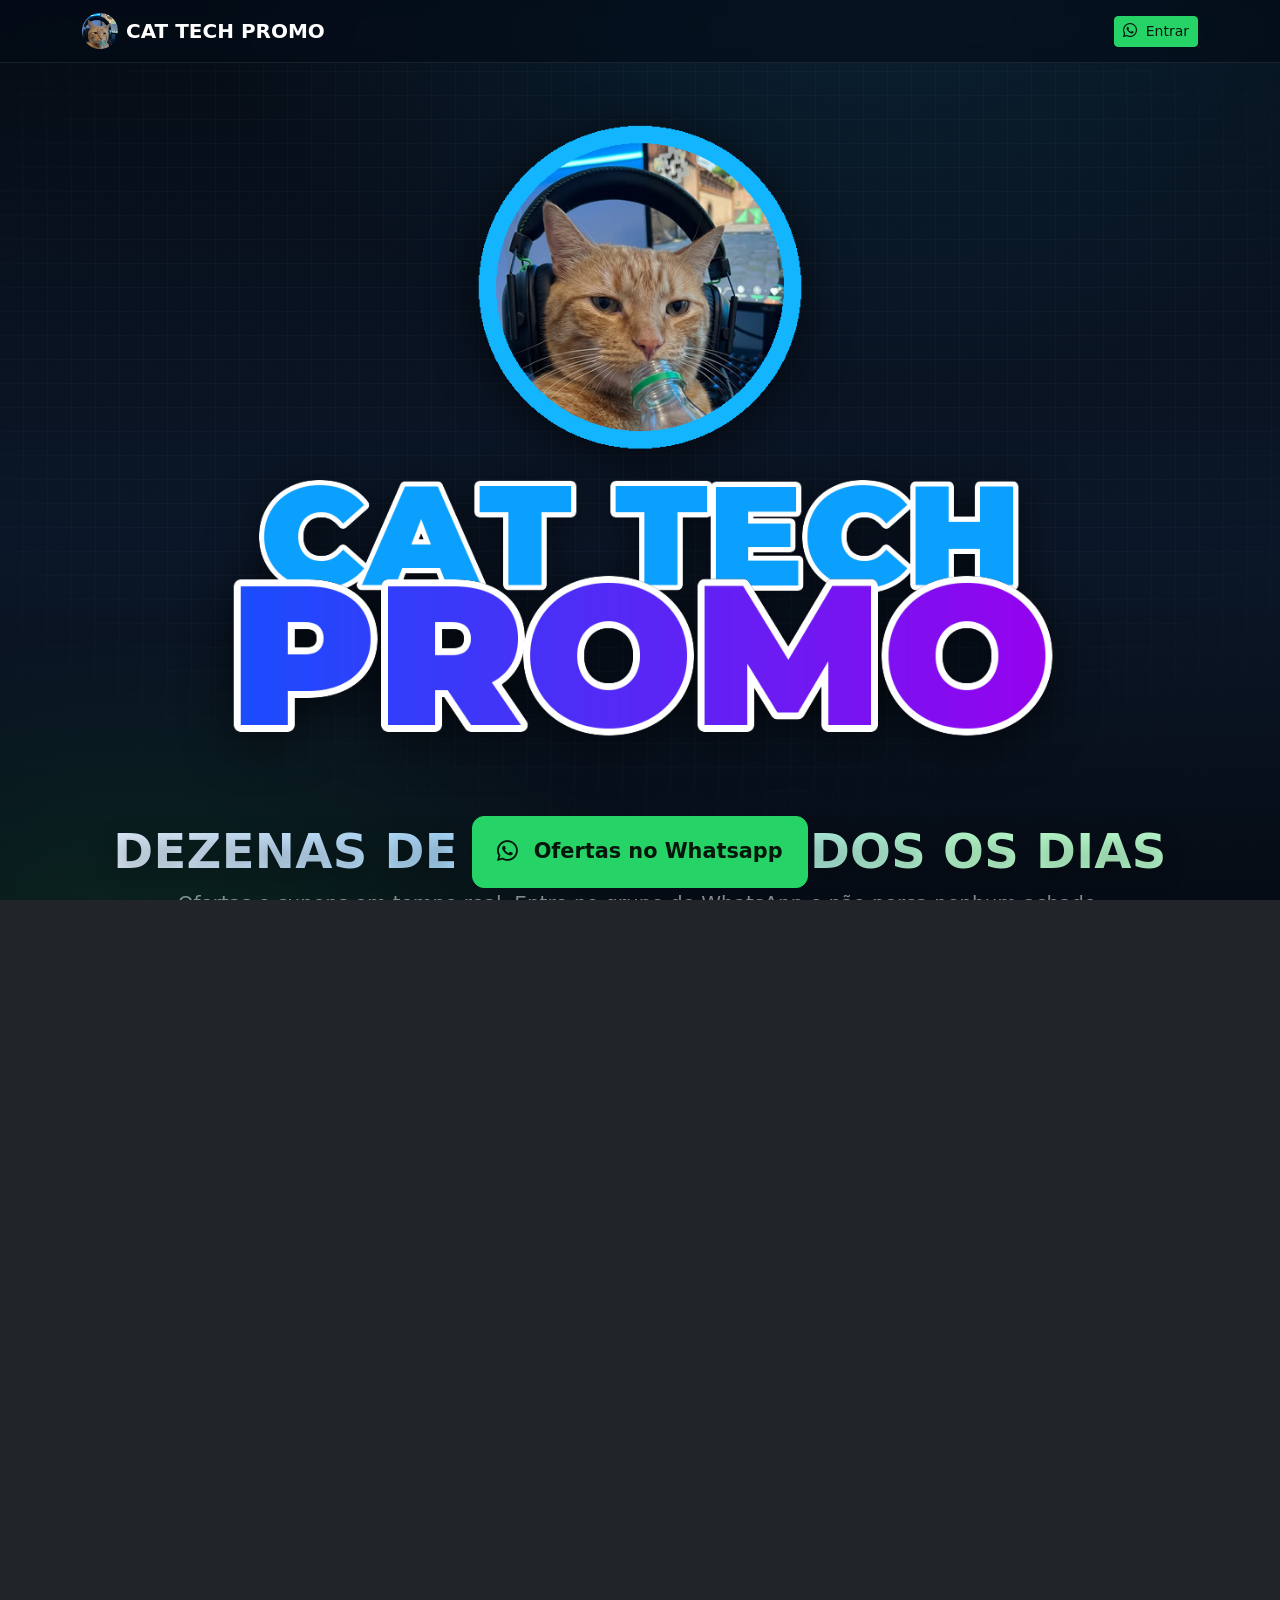
<file: tech-social/index.html>
<!DOCTYPE html>
<html lang="pt-br" data-bs-theme="dark">
  <head>
<meta http-equiv="Content-Security-Policy" content="default-src 'self'; script-src 'self' 'unsafe-inline' https://connect.facebook.net; connect-src 'self' https://*.facebook.com https://cat-capi.catpromo.workers.dev; img-src 'self' data: https:; style-src 'self' 'unsafe-inline' https://fonts.googleapis.com; font-src 'self' https://fonts.gstatic.com; base-uri 'none'; frame-ancestors 'none'; object-src 'none'; upgrade-insecure-requests">
<!-- ==================================================================
     CLONE LITERAL de ofertasgamer.com.br/social — baixado em 17/09/2026.
     HTML, CSS, JS e imagens deles, servidos localmente (nada de CDN nem de
     request pro dominio deles).

     ANDAIME EM TROCA. O que ja e do CAT e o que ainda e deles:

       FEITO  marca do topo, titulo, og:*, favicon, rodape
       FEITO  wordmark do hero (gato + CAT TECH PROMO)
       FEITO  Telegram, app e o modal de grupos — removidos
       FEITO  depoimentos — secao removida (eram clientes DELES)
       FEITO  botoes vao direto pro rotador, com ?c=, fbclid e Lead

       FEITO  telas dos dois celulares: desde 28/11/2026 desenhadas em HTML,
              com as ofertas das ultimas 24 h (o print era de setembro)
       FEITO  "Ofertas recentes": desde 28/11/2026 sao prints vivos,
              desenhados na hora com as ofertas das ultimas 24 h do
              ofertas.json (os 6 prints fixos de 17/09 tinham preco velho).
       ⚠️  KPIs: R$ 18.458.958,02 e 448.882+ sao os numeros da
              OfertasGamer, mantidos por decisao do operador (17/09).
              Ver decisao 15 em 00-estrategia/decisoes.md.

     Nao ha mais nada da OfertasGamer na pagina. Pode receber trafego.
     ================================================================== -->
<!-- DOIS conjuntos de dados, de proposito (17/09/2026).
     1404403115150528 — pixel pessoal. E quem atribui a onda 1, que rodou na
       conta de anuncios pessoal. So navegador: o token de CAPI nao alcanca ele
       (token e escopado por conjunto — testado e recusado com code 100).
     1772413697427356 — CAT TECH PROMO web, nasceu no portfolio Cat grupos.
       Recebe navegador + CAPI. E o que sobrevive a migracao pra conta nova.
     O event_id e o mesmo nos dois caminhos, entao a Meta deduplica no novo e
     o velho recebe so o do navegador. Nenhum conta em dobro.
     Quando a onda 1 sair do ar de vez, o velho pode ser removido daqui. -->
<script>
!function(f,b,e,v,n,t,s){if(f.fbq)return;n=f.fbq=function(){n.callMethod?
n.callMethod.apply(n,arguments):n.queue.push(arguments)};if(!f._fbq)f._fbq=n;
n.push=n;n.loaded=!0;n.version='2.0';n.queue=[];t=b.createElement(e);t.async=!0;
t.src=v;s=b.getElementsByTagName(e)[0];s.parentNode.insertBefore(t,s)}(window,
document,'script','https://connect.facebook.net/en_US/fbevents.js');
fbq('init','1404403115150528');
fbq('init','1772413697427356');
</script>

<script src="../capi.js"></script>
<noscript><img height="1" width="1" style="display:none" alt=""
src="https://www.facebook.com/tr?id=1404403115150528&ev=PageView&noscript=1"></noscript>
<noscript><img height="1" width="1" style="display:none" alt=""
src="https://www.facebook.com/tr?id=1772413697427356&ev=PageView&noscript=1"></noscript>
<!-- End Meta Pixel Code -->

    <meta charset="utf-8" />
    <meta name="viewport" content="width=device-width, initial-scale=1" />
    <title>CAT TECH PROMO — as melhores ofertas de tech, todo dia</title>
    <meta
      name="description"
      content="Entre nos nossos grupos de ofertas e economize em tecnologia e games. Grupos de WhatsApp, ofertas em tempo real."
    />
    <link rel="icon" href="favicon.ico" />


    <!-- [CLONE] noscript do pixel 1513866839973488 REMOVIDO (revisão de 26/11/2026):
         não é nenhum dos nossos dois (ver acima) e mandava o PageView de quem
         abre sem JavaScript pro conjunto de dados de outra empresa. -->
  <!-- Google Analytics 4 -->
  <!-- [CLONE] GTM-WXRTHMX6 da OfertasGamer REMOVIDO -->
  

    <meta name="theme-color" content="#0a1b2e" />
    <meta
      property="og:title"
      content="CAT TECH PROMO — as melhores ofertas de tech, todo dia"
    />
    <meta
      property="og:description"
      content="Ofertas e cupons de tecnologia e games em tempo real. Entre nos nossos grupos!"
    />
    <meta property="og:image" content="upload/cat-icone.png" />
    <meta property="og:type" content="website" />
    <meta property="og:url" content="" />
    <meta name="twitter:card" content="summary_large_image" />
    <link rel="preconnect" href="https://fonts.googleapis.com" />
    <link rel="preconnect" href="https://fonts.gstatic.com" crossorigin />
<!-- [CLONE] pixel 779035035011112 da OfertasGamer REMOVIDO: mandaria o trafego pago daqui pro dataset deles. Os dois inits do CAT estao la em cima. -->
    <link
      href="https://fonts.googleapis.com/css2?family=Inter:wght@400;500;600;700;800&display=swap"
      rel="stylesheet"
    />
    <link
      href="assets/css/bootstrap.min.css"
      rel="stylesheet"
    />
    <link
      href="assets/css/bootstrap-icons.css"
      rel="stylesheet"
    />

    <link
      href="assets/css/styles.css"
      rel="stylesheet"
    />
    <!-- ULTIMO de proposito: sobrescreve bootstrap e o styles.css deles -->
  <link rel="stylesheet" href="assets/css/cat-overrides.css?v=7267efdf">
  <!-- [CAT] "prints" vivos da secao #ofertas: o balao da mensagem do
       WhatsApp (tema escuro), no lugar dos prints fixos (28/11/2026). -->
  <style>
    .print-vivo{
      height:100%;max-width:340px;margin:0 auto;padding:14px 18px 14px 12px;
      background:#0b141a;border:1px solid var(--stroke-glass);border-radius:14px;
      box-shadow:0 10px 30px rgba(0,0,0,.35);text-align:left;
    }
    .wpp-balao{
      position:relative;background:#005c4b;color:#e9edef;border-radius:8px 0 8px 8px;
      padding:4px 4px 2px;box-shadow:0 1px .5px rgba(11,20,26,.13);
      font:15px/1.38 -apple-system,BlinkMacSystemFont,"Segoe UI",Roboto,Helvetica,Arial,sans-serif;
    }
    .wpp-balao::after{
      content:"";position:absolute;top:0;right:-8px;
      border-left:8px solid #005c4b;border-bottom:10px solid transparent;
    }
    .wpp-foto{
      display:block;width:100%;aspect-ratio:5/4;object-fit:contain;
      background:#fff;border-radius:6px;
    }
    .wpp-txt{padding:6px 6px 0;overflow-wrap:anywhere}
    .wpp-titulo{
      display:-webkit-box;-webkit-line-clamp:2;-webkit-box-orient:vertical;overflow:hidden;
    }
    .wpp-txt s{color:rgba(233,237,239,.75)}
    .wpp-link{color:#53bdeb;text-decoration:underline}
    .wpp-hora{
      display:flex;justify-content:flex-end;align-items:center;gap:3px;
      padding:0 4px 2px;font-size:11px;color:rgba(233,237,239,.6);
    }
    .wpp-hora svg{width:16px;height:11px;color:#53bdeb}
    /* os tracinhos do carrossel vao pra baixo do print, nao por cima do link e da hora */
    #ofertas .carousel{padding-bottom:30px}
    #ofertas .carousel-indicators{margin-bottom:4px}
    /* o tema escuro do Bootstrap pinta tracinho e seta de preto: no fundo escuro sumiam */
    #ofertas .carousel-indicators [data-bs-target]{background-color:#fff}
    #ofertas .carousel-control-prev-icon,#ofertas .carousel-control-next-icon{
      filter:none;width:2.25rem;height:2.25rem;border-radius:50%;
      background-color:rgba(0,0,0,.55);background-size:50% 50%;
    }

    /* ---- os dois celulares do topo, desenhados (28/11/2026) ----------
       Tudo medido em cqw (1% da largura do aparelho): o celular e o texto
       crescem juntos, do celular de 390 px ao computador. O script nem
       desenha onde o navegador nao entende cqw. aspect-ratio da caixa
       guarda o lugar antes do json chegar, pra pagina nao pular. */
    .cat-fones{
      display:flex;justify-content:center;align-items:flex-start;gap:5%;
      width:100%;max-width:620px;margin-inline:auto;aspect-ratio:1.1;
    }
    .fone{width:44%;container-type:inline-size}
    .fone-corpo{
      position:relative;aspect-ratio:9/18.6;padding:3cqw;border-radius:14cqw;background:#0d0d0f;
      box-shadow:0 0 0 1cqw #c9cdd2,0 0 0 1.6cqw #80868c,0 12px 34px rgba(0,0,0,.5);
    }
    .fone-tela{
      position:relative;display:flex;flex-direction:column;height:100%;overflow:hidden;
      border-radius:11cqw;background:#0b141a;color:#e9edef;text-align:left;
      font:4cqw/1.35 -apple-system,BlinkMacSystemFont,"Segoe UI",Roboto,Helvetica,Arial,sans-serif;
    }
    .fone-ilha{
      position:absolute;top:2.6cqw;left:50%;width:29cqw;height:8.5cqw;margin-left:-14.5cqw;
      border-radius:5cqw;background:#000;z-index:3;
    }
    .fone-status{
      display:flex;justify-content:space-between;align-items:center;height:13cqw;
      padding:2cqw 7cqw 0 9cqw;background:#121b22;font-weight:600;font-size:4.2cqw;
    }
    .fone-icones svg{height:3.4cqw;width:auto;margin-left:1.2cqw;fill:#fff;vertical-align:middle}
    .fone-topo{
      display:flex;align-items:center;gap:2.2cqw;padding:1.5cqw 3.5cqw 2.5cqw;
      background:#121b22;border-bottom:.3cqw solid rgba(255,255,255,.06);
    }
    .fone-topo .volta{font-size:8cqw;line-height:1;margin-top:-1cqw}
    .fone-topo img{width:9cqw;height:9cqw;border-radius:50%;object-fit:cover}
    .fone-topo .nome{flex:1;min-width:0;font-weight:600;font-size:4.1cqw;white-space:nowrap;overflow:hidden;text-overflow:ellipsis}
    .fone-topo .video{
      display:flex;align-items:center;justify-content:center;width:11cqw;height:7cqw;
      border:.4cqw solid rgba(233,237,239,.45);border-radius:4cqw;
    }
    .fone-topo .video svg{width:5cqw;height:5cqw;fill:none;stroke:#e9edef;stroke-width:2}
    .fone-chat{
      flex:1;min-height:0;overflow:hidden;display:flex;flex-direction:column;justify-content:flex-end;
      gap:2.4cqw;padding:2.5cqw 3cqw;background-color:#0b141a;
      background-image:radial-gradient(rgba(255,255,255,.04) 1px,transparent 1.3px);background-size:5cqw 5cqw;
    }
    .fone-balao{
      flex:none;align-self:flex-start;max-width:88%;padding:1cqw 1cqw .6cqw;
      background:#202c33;border-radius:0 2.4cqw 2.4cqw 2.4cqw;
    }
    .fone-quem{padding:.4cqw 1.2cqw 1cqw;color:#06cf9c;font-weight:600;font-size:3.6cqw}
    .fone-balao .wpp-foto{border-radius:1.6cqw}
    .fone-balao .wpp-txt{padding:1.4cqw 1.4cqw 0}
    .fone-balao .wpp-hora{padding:0 1cqw;font-size:2.8cqw}
    .fone-rodape{display:flex;align-items:center;gap:2.6cqw;padding:2.4cqw 3.6cqw 6cqw;background:#121b22}
    .fone-rodape .mais{font-size:7cqw;line-height:1}
    .fone-rodape .campo{flex:1;height:8.5cqw;border-radius:5cqw;background:#2a3942}
    .fone-rodape svg{width:6cqw;height:6cqw;fill:none;stroke:#e9edef;stroke-width:1.8}
  </style>
</head>
  <body class="text-white">
    <div class="bg-fixed" aria-hidden="true"></div>
    <div class="grain" aria-hidden="true"></div>

    <!-- NAVBAR -->
    <nav class="navbar navbar-expand-lg navbar-dark navbar-blur sticky-top">
      <div class="container">
        <a class="navbar-brand d-flex align-items-center gap-2" href="#top">
          <img src="upload/cat-icone.png?v=e8cf79b4" alt="Logo CAT TECH PROMO" />
          <strong>CAT TECH PROMO</strong>
        </a>
        <button
          class="navbar-toggler"
          type="button"
          data-bs-toggle="collapse"
          data-bs-target="#nav"
          aria-controls="nav"
          aria-expanded="false"
          aria-label="Alternar navegação"
        >
          <span class="navbar-toggler-icon"></span>
        </button>
        <div id="nav" class="collapse navbar-collapse">
          <ul class="navbar-nav ms-auto align-items-lg-center gap-lg-2">
            <li class="nav-item">
              <!-- [CAT] removido: link do menu pros depoimentos -->
            </li>
            <li class="nav-item" id="navOfertas" hidden>
              <a class="nav-link" href="#ofertas">Ofertas</a>
            </li>
            <li class="nav-item ms-lg-2">
              <a class="btn btn-sm btn-whatsapp js-entrar" href="https://ir.linkdapromo.com/entrar?n=tech&amp;lp=longa"><i class="bi bi-whatsapp me-1"></i> Entrar</a>
            </li>
          </ul>
        </div>
      </div>
    </nav>

    <!-- HERO -->
    <header id="top" class="hero container text-center p-0">
      <div class="logo-wrap mb-3">
        <img src="upload/logo.png?v=aef8f25c" alt="CAT TECH PROMO" loading="eager" />
      </div>

      <h1 class="display-5 fw-extrabold headline-xl">
        Dezenas de ofertas todos os dias
      </h1>
      <p class="lead text-white-50 mb-4">
        Ofertas e cupons em tempo real. Entre no grupo do WhatsApp e não perca nenhum achado.
      </p>

      <div
          class="d-flex flex-column flex-sm-row justify-content-center gap-2 gap-sm-3 sticky-cta"
        >
          <!-- [CAT] removido: CTA Telegram do hero -->
          <a class="btn btn-lg btn-whatsapp btn-cta px-4 js-entrar" href="https://ir.linkdapromo.com/entrar?n=tech&amp;lp=longa">
            <i class="bi bi-whatsapp me-2"></i> Ofertas no Whatsapp
          </a>
          <!-- [CAT] removido: CTA Baixar App do hero -->
        </div>

      <!-- [CAT] OS DOIS CELULARES, VIVOS (28/11/2026, pedido do Pedro).
           Era um print (upload/mockups.png) do chat de setembro: SSD por
           R$ 683, Ryzen por R$ 618, cupons vencidos e o nome de um membro.
           Agora o aparelho e desenhado em HTML (estilo .fone no topo da
           pagina) e o chat recebe as ofertas mais novas das ultimas 24 h do
           ofertas.json, com as regras dos prints da secao #ofertas (script
           "prints vivos" no fim da pagina). Sem oferta, os celulares somem.
           Fica entre o botao e os numeros: aqui cada aparelho tem quase metade
           da largura do conteudo e o chat le. -->
      <div class="cat-fones mt-4" id="fones" role="img"
           aria-label="Ofertas postadas no grupo do CAT TECH PROMO no WhatsApp"></div>

      <!-- KPIs com faixa brilhante -->
      <div class="metrics-band mt-4 p-3 p-md-4">
        <div class="row g-3 g-lg-4 align-items-stretch kpis">
          <div class="col-md-6">
            <div class="kpi h-100 bg-transparent border-0">
              <div class="text-center">
                <i class="bi bi-piggy-bank fs-1 text-info mb-2"></i>
                <div
                  class="counter text-white"
                  data-prefix="R$ "
                  data-decimals="2"
                  data-value="18458958,02"
                >
                  R$ 0,00
                </div>
                <small class="text-white-50"
                  >Economia gerada pela comunidade</small
                >
              </div>
            </div>
          </div>
          <div class="col-md-6">
            <div class="kpi h-100 bg-transparent border-0">
              <div class="text-center">
                <i class="bi bi-people fs-1 text-success mb-2"></i>
                <div
                  class="counter text-white"
                  data-suffix="+"
                  data-value="448882"
                >
                  0
                </div>
                <small class="text-white-50"
                  >Pessoas nos grupos de ofertas</small
                >
              </div>
            </div>
          </div>
        </div>
        <div class="container">
          <div class="row g-4">
            <div class="col-md-4">
              <div class="card card-glass h-100 p-4">
                <h3 class="h5 mb-1">
                  <i class="bi bi-lightning-charge me-2 text-warning"></i>
                  Cupons acabam rápido
                </h3>
                <p class="mb-0 text-white-50">
                  Receba alertas assim que pintarem — garanta antes de esgotar.
                </p>
              </div>
            </div>
            <div class="col-md-4">
              <div class="card card-glass h-100 p-4">
                <h3 class="h5 mb-1">
                  <i class="bi bi-bell me-2 text-info"></i> Ofertas em tempo
                  real
                </h3>
                <p class="mb-0 text-white-50">
                  Sem enrolação: preço, cupom e link direto.
                </p>
              </div>
            </div>
            <div class="col-md-4">
              <div class="card card-glass h-100 p-4">
                <h3 class="h5 mb-1">
                  <i class="bi bi-shield-check me-2 text-success"></i> Curadoria
                  para gamers
                </h3>
                <p class="mb-0 text-white-50">
                  Só coisa boa: hardware, periféricos e jogos com desconto.
                </p>
              </div>
            </div>
          </div>
        </div>
      </div>
    </header>

    <!-- DEPOIMENTOS -->
    
<!-- [CAT] OFERTAS RECENTES = "PRINTS" VIVOS (28/11/2026, pedido do Pedro).
     Eram 6 prints fixos de 17/09 com o preco daquele dia (RTX 3050 por
     R$ 969...) debaixo do titulo "Ofertas Recentes": quem via achava que o
     preco valia hoje. Agora cada print e desenhado na hora, no formato da
     casa (PADRAO em 09-saas/painel/src/lib/templates.ts), com as ofertas que
     sairam nos grupos nas ultimas 24 h: o mesmo ofertas.json da vitrine, que
     a VPS publica de 30 em 30 min. Sem oferta boa no prazo, a secao e o
     "Ofertas" do menu nao aparecem: print velho nunca mais. Nao clicavel de
     proposito: a unica acao da pagina e o botao do grupo (ver .prova em /tech/). -->
<section id="ofertas" class="section pt-0 pt-5" hidden>
  <div class="container">
    <div class="d-flex align-items-end justify-content-between mb-3">
      <div>
        <h2 class="h3 mb-1">Ofertas Recentes</h2>
        <p class="text-white-50 mb-0">
          As promoções mais quentes que saíram nos grupos nas últimas 24 horas.
          Preço da hora do post: na loja ele pode ter mudado.
        </p>
      </div>
    </div>

  <!-- CARROSSEL MOBILE (1 por slide): os itens entram pelo script "prints vivos" no fim da pagina -->
  <div id="ofertasCarousel-m" class="carousel slide d-md-none">
    <div class="carousel-indicators"></div>
    <div class="carousel-inner text-center"></div>
    <button class="carousel-control-prev" type="button" data-bs-target="#ofertasCarousel-m" data-bs-slide="prev">
      <span class="carousel-control-prev-icon" aria-hidden="true"></span>
      <span class="visually-hidden">Anterior</span>
    </button>
    <button class="carousel-control-next" type="button" data-bs-target="#ofertasCarousel-m" data-bs-slide="next">
      <span class="carousel-control-next-icon" aria-hidden="true"></span>
      <span class="visually-hidden">Próximo</span>
    </button>
  </div>

  <!-- CARROSSEL DESKTOP (3 por slide): os itens entram pelo script "prints vivos" no fim da pagina -->
  <div id="ofertasCarousel-d" class="carousel slide d-none d-md-block">
    <div class="carousel-indicators"></div>
    <div class="carousel-inner text-center"></div>
    <button class="carousel-control-prev" type="button" data-bs-target="#ofertasCarousel-d" data-bs-slide="prev">
      <span class="carousel-control-prev-icon" aria-hidden="true"></span>
      <span class="visually-hidden">Anterior</span>
    </button>
    <button class="carousel-control-next" type="button" data-bs-target="#ofertasCarousel-d" data-bs-slide="next">
      <span class="carousel-control-next-icon" aria-hidden="true"></span>
      <span class="visually-hidden">Próximo</span>
    </button>
  </div>
  </div>
</section>
<!-- [CAT] removida: secao de DEPOIMENTOS.
     Eram prints de clientes da OfertasGamer — pessoas reais elogiando
     outra empresa. Nao da pra reaproveitar e o CAT ainda nao tem print
     proprio. Secao fora ate existir material de verdade. -->

    <!-- FAQ CURTO -->
    <section class="section pt-0">
      <div class="container">
        <div class="row g-4">
          <div class="col-lg-6">
  <div class="card card-glass p-4 h-100">
    <h3 class="h5 mb-3">
      <i class="bi bi-question-circle me-2"></i> Perguntas rápidas
    </h3>

    <div class="accordion accordion-flush" id="faq">
                        <div class="accordion-item bg-transparent border-0">
            <h2 class="accordion-header" id="f5">
              <button
                class="accordion-button "
                type="button"
                data-bs-toggle="collapse"
                data-bs-target="#c5"
                aria-expanded="true"
                aria-controls="c5"
              >
                Vocês fazem vendas?              </button>
            </h2>
            <div
              id="c5"
              class="accordion-collapse collapse show"
              aria-labelledby="f5"
              data-bs-parent="#faq"
            >
              <div class="accordion-body text-white-50">
                Não fazemos vendas, apenas indicamos os links das promoções onde vocês mesmo realizam as compras diretamente com a loja pagando para a loja, e não para nós. Somos apenas caçadores de promoção.              </div>
            </div>
          </div>
                  <div class="accordion-item bg-transparent border-0">
            <h2 class="accordion-header" id="f4">
              <button
                class="accordion-button collapsed"
                type="button"
                data-bs-toggle="collapse"
                data-bs-target="#c4"
                aria-expanded="false"
                aria-controls="c4"
              >
                Quais lojas vocês acompanham?              </button>
            </h2>
            <div
              id="c4"
              class="accordion-collapse collapse "
              aria-labelledby="f4"
              data-bs-parent="#faq"
            >
              <div class="accordion-body text-white-50">
                Monitoramos Kabum!, Terabyte, Pichau, Amazon, Mercado Livre, Aliexpress, Shopee, Magazine Luiza, Casas Bahia, Americanas, praticamente todas lojas br, monitoramos pra vocês, desde que sejam confiáveis, e com links verificados.              </div>
            </div>
          </div>
                  </div>
  </div>
</div>
          <div class="col-lg-6 d-flex align-items-center">
            <div class="w-100 text-center text-lg-start">
              <h3 class="h4 mb-2">Pronto para economizar?</h3>
              <p class="text-white-50 mb-3">
                Entre agora e receba as melhores oportunidades primeiro.
              </p>
                <div class="d-flex flex-column flex-sm-row gap-2">
                  <!-- [CAT] removido: CTA Telegram do rodape -->
                  <a class="btn btn-lg btn-whatsapp btn-cta js-entrar" href="https://ir.linkdapromo.com/entrar?n=tech&amp;lp=longa">
                    <i class="bi bi-whatsapp me-2"></i> Ver grupos do WhatsApp
                  </a>
                  <!-- [CAT] removido: CTA Baixar App do rodape -->
                </div>
            </div>
          </div>
        </div>
      </div>
    </section>

    <!-- FOOTER -->
    <footer class="py-5 text-center">
      <div class="container">
        <p class="mb-1">
          © <span id="year"></span> CAT TECH PROMO • PXC SERVIÇOS DE VENDAS ONLINE LTDA
        </p>
        <p class="small text-white-50">
          Feito com <i class="bi bi-heart-fill"></i> para quem ama promoções de
          tecnologia e games.
        </p>
        <div class="small"><a href="#top">Voltar ao topo</a></div>
      </div>
    </footer>
<!-- [CAT] removido: modal do app — nao existe app do CAT -->

    <!-- [CAT] removido: modal do WhatsApp — o botao agora vai direto pro rotador -->

    <!-- Bootstrap JS -->
    <script src="assets/js/bootstrap.bundle.min.js"></script>
    <script src="assets/js/social.js"></script>
    <!-- [CAT] PRINTS VIVOS (28/11/2026): os dois celulares do topo (#fones) e
         a secao #ofertas. Ver os comentarios dos dois. Um fetch do ofertas.json
         alimenta os dois. Falha em silencio de proposito: sem o json, sem
         oferta no prazo ou sem o Bootstrap, o que nao deu pra montar some. -->
    <script>
(function () {
  'use strict';
  var secao = document.getElementById('ofertas');
  var fones = document.getElementById('fones');

  var MAX = 6;          // prints na secao, tantos quanto havia antes
  var MIN = 3;          // menos que isso nao enche nem um slide do computador
  var NOS_FONES = 4;    // duas mensagens em cada celular
  var PRECO_MIN = 50;   // bugiganga de R$ 9 com 80% de desconto nao e vitrine

  // Mesma preposicao do selo do painel (cards/arteStatus.ts).
  var LOJA_EM = {
    mercadolivre: 'no Mercado Livre', shopee: 'na Shopee', aliexpress: 'no AliExpress',
    amazon: 'na Amazon', magalu: 'no Magalu', kabum: 'na KaBuM!'
  };
  // Mesma lista da vitrine (index.html): so link das nossas lojas.
  var DOMINIOS_DAS_LOJAS = ['meli.la', 'mercadolivre.com.br', 'mercadolibre.com', 'shopee.com.br',
                            'aliexpress.com', 'amazon.com.br', 'amzn.to', 'linkdapromo.com'];

  function esc(s) {
    return String(s == null ? '' : s).replace(/[&<>"']/g, function (c) {
      return { '&': '&amp;', '<': '&lt;', '>': '&gt;', '"': '&quot;', "'": '&#39;' }[c];
    });
  }
  function urlSegura(u) {
    var bruto = String(u == null ? '' : u).trim();
    if (!bruto || bruto.slice(0, 2) === '//') return '';
    try {
      var url = new URL(bruto, location.href);
      return url.protocol === 'https:' ? url.href : '';
    } catch (e) { return ''; }
  }
  function lojaSegura(u) {
    var bom = urlSegura(u);
    if (!bom) return '';
    var h = new URL(bom).hostname.toLowerCase();
    return DOMINIOS_DAS_LOJAS.some(function (d) { return h === d || h.slice(-(d.length + 1)) === '.' + d; }) ? bom : '';
  }
  // Hora LOCAL de Brasilia no json ("2026-11-28 08:57:03"); sem horario de verao desde 2019.
  function instante(s) {
    var m = /^(\d{4})-(\d{2})-(\d{2})[ T](\d{2}):(\d{2})/.exec(String(s || ''));
    if (!m) return null;
    return { t: Date.parse(m[1] + '-' + m[2] + '-' + m[3] + 'T' + m[4] + ':' + m[5] + ':00-03:00'),
             hora: m[4] + ':' + m[5] };
  }
  // Preco redondo sem centavos, como no post ("R$ 1.079", "R$ 687,03").
  function brl(n) {
    n = Number(n);
    return n.toLocaleString('pt-BR', { minimumFractionDigits: Number.isInteger(n) ? 0 : 2, maximumFractionDigits: 2 });
  }
  // O titulo da vitrine chega com o preco colado no fim ("... - R$ 593,91").
  function semPrecoNoFim(t) {
    return String(t == null ? '' : t).replace(/\s+[-–—]\s*R\$\s*[\d.,]+\s*$/, '').trim();
  }
  // Copia do tituloCurto() de 09-saas/painel/src/lib/templates.ts: corta por
  // pedaco (virgula, barra, travessao), nunca no meio da especificacao.
  function limpaPonta(s) {
    var t = s.trim(), abre = t.lastIndexOf('(');
    if (abre > 0 && t.indexOf(')', abre) === -1) t = t.slice(0, abre);
    return t.replace(/[\s,;:\-–—\/|+&]+$/, '').trim();
  }
  function tituloCurto(bruto) {
    var CAP = 62, t = String(bruto == null ? '' : bruto).replace(/\s+/g, ' ').trim();
    if (t.length <= CAP) return t;
    var pedacos = t.split(/\s*[,|]\s*|\s+[-–—]\s+/).filter(Boolean);
    var saida = pedacos[0] || t;
    for (var i = 1; i < pedacos.length; i++) {
      if ((saida + ', ' + pedacos[i]).length > CAP) break;
      saida = saida + ', ' + pedacos[i];
    }
    if (saida.length <= CAP) return limpaPonta(saida);
    var corte = saida.slice(0, CAP), espaco = corte.lastIndexOf(' ');
    return limpaPonta(espaco > CAP * 0.6 ? corte.slice(0, espaco) : corte) + '…';
  }
  // Tipo de produto = primeira palavra do titulo curto (monitor, mouse, iphone...).
  function tipoDe(o) { return tituloCurto(semPrecoNoFim(o.produto)).split(' ')[0].toLowerCase(); }
  // A linha do cupom do padrao da casa ({cupom_line} em templates.ts).
  function linhaCupom(c) {
    c = String(c == null ? '' : c).trim();
    if (!c || c === '@anuncio') return '';
    if (c.indexOf('APP:') === 0) return '🎟️ Ative o cupom <b>' + esc(c.slice(4).trim()) + '</b> no app: Menu → Cupons';
    return '🎟️ Use o cupom: <b>' + esc(c.slice(0, 40)) + '</b>';
  }
  // O preco do post (motor/agendador.ts, regra de 09/09/2026): com cupom que
  // baixa o preco, o anunciado e o preco COM o cupom e o riscado e o "de"
  // original. Sem isso o print dizia "por R$ 687,03, use o cupom" quando o
  // post saiu "por R$ 517" (Codex, 28/11/2026).
  function precos(o) {
    var loja = Number(o.preco), comCupom = Number(o.precoComCupom);
    var usaCupom = comCupom > 0 && comCupom < loja;
    return usaCupom ? { de: Number(o.precoDe) || loja, por: comCupom }
                    : { de: Number(o.precoDe), por: loja };
  }
  // A vitrine guarda a miniatura do Meli (-P, 250 px); no balao ela fica
  // borrada. A de 500 px (-O) e o mesmo arquivo no mesmo endereco.
  function fotoGrande(u) {
    return /^https:\/\/http2\.mlstatic\.com\//.test(u) ? u.replace(/-P\.(webp|jpe?g|png)$/i, '-O.$1') : u;
  }
  // Foto: a de 500 px; se falhar, a miniatura; se falhar de novo, o balao fica so com o texto.
  function fotosComReserva(raiz) {
    raiz.querySelectorAll('img.wpp-foto').forEach(function (img) {
      img.addEventListener('error', function () {
        var mini = img.getAttribute('data-mini');
        if (mini) { img.setAttribute('data-mini', ''); img.src = mini; return; }
        img.remove();
      });
    });
  }
  var TIQUES = '<svg viewBox="0 0 16 11" fill="none" stroke="currentColor" stroke-width="1.5" ' +
               'stroke-linecap="round" stroke-linejoin="round" aria-hidden="true">' +
               '<path d="M1.2 5.9 4.4 9 10.6 1.9M7.4 9l.4.2 6.4-7.3"/></svg>';

  // O miolo do balao: foto, texto no formato da casa e a hora. Com os tiques
  // no print de quem mandou (secao), sem eles no celular de quem recebe (topo).
  function miolo(b, tiques) {
    var o = b.o, p = b.p, mini = urlSegura(o.imagem), grande = fotoGrande(mini);
    var em = LOJA_EM[o.plataforma], cupom = linhaCupom(o.cupom);
    return '<img class="wpp-foto" src="' + esc(grande) + '" data-mini="' + (grande !== mini ? esc(mini) : '') + '"' +
             ' alt="" loading="lazy" referrerpolicy="no-referrer">' +
           '<div class="wpp-txt">' +
             '<div class="wpp-titulo">🚚 <b>' + esc(tituloCurto(semPrecoNoFim(o.produto))) + '</b></div>' +
             (em ? '<i>Oferta ' + esc(em) + '</i><br>' : '') +
             '<br>💰 De <s>R$ ' + brl(p.de) + '</s> por <b>R$ ' + brl(p.por) + '</b><br>' +
             (cupom ? '<br>' + cupom + '<br>' : '') +
             '🛒 <span class="wpp-link">' + esc(lojaSegura(o.url)) + '</span>' +
           '</div>' +
           '<div class="wpp-hora">' + esc(b.v.hora) + (tiques ? ' ' + TIQUES : '') + '</div>';
  }
  function balao(b) { return '<div class="print-vivo"><div class="wpp-balao">' + miolo(b, true) + '</div></div>'; }
  function balaoFone(b) {
    return '<div class="fone-balao"><div class="fone-quem">CAT TECH PROMO</div>' + miolo(b, false) + '</div>';
  }

  /* ---- os dois celulares: a moldura entra ja, o chat quando o json chegar ---- */
  var ICONES = '<svg viewBox="0 0 18 12" aria-hidden="true"><rect y="8" width="3" height="4" rx="1"/><rect x="5" y="5.5" width="3" height="6.5" rx="1"/>' +
               '<rect x="10" y="3" width="3" height="9" rx="1"/><rect x="15" width="3" height="12" rx="1"/></svg>' +
               '<svg viewBox="0 0 16 12" aria-hidden="true"><path d="M8 11.6 5.5 9.1a3.5 3.5 0 0 1 5 0zM3.3 6.9a6.6 6.6 0 0 1 9.4 0l-1.5 1.5a4.5 4.5 0 0 0-6.4 0zM.9 4.5a10 10 0 0 1 14.2 0l-1.4 1.4a8 8 0 0 0-11.4 0z"/></svg>' +
               '<svg viewBox="0 0 27 12" aria-hidden="true"><rect x=".6" y=".6" width="22" height="10.8" rx="3" fill="none" stroke="#fff" stroke-opacity=".45" stroke-width="1.2"/>' +
               '<rect x="2.2" y="2.2" width="16" height="7.6" rx="1.6"/><rect x="24" y="4" width="2" height="4" rx="1" fill-opacity=".45"/></svg>';
  var TOPO = '<div class="fone-topo"><span class="volta">‹</span>' +
             '<img src="upload/cat-icone.png?v=e8cf79b4" alt="">' +
             '<span class="nome">CAT TECH PROMO 👾 #5</span>' +
             '<span class="video"><svg viewBox="0 0 24 24" aria-hidden="true"><rect x="2.5" y="6.5" width="13" height="11" rx="3"/><path d="m15.5 10.5 6-3.5v10l-6-3.5"/></svg></span></div>';
  var RODAPE = '<div class="fone-rodape"><span class="mais">+</span><span class="campo"></span>' +
               '<svg viewBox="0 0 24 24" aria-hidden="true"><path d="M4 8.5h3l1.8-2.8h6.4L17 8.5h3v10.8H4z"/><circle cx="12" cy="13.6" r="3.4"/></svg>' +
               '<svg viewBox="0 0 24 24" aria-hidden="true"><rect x="9" y="3" width="6" height="11" rx="3"/><path d="M5.5 11.5a6.5 6.5 0 0 0 13 0M12 18v3"/></svg></div>';
  function moldura() {
    return '<div class="fone"><div class="fone-corpo"><div class="fone-tela">' +
             '<div class="fone-ilha"></div>' +
             '<div class="fone-status"><span class="fone-relogio"></span><span class="fone-icones">' + ICONES + '</span></div>' +
             TOPO + '<div class="fone-chat"></div>' + RODAPE +
           '</div></div></div>';
  }
  // A hora do print: dois minutos depois da ultima mensagem do chat.
  function doisMinutosDepois(hora) {
    var h = +hora.slice(0, 2), m = +hora.slice(3, 5) + 2;
    if (m >= 60) { m -= 60; h = (h + 1) % 24; }
    return (h < 10 ? '0' : '') + h + ':' + (m < 10 ? '0' : '') + m;
  }
  function semFones() { if (fones) fones.hidden = true; }

  /* O celular e desenhado em unidade do proprio aparelho (cqw): navegador
     sem isso (iOS 15 pra tras) desenharia tudo fora de escala, entao ali os
     celulares nem aparecem. */
  var foneDa = !!(fones && window.CSS && CSS.supports && CSS.supports('width', '1cqw'));
  if (foneDa) fones.innerHTML = moldura() + moldura(); else semFones();

  if (!window.fetch) { semFones(); return; }

  fetch('../ofertas.json?v=' + Date.now(), { cache: 'no-store' })
    .then(function (r) { return r.ok ? r.json() : null; })
    .then(function (doc) {
      var lista = Array.isArray(doc) ? doc : (doc && Array.isArray(doc.ofertas) ? doc.ofertas : []);
      var janela = ((doc && doc.janelaHoras) || 24) * 3600 * 1000, agora = Date.now();

      // So o que a vitrine tambem mostraria, e com "de/por" pra ter o que provar.
      var boas = [];
      lista.forEach(function (o) {
        var v = instante(o.visto), p = precos(o);
        if (!v || agora - v.t > janela || v.t - agora > 3600 * 1000) return;
        if (!(p.por >= PRECO_MIN) || !(p.de > p.por)) return;
        if (!urlSegura(o.imagem) || !lojaSegura(o.url)) return;
        boas.push({ o: o, v: v, p: p, off: 1 - p.por / p.de });
      });

      // SECAO: as mais quentes, maior desconto primeiro (no empate, a mais
      // nova). Uma por tipo de produto: sem isso saiam tres monitores e dois
      // iPhones iguais em cores diferentes.
      var quentes = boas.slice().sort(function (a, b) { return (b.off - a.off) || (b.v.t - a.v.t); });
      var tipos = {}, naSecao = [];
      quentes.forEach(function (b) {
        if (naSecao.length >= MAX || tipos[tipoDe(b.o)]) return;
        tipos[tipoDe(b.o)] = true;
        naSecao.push(b);
      });
      if (naSecao.length >= MIN && secao && window.bootstrap && bootstrap.Carousel) {
        var prints = naSecao.map(balao);
        monta('ofertasCarousel-m', 1, prints);
        monta('ofertasCarousel-d', 3, prints);
        secao.hidden = false;
        var menu = document.getElementById('navOfertas');
        if (menu) menu.hidden = false;
      }

      // CELULARES: o que acabou de sair no grupo (as mais novas), sem repetir
      // os prints da secao nem o tipo de produto. Dia fraco: completa com o
      // que tiver, mais novas primeiro.
      if (!foneDa) return;
      var novas = boas.slice().sort(function (a, b) { return b.v.t - a.v.t; });
      var tiposF = {}, noFone = [];
      novas.forEach(function (b) {
        if (noFone.length >= NOS_FONES || naSecao.indexOf(b) !== -1 || tiposF[tipoDe(b.o)]) return;
        tiposF[tipoDe(b.o)] = true;
        noFone.push(b);
      });
      novas.forEach(function (b) { if (noFone.length < NOS_FONES && noFone.indexOf(b) === -1) noFone.push(b); });
      if (noFone.length < NOS_FONES) return semFones();
      // O complemento entra fora de ordem: volta pra mais nova primeiro, senao
      // a nova ia pra cima da velha e o relogio ficava antes dela (Codex, 28/11).
      noFone.sort(function (a, b) { return b.v.t - a.v.t; });

      // Em cada celular, a mais velha em cima (cortada pelo topo, como num
      // print de verdade) e a mais nova embaixo.
      var chats = fones.querySelectorAll('.fone-chat'), relogios = fones.querySelectorAll('.fone-relogio');
      [[noFone[1], noFone[0]], [noFone[3], noFone[2]]].forEach(function (par, i) {
        chats[i].innerHTML = balaoFone(par[0]) + balaoFone(par[1]);
        relogios[i].textContent = doisMinutosDepois(par[1].v.hora);
      });
      fotosComReserva(fones);
    })
    .catch(semFones);

  function monta(id, porSlide, prints) {
    var el = document.getElementById(id);
    var html = '', bolinhas = '';
    for (var i = 0, n = 0; i < prints.length; i += porSlide, n++) {
      html += '<div class="carousel-item' + (n ? '' : ' active') + '">' +
                '<div class="row g-3 justify-content-center">' +
                  prints.slice(i, i + porSlide).map(function (h) {
                    return '<div class="col-12' + (porSlide > 1 ? ' col-md-4' : '') + '">' + h + '</div>';
                  }).join('') +
                '</div>' +
              '</div>';
      bolinhas += '<button type="button" data-bs-target="#' + id + '" data-bs-slide-to="' + n + '"' +
                  (n ? '' : ' class="active" aria-current="true"') + ' aria-label="Oferta ' + (n + 1) + '"></button>';
    }
    el.querySelector('.carousel-inner').innerHTML = html;
    el.querySelector('.carousel-indicators').innerHTML = bolinhas;
    fotosComReserva(el);
    new bootstrap.Carousel(el, { interval: 5000, ride: 'carousel', pause: 'hover', wrap: true });
  }
})();
    </script>
    <script>
  // Extrai o código do convite de links tipo: https://chat.whatsapp.com/BSIV... ?mode=...
  function extractInviteCode(href) {
    try {
      const u = new URL(href, location.href);
      // pega última parte do path (ex.: "BSIVjgIgImeDzHZD6DQJEE")
      let code = u.pathname.split('/').filter(Boolean).pop() || '';
      // remove possíveis parâmetros estranhos colados
      code = code.split('?')[0];
      return code;
    } catch {
      return '';
    }
  }

  function openWhatsAppDeep(href) {
    // suporta convites de grupo (chat.whatsapp.com)
    const code = extractInviteCode(href);
    const ua = navigator.userAgent || '';
    const isAndroid = /Android/i.test(ua);
    const isIOS = /iPhone|iPad|iPod/i.test(ua);

    // universal link (iOS/desktop) e fallback geral
    const httpsLink = code ? `https://chat.whatsapp.com/${code}` : href;
    const appUrl = code ? `whatsapp://chat?code=${code}` : href;


    if (isIOS) {
      // iPhone / iPad: tenta direto no app
      window.location.href = appUrl;
      return;
    }
    
    if (isAndroid && code) {
      // Tenta abrir diretamente o app via Intent no Android.
      const intent =
        `intent://chat.whatsapp.com/${code}` +
        `#Intent;scheme=https;package=com.whatsapp;` +
        `S.browser_fallback_url=${encodeURIComponent(httpsLink)};end`;
      window.location.href = intent;
      return;
    }

    // iOS e desktop: o universal link já abre o app se instalado
    window.location.href = httpsLink;
  }

  // Intercepta cliques em <a class="js-wa-invite" ...>
  document.addEventListener('click', function (e) {
    const a = e.target.closest('a.js-wa-invite');
    if (!a) return;

    // Em navegadores "in-app" (Instagram/FB), alguns bloqueiam intent://
    // Se quiser, aqui você pode detectar e avisar o usuário para "Abrir no navegador".
    e.preventDefault();
    openWhatsAppDeep(a.href);
  }, { passive: false });
</script>

  
<!-- [CAT] destino e medicao dos botoes de entrada.
     Todo botao .js-entrar aponta pro rotador. O ?c= e o fbclid da URL do
     anuncio sao repassados: sem isso o rotador nao separa este braco dos
     outros tres do teste e o A/B/C/D nao existe.
     O `Lead` com event_id compartilhado e IDENTICO ao de /tech/ e
     /tech-min/ — se divergir, os bracos param de ser comparaveis. -->
<script>
(function () {
  'use strict';
  function comCampanha(url) {
    try {
      var q = new URLSearchParams(location.search), extra = [];
      var c = (q.get('c') || q.get('utm_campaign') || '').slice(0, 40);
      if (c) extra.push('c=' + encodeURIComponent(c));
      var fb = (q.get('fbclid') || '').slice(0, 255);
      if (fb) extra.push('fbclid=' + encodeURIComponent(fb));
      if (!extra.length) return url;
      return url + (url.indexOf('?') === -1 ? '?' : '&') + extra.join('&');
    } catch (e) { return url; }
  }
  var bts = document.querySelectorAll('.js-entrar');
  for (var i = 0; i < bts.length; i++) {
    bts[i].href = comCampanha(bts[i].getAttribute('href'));
    /* SEM target="_blank": o navegador interno do Instagram engole a
       abertura em nova aba — foi o bug do dia 13/09 na /tech/. */
    bts[i].removeAttribute('target');
    bts[i].addEventListener('click', function () {
      /* Um Lead por sessão (CAPI.lead em capi.js, 27/11/2026); capi.js antigo em cache manda como antes. */
      if (window.CAPI) { if (CAPI.lead) CAPI.lead({ content_name: 'entrar', source: 'lp-social' }); else CAPI.envia('Lead', { content_name: 'entrar', source: 'lp-social' }); }
    });
  }
})();
</script>
</body>
</html>
</file>
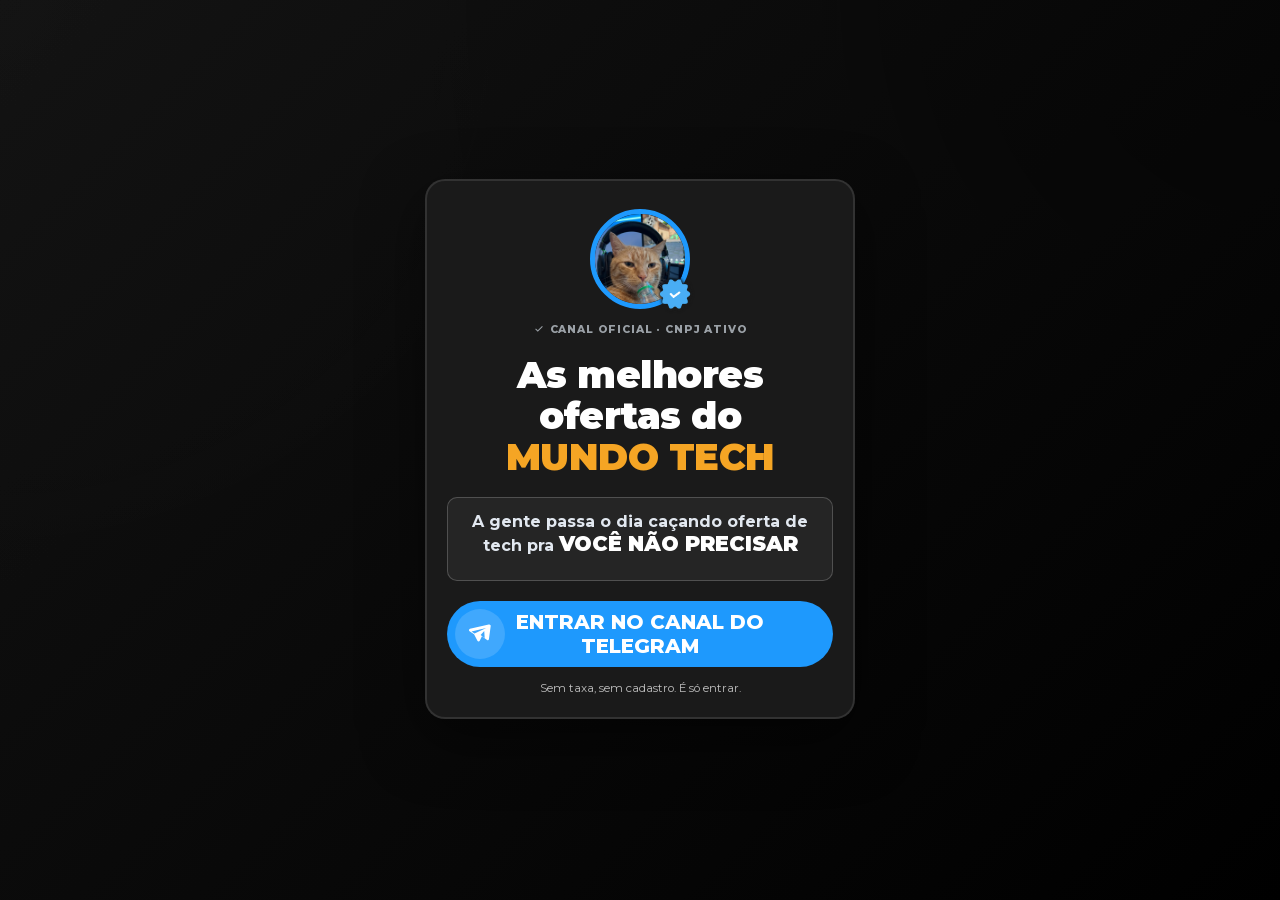
<file: tech-telegram/index.html>
<!doctype html>
<html lang="pt-BR">
<head>
<meta charset="utf-8">
<meta name="viewport" content="width=device-width, initial-scale=1, viewport-fit=cover">

<meta http-equiv="Content-Security-Policy" content="default-src 'none'; script-src 'self' 'unsafe-inline' https://connect.facebook.net https://analytics.tiktok.com; connect-src 'self' https://*.facebook.com https://analytics.tiktok.com https://cat-capi.catpromo.workers.dev https://capi.linkdapromo.com; img-src 'self' data: https:; style-src 'self' 'unsafe-inline'; font-src 'self'; base-uri 'none'; form-action 'none'; frame-ancestors 'none'; object-src 'none'; upgrade-insecure-requests">
<meta name="referrer" content="strict-origin-when-cross-origin">
<script>
/* Anti-clickjacking. O GitHub Pages nao permite definir cabecalho
   X-Frame-Options, e frame-ancestors so vale como cabecalho real —
   dentro de <meta> o navegador ignora. Entao a quebra de moldura
   precisa ser feita aqui. */
if (window.top !== window.self) {
  try { window.top.location = window.self.location; }
  catch (e) { document.documentElement.style.display = 'none'; }
}
</script>
<title>CAT TECH PROMO</title>
<meta name="description" content="Ofertas de tech conferidas, todo dia: placa de vídeo, monitor, processador e periférico.">
<meta name="theme-color" content="#121212">
<link rel="icon" href="../cat-logo.png">

<meta property="og:type" content="website">
<meta property="og:title" content="CAT TECH PROMO">
<meta property="og:description" content="Ofertas de tech conferidas, todo dia.">
<meta property="og:image" content="https://linkdapromo.com/cat-logo.png">

<link rel="preload" href="../fontes/montserrat.woff2" as="font" type="font/woff2" crossorigin>

<!-- DOIS conjuntos de dados, de proposito (17/09/2026).
     1404403115150528 — pixel pessoal. E quem atribui a onda 1, que rodou na
       conta de anuncios pessoal. So navegador: o token de CAPI nao alcanca ele
       (token e escopado por conjunto — testado e recusado com code 100).
     1772413697427356 — CAT TECH PROMO web, nasceu no portfolio Cat grupos.
       Recebe navegador + CAPI. E o que sobrevive a migracao pra conta nova.
     O event_id e o mesmo nos dois caminhos, entao a Meta deduplica no novo e
     o velho recebe so o do navegador. Nenhum conta em dobro.
     Quando a onda 1 sair do ar de vez, o velho pode ser removido daqui. -->
<script>
!function(f,b,e,v,n,t,s){if(f.fbq)return;n=f.fbq=function(){n.callMethod?
n.callMethod.apply(n,arguments):n.queue.push(arguments)};if(!f._fbq)f._fbq=n;
n.push=n;n.loaded=!0;n.version='2.0';n.queue=[];t=b.createElement(e);t.async=!0;
t.src=v;s=b.getElementsByTagName(e)[0];s.parentNode.insertBefore(t,s)}(window,
document,'script','https://connect.facebook.net/en_US/fbevents.js');
fbq('init','1404403115150528');
fbq('init','1772413697427356');
</script>

<script src="../capi.js"></script>
<noscript><img height="1" width="1" style="display:none" alt=""
src="https://www.facebook.com/tr?id=1404403115150528&ev=PageView&noscript=1"></noscript>
<noscript><img height="1" width="1" style="display:none" alt=""
src="https://www.facebook.com/tr?id=1772413697427356&ev=PageView&noscript=1"></noscript>
<!-- End Meta Pixel Code -->

<style>
/* ==================================================================
   Regras replicadas do layout de referencia, valor por valor.
   Marca, textos e destino sao nossos — ver CONFIG no fim do arquivo.
   ================================================================== */
/* Montserrat variavel, hospedada no proprio site: nao depende do
   Google Fonts, carrega antes e nao vaza visita pra terceiro. */
@font-face{
  font-family:'Montserrat';font-style:normal;font-weight:100 900;
  font-display:swap;src:url('../fontes/montserrat.woff2') format('woff2');
}

*,*::before,*::after{box-sizing:border-box;margin:0;padding:0}

.landing-page-root{
  background:linear-gradient(135deg,#121212 0%,#000000 100%);
  min-height:100vh;width:100%;position:relative;overflow-x:hidden;
  font-family:'Montserrat',sans-serif;color:#fff;
  /* justify-content:center — com a tarja e o contador fora, o card encurtou e
     a coluna alinhada no topo deixava um vazio grande embaixo. Centralizado,
     ele ocupa a tela de novo sem precisar inventar conteudo pra preencher. */
  display:flex;flex-direction:column;align-items:center;justify-content:center;
  padding:18px 0 20px;
}
.landing-page-root::before{
  content:"";position:fixed;inset:0;pointer-events:none;z-index:1;
  background-image:
    radial-gradient(circle at 0 0, rgba(255,255,255,.08) 0, transparent 55%),
    radial-gradient(circle at 100% 0, rgba(0,0,0,.18) 0, transparent 55%);
  mix-blend-mode:soft-light;opacity:.55;
}

#particles{position:fixed;inset:0;pointer-events:none;z-index:2}
.particle{
  position:absolute;top:0;width:6px;height:6px;background:rgba(245,165,36,.45);
  border-radius:50%;animation:cair 6s linear infinite;opacity:0;
  will-change:transform,opacity;
}
@keyframes cair{
  0%{transform:translateY(-10vh) scale(1);opacity:0}
  8%{opacity:.85}
  85%{opacity:.85}
  100%{transform:translateY(110vh) scale(.85);opacity:0}
}

.lp-container{
  max-width:430px;width:92%;margin:0 auto;background:#1A1A1A;
  border-radius:20px;padding:28px 20px 22px;text-align:center;
  box-shadow:0 20px 60px rgba(0,0,0,.5);
  border:2px solid rgba(30,153,253,.5);
  position:relative;z-index:3;
}

.ring-animado{position:relative;display:inline-block;margin:0 auto 26px auto;line-height:0}
.profile-pic{
  width:100px;height:100px;border-radius:50%;border:5px solid #1E99FD;
  object-fit:cover;display:block;margin:0 auto;
}

/* Selo proprio. NAO e o verificado da Meta — aquele afirma que a
   plataforma verificou a conta, e nao verificou. Este afirma o que e
   verdade: grupo oficial de uma empresa com CNPJ ativo. */
.selo-oficial{
  /* box-sizing:border-box -> a foto tem 100px NO TOTAL, borda por dentro.
     Raio 50. Centro do selo a 45 graus: 50 + 50/V2 = 85.4.
     Selo de 34px -> canto em 100 - (85.4 + 17) = -2.4px. */
  position:absolute;right:-2px;bottom:-2px;width:34px;height:34px;
  display:block;line-height:0;
  filter:drop-shadow(0 0 1.5px #1A1A1A) drop-shadow(0 0 1.5px #1A1A1A);
}
.selo-oficial img{width:34px;height:34px;display:block}
.linha-oficial{
  display:flex;align-items:center;justify-content:center;gap:5px;
  margin:-16px 0 18px;font-size:10.5px;font-weight:800;
  letter-spacing:.08em;color:#49ADF4;text-transform:uppercase;
}
.linha-oficial svg{width:12px;height:12px;fill:#49ADF4}

.titulo-pix{
  font-size:clamp(1.45rem,7.6vw,2.3rem);font-weight:900;color:#FFFFFF;
  margin-bottom:20px;line-height:1.12;letter-spacing:-.5px;
}
.pix-text{color:#32BCAD;display:inline-block;animation:pulsePix 2s infinite}
@keyframes pulsePix{
  0%,100%{text-shadow:0 0 8px rgba(245,165,36,.18)}
  50%{text-shadow:0 0 16px rgba(245,165,36,.55)}
}

/* O subtitulo era #FFE700 inteiro. Amarelo puro numa linha de 5 palavras
   grita mais que o botao. Branco fosco: le igual, compete zero. */
.titulo-cupons{font-size:clamp(.95rem,4.3vw,1.2rem);font-weight:700;color:rgba(255,255,255,.70);margin-bottom:14px}

.badge-exclusivo{
  background:rgba(30,153,253,.1);color:#1E99FD;font-size:.72rem;font-weight:800;
  text-transform:uppercase;padding:6px 14px;border-radius:50px;
  display:inline-block;margin-bottom:14px;letter-spacing:.5px;
  border:1px solid rgba(30,153,253,.2);
}

.lp-descricao{
  text-align:center;border:1px solid rgba(255,255,255,.2);
  background:rgba(255,255,255,.05);border-radius:10px;padding:14px 12px;margin-bottom:20px;
}
.lp-descricao p{margin-bottom:10px;color:#E2E8F0;font-weight:500;font-size:clamp(.86rem,3.7vw,1rem)}
.lp-descricao p:last-child{margin-bottom:0}
/* Era vermelho. Vermelho e alarme — e nao ha nada de errado acontecendo. */
.word-obrigatorio{color:#FFFFFF;font-size:clamp(1rem,4.7vw,1.3rem);font-weight:900}
/* So 'MUNDO TECH' carrega o ambar. Dois destaques na mesma cor viram um so. */
.word-entrar{color:#FFFFFF;font-size:clamp(1rem,4.7vw,1.3rem);font-weight:900}

.lp-button{
  width:100%;background:#1E99FD;padding:8px;font-size:clamp(.92rem,4.3vw,1.25rem);font-weight:800;
  color:#FFFFFF!important;border-radius:50px;text-decoration:none;
  display:flex;align-items:center;animation:pulseButton 1.6s infinite;
  margin-bottom:12px;
}
@keyframes pulseButton{0%,100%{transform:scale(1)}50%{transform:scale(1.06)}}
.button-icon-wrapper{
  background:rgba(255,255,255,.15);border-radius:50%;width:50px;height:50px;
  display:flex;justify-content:center;align-items:center;margin-right:10px;
  flex:0 0 auto;
}
.button-icon-wrapper svg{width:26px;height:26px;fill:#FFFFFF}
/* No original ha padding-right:60px aqui, so pra compensar o icone e
   centralizar o texto no botao inteiro. Em tela estreita isso rouba
   60px e quebra uma palavra por linha, entao vira responsivo:
   compensacao total no desktop, nenhuma no celular. */
.button-text{flex-grow:1;text-align:center;padding-right:clamp(0px,calc((100vw - 360px) * 0.6),60px)}

.vagas-container{margin-top:14px}
.vagas-texto{font-weight:700;margin-bottom:4px}
.progress-bar{height:18px;background:rgba(0,0,0,.08);border-radius:10px;overflow:hidden}
.progress-bar-fill{
  height:100%;background:linear-gradient(90deg,#1E99FD,#1279CA);
  transition:width .5s;display:flex;justify-content:flex-end;align-items:center;
}
.progress-bar-text{color:#FFFFFF;font-weight:800;font-size:.75rem;padding-right:6px}

.cta-secundario{font-size:.72rem;color:rgba(255,255,255,.72);margin-top:14px}

.ver-cupons{
  display:inline-block;color:rgba(255,255,255,.2);font-size:10px;margin-top:16px;
  text-transform:uppercase;letter-spacing:.1em;font-weight:900;text-decoration:none;
  transition:color .15s;
}
.ver-cupons:hover{color:rgba(255,255,255,.4)}


/* ---------- aviso de entrada ----------
   Nomes REAIS de quem entrou pelo organico, primeiro nome + inicial. Nao diz
   "agora" nem hora nenhuma: a pessoa entrou mesmo, so nao foi neste segundo.
   Estilizado com a linguagem do card (mesmo preto, mesma borda, avatar da
   marca) e NAO como banner do sistema — imitar a notificacao do iOS faria a
   pessoa achar que o celular dela avisou, e ai deixaria de ser prova e viraria
   engano. A lista e finita e cada nome aparece UMA vez: acabou, para. */
.aviso{
  position:fixed;left:50%;z-index:55;width:calc(100% - 28px);max-width:330px;
  /* SEM FOTO. Avatar redondo ao lado de "Matheus R. entrou no grupo" le como
     sendo a foto DO Matheus. Foto de membro so entra com autorizacao dele —
     ver 00-estrategia/decisoes.md, decisao 13. */
  display:flex;align-items:center;justify-content:center;gap:9px;padding:10px 14px;
  background:#1C1C1C;border:1px solid rgba(255,255,255,.09);border-radius:14px;
  box-shadow:0 12px 34px rgba(0,0,0,.55);
  opacity:0;pointer-events:none;transition:opacity .3s ease,transform .3s cubic-bezier(.22,1,.36,1);
}
.aviso.topo   {top:14px;    transform:translate(-50%,-16px)}
.aviso.rodape {bottom:14px; transform:translate(-50%, 16px)}
.aviso.on{opacity:1;transform:translate(-50%,0)}
.aviso-txt{font-size:12.5px;line-height:1.3;color:#E2E8F0;min-width:0;text-align:center}
.aviso-txt b{font-weight:800;color:#fff}
@media (prefers-reduced-motion:reduce){.aviso{transition:none}}

/* ---------- prova: as ofertas que sairam no grupo ----------
   Deliberadamente NAO clicavel. O OfertasGamer linka as ofertas porque vende
   em varias pontas; aqui a unica acao da pagina tem que continuar sendo o
   botao verde. Oferta clicavel roubaria o clique e entregaria comissao avulsa
   no lugar de membro — e o modelo inteiro depende de encher grupo. */
.prova{margin-top:16px;text-align:left}
.prova-titulo{
  font-size:10.5px;font-weight:800;letter-spacing:.08em;text-transform:uppercase;
  color:rgba(255,255,255,.45);margin-bottom:8px;text-align:center;
}
.prova-lista{display:flex;flex-direction:column;gap:7px}
.prova-item{
  display:flex;align-items:center;gap:9px;padding:7px 9px;
  background:rgba(255,255,255,.04);border:1px solid rgba(255,255,255,.07);
  border-radius:10px;
}
.prova-foto{
  width:40px;height:40px;flex:0 0 auto;border-radius:7px;object-fit:cover;
  background:rgba(255,255,255,.06);
}
.prova-txt{min-width:0;flex:1}
.prova-nome{
  font-size:11.5px;font-weight:600;color:#E2E8F0;line-height:1.25;
  display:-webkit-box;-webkit-line-clamp:2;-webkit-box-orient:vertical;overflow:hidden;
}
.prova-precos{display:flex;align-items:baseline;gap:6px;margin-top:3px;flex-wrap:wrap}
.prova-de{font-size:10.5px;color:rgba(255,255,255,.38);text-decoration:line-through}
.prova-por{font-size:13px;font-weight:800;color:#25D366}
.prova-off{
  font-size:9.5px;font-weight:800;color:#FFE700;background:rgba(255,231,0,.12);
  border-radius:4px;padding:1px 5px;letter-spacing:.02em;
}

/* ---------- dialogo de saida (back redirect) ---------- */
.bk{
  position:fixed;inset:0;z-index:60;display:flex;align-items:center;justify-content:center;
  padding:20px;background:rgba(0,0,0,.78);backdrop-filter:blur(3px);
  opacity:0;visibility:hidden;transition:opacity .2s ease;
}
.bk.on{opacity:1;visibility:visible}
.bk-card{
  position:relative;width:100%;max-width:352px;
  background:#1C1C1C;border-radius:22px;
  border:1px solid rgba(255,255,255,.07);
  box-shadow:0 30px 80px rgba(0,0,0,.7);
  padding:0 24px 22px;text-align:center;
  transform:translateY(16px) scale(.96);
  transition:transform .24s cubic-bezier(.22,1,.36,1);
}
.bk.on .bk-card{transform:none}

/* foto sobreposta na borda de cima, como aviso de perfil */
.bk-foto{
  position:relative;width:72px;height:72px;margin:-36px auto 16px;
}
.bk-foto img.rosto{
  width:72px;height:72px;border-radius:50%;object-fit:cover;
  border:3px solid #1C1C1C;display:block;
}
.bk-foto .selo{
  position:absolute;right:-2px;bottom:-1px;width:26px;height:26px;display:block;line-height:0;
  filter:drop-shadow(0 0 1.5px #1C1C1C) drop-shadow(0 0 1.5px #1C1C1C);
}
.bk-foto .selo img{width:26px;height:26px;display:block}

.bk-card h3{
  font-size:25px;font-weight:800;letter-spacing:-.02em;line-height:1.15;margin-bottom:9px;
}
.bk-card p{
  font-size:14.5px;line-height:1.5;color:rgba(255,255,255,.62);
  max-width:270px;margin:0 auto 6px;
}
/* linha de escassez, herda a cor de acento */
.bk-vagas{
  font-size:12.5px;font-weight:800;letter-spacing:.02em;margin:14px 0 18px;
}
.bk-btn{
  display:flex;align-items:center;justify-content:center;gap:8px;width:100%;
  min-height:54px;padding:15px 18px;border:0;border-radius:99px;
  font-family:inherit;font-weight:800;font-size:15.5px;letter-spacing:-.005em;
  text-decoration:none;cursor:pointer;
  transition:transform .12s ease,filter .12s ease;
}
.bk-btn:active{transform:translateY(1px);filter:brightness(.93)}
.bk-btn+.bk-btn{margin-top:9px}
.bk-btn svg{width:19px;height:19px;fill:currentColor;flex:0 0 auto}
.bk-sair{
  display:block;width:100%;margin-top:14px;padding:6px;background:none;border:0;
  color:rgba(255,255,255,.3);font-family:inherit;font-size:12.5px;font-weight:600;
  cursor:pointer;transition:color .15s;
}
.bk-sair:hover{color:rgba(255,255,255,.5)}
@media (prefers-reduced-motion:reduce){.bk,.bk-card,.bk-btn{transition:none}}

@media (prefers-reduced-motion:reduce){
  *{animation:none!important;transition:none!important}
  /* sem animacao as particulas ficariam paradas no topo pra sempre */
  #particles{display:none}
}
</style>
</head>
<body>

<div class="landing-page-root">
  <div id="particles"></div>

  <div class="lp-container">
    <div class="ring-animado">
      <img class="profile-pic" src="../cat-logo.png" alt="Perfil">
      <span class="selo-oficial" aria-hidden="true">
        <img src="../verificado.png" alt="" width="34" height="34">
      </span>
    </div>

    <div class="linha-oficial">
      <svg viewBox="0 0 24 24" aria-hidden="true"><path d="M9.55 17.6 4.4 12.45l1.5-1.5 3.65 3.65 8.55-8.55 1.5 1.5z"/></svg>
      Canal oficial &middot; CNPJ ativo
    </div>

    <div class="badge-exclusivo" id="badge"></div>

    <h1 class="titulo-pix" id="h1"></h1>
    <h2 class="titulo-cupons" id="h2"></h2>

    <div class="lp-descricao">
      <p><strong id="desc1"></strong></p>
      <p><strong id="desc2"></strong></p>
    </div>

    <!-- SEM target="_blank": o navegador interno do Instagram e do Facebook
     engole a abertura em nova aba com frequencia — a pessoa clica, nada
     acontece e ela sai. Todo o trafego pago entra por ali. Navegacao na
     mesma aba e o comportamento confiavel, e pra deeplink de WhatsApp
     tambem e o melhor: o app assume e a aba volta pro lugar. -->
    <a class="lp-button" id="btn" href="#" rel="noopener noreferrer">
      <div class="button-icon-wrapper" id="icone"></div>
      <span class="button-text" id="btnTxt"></span>
    </a>

    <div class="vagas-container" id="vagas" hidden>
      <div class="vagas-texto">CORRA, restam <strong id="restam"></strong> vagas.</div>
      <div class="progress-bar">
        <div class="progress-bar-fill" id="fill">
          <span class="progress-bar-text" id="pct"></span>
        </div>
      </div>
    </div>

    <p class="cta-secundario" id="fino"></p>


    <div class="prova" id="prova" hidden>
      <div class="prova-titulo">Últimas ofertas postadas no canal</div>
      <div class="prova-lista" id="provaLista"></div>
    </div>
    <!-- "Ver Cupons" removido em 14/09: era a unica saida alternativa da
         pagina. Numa LP de uma acao so, link secundario e vazamento. -->
  </div>

</div>


  <!-- aviso de entrada (nomes reais) -->
  <div class="aviso" id="aviso" role="status" aria-live="polite">
    <div class="aviso-txt" id="avisoTxt"></div>
  </div>

  <!-- dialogo de saida -->
  <div class="bk" id="bk" role="dialog" aria-modal="true" aria-hidden="true">
    <div class="bk-card">
      <div class="bk-foto">
        <img class="rosto" src="../cat-logo.png" alt="">
        <span class="selo"><img src="../verificado.png" alt="" width="26" height="26"></span>
      </div>
      <h3 id="bkTitulo"></h3>
      <p id="bkTexto"></p>
      <div class="bk-vagas" id="bkVagas"></div>
      <a class="bk-btn" id="bkPrim" href="#">
        <svg viewBox="0 0 24 24" aria-hidden="true"><path d="M21.1098 3.51139C20.8409 3.23595 20.4431 3.12037 20.0653 3.20822L2.73142 7.23434C2.26128 7.34358 1.92131 7.7288 1.83852 8.216C1.7587 8.68884 1.95669 9.16781 2.34863 9.429L6.50293 12.1923L9.63004 18.2711C9.8427 18.6833 10.2709 18.914 10.7251 18.8953C11.1613 18.8778 11.5586 18.6183 11.7512 18.2323L13.7844 14.1565L18.4982 17.5132C18.7997 17.7275 19.1683 17.7884 19.5109 17.6806C19.8643 17.5704 20.1428 17.3014 20.2442 16.9408L21.9056 4.39707C21.9722 3.89675 21.3846 3.7925 21.1098 3.51139ZM6.96987 11.5283L4.14441 9.64893L17.7661 6.48421L6.96987 11.5283ZM16.3236 15.656L12.5539 12.9715L15.9084 9.17726L16.3236 15.656Z"/></svg>
        <span id="bkPrimTxt"></span>
      </a>
      <a class="bk-btn" id="bkSec" href="#"></a>
      <button class="bk-sair" type="button" id="bkSair"></button>
    </div>
  </div>

<script>
/* ==================================================================
   AREA DE EDICAO
   ================================================================== */
var CONFIG = {

  // Icone do botao: 'telegram' ou 'whatsapp'
  plataforma: 'telegram',

  // VERDE = acao, e SO a acao. Ele e a unica cor saturada da pagina:
  // e assim que o olho sabe onde clicar sem ninguem explicar.
  corAcao: '#1E99FD',   // azul do Telegram (a /tech/ usa o verde do WhatsApp)

  // ACENTO = quase neutro. Era azul #1E99FD (do layout de referencia) e
  // disputava atencao com o verde na borda do card. Cinza nao disputa.
  corAcento: '#4A4A4A',

  // Anel VERDE por decisao do operador (14/09): ele amarra a foto ao
  // WhatsApp. Eu tinha tirado por competir com o botao — o resto da paleta
  // foi pra neutro, entao o verde agora divide com um elemento so, nao com seis.
  corAnel: '#1E99FD',

  // UM destaque so, e longe do verde: ambar. Casa com as particulas que
  // ja caiam douradas, entao nao e cor nova — e consolidacao.
  corRealce: '#F5A524',

  // A linha do CNPJ e informacao, nao chamada. Cinza claro basta.
  seloCor: '#9AA0A6',

  // Vazio esconde a tarja. A referencia nao tem nenhuma, e a antiga
  // ("somente para membros inscritos") prometia exclusividade que nao existe.
  selo:      '',
  titulo:    'As melhores ofertas do ',
  destaque:  'MUNDO TECH',              // realce, com pulso
  subtitulo: '',   // vazio esconde a linha

  linha1:   'A gente passa o dia caçando oferta de tech pra ',
  palavra1: 'VOCÊ NÃO PRECISAR',        // destaque da frase
  palavra2: '',
  linha2:   '',

  textoBotao: 'ENTRAR NO CANAL DO TELEGRAM',
  textoFino:  'Sem taxa, sem cadastro. É só entrar.',

  /* ROTADOR, nao link de convite direto.
     Grupo do WhatsApp lota em 1.024 e o convite morre SEM AVISAR: apontando
     direto, o anuncio continuaria gastando num link morto e nada no painel do
     Meta denunciaria. O rotador manda pro proximo grupo com vaga e conta o
     clique — o degrau anterior a entrada, que o Meta nao mede.
     Codigo: 08-site/rotador/

     ?lp=completa — QUAL LAYOUT trouxe o clique, e nao qual campanha.
     Sem isto nao da pra saber: o rotador mora em ir.linkdapromo.com e esta
     pagina em linkdapromo.com, e navegacao entre origens diferentes chega la
     sem o caminho da URL (strict-origin-when-cross-origin, padrao de todo
     navegador). Conferido no banco em 24/09/2026: so 'https://linkdapromo.com/'
     aparece no Referer, nunca '/tech'.
     Fica FORA do ?c= de proposito — o ?c= e a campanha, e duas campanhas podem
     apontar pra esta mesma pagina. Ver a tabela "Por pagina de destino"
     em /aquisicao. */
  /* CÓPIA DA /tech/ QUE LEVA PRO TELEGRAM (18/11/2026, pedido do Pedro).
     Vai direto pro canal: o rotador (ir.linkdapromo.com) só manda pra grupo
     do WhatsApp e link de loja, então o clique daqui NÃO aparece em
     /aquisicao. As entradas se contam no próprio Telegram. O clique vai pro
     Meta como LeadTelegram, não como Lead (27/11/2026, ver capi.js). */
  link: 'https://t.me/cattechpromo',


  /* ---- faixa de ofertas ----
     DESLIGADA em 14/09: o ofertas.json so tinha mini laptop generico, uma
     RX 580 de marca desconhecida e uma mochila. Prova ruim e pior que prova
     nenhuma — a faixa diz "olha nossa curadoria" e mostrava o que sobrou.
     Religar quando o painel publicar oferta que aguente ser vitrine. */
  provaOfertas: false,

  /* ---- aviso de entrada ------------------------------------------
     Nomes REAIS de membros que entraram pelo organico, encurtados pra
     primeiro nome + inicial. Nao inventar nome aqui: a faixa so vale
     enquanto for verdade, e o padrao de lista gerada aparece rapido. */
  aviso: {
    /* DESLIGADO nesta cópia: os nomes são de quem entrou no grupo do
       WhatsApp, não no canal do Telegram. */
    ativo: false,
    nomes: ['Matheus R.','Gabriel L.','Guilherme S.','Bruno Z.','Vitor Hugo S.',
            'Yan B.','Fagner O.','João V.','Artur V.','Ryan C.','Daniel F.',
            'Felipe N.','Marcelo Y.','Samuel H.'],
    texto:   'entrou no grupo',
    primeiro: 3500,    // espera antes do primeiro
    intervalo: 6500,   // base entre um e outro (sorteia ate +4s)
    duracao:  4000     // quanto tempo fica na tela
  },

  // ---- dialogo de saida (back redirect) -----------------------
  // Dispara quando a pessoa aperta voltar, ou leva o mouse pra fora
  // pelo topo da janela no desktop. Aparece UMA vez por sessao:
  // depois disso o botao voltar funciona normalmente.
  saida: {
    ativo: true,
    titulo: 'Espera a\u00ED!',
    texto: 'As ofertas de hoje j\u00E1 est\u00E3o no canal. Voc\u00EA sai sem ver?',
    botao1: 'Entrar no canal',
    botao2: '',            // vazio esconde o segundo botao
    link2:  '',
    recusar: 'Agora n\u00E3o',
    mostrarVagas: true     // repete o contador de vagas dentro do dialogo
  },

  // ---- contador de vagas --------------------------------------
  // modo 'real'    -> total e ocupadas de verdade. Grupo do WhatsApp
  //                   tem teto REAL de 1024 membros.
  // modo 'animado' -> replica o mecanismo do original: comeca em
  //                   `inicio` e cai 1 a cada 3s ate parar em `piso`.
  //                   O numero nao corresponde a vaga nenhuma.
  vagas: {
    // 🔴 DESLIGADO em 14/09. O contador caia sozinho de 93 ate 11 sem
    // corresponder a vaga nenhuma. Escassez inventada numa pagina que ja
    // tinha promessa trocada e o visitante desconfiava do conjunto.
    mostrar:  false,
    modo:     'animado',
    total:    1024,   // teto real do grupo de WhatsApp
    inicio:   93,     // vagas restantes ao abrir a pagina
    piso:     11,     // para de cair aqui
    ocupadas: 0,      // usado so no modo 'real'

    // Cadencia da queda. Intervalo sorteado nesta faixa a cada passo,
    // com pausas longas ocasionais e quedas de 1 ou 2 — para nao ter
    // o ritmo metronomico que entrega contador automatico.
    intervaloMin: 3000,
    intervaloMax: 13000,

    // Guarda o valor no navegador do visitante: recarregar a pagina
    // nao devolve o contador ao inicio.
    lembrar: true
  }
};
/* ================= fim da area de edicao ========================= */

(function () {
  var $ = function (id) { return document.getElementById(id); };
  var origem = new URLSearchParams(location.search).get('utm_source') || 'direto';

  /* ----------------------------------------------------------------
     REPASSE DA CAMPANHA PRO ROTADOR
     ----------------------------------------------------------------
     O rotador conta o clique por `?c=`. Se o codigo do criativo morrer
     aqui na LP, todo clique chega la como se fosse o mesmo anuncio — e
     nao existe CAC por peca, que e a leitura inteira da onda de teste.

     Aceita ?c= (curto, pra usar no anuncio) ou ?utm_campaign= (o que o
     Meta preenche sozinho quando se usa o parametro de URL dele).
     ---------------------------------------------------------------- */
  function comCampanha(url) {
    try {
      var q = new URLSearchParams(location.search);
      if (url.indexOf('/entrar') === -1) return url;
      var extra = [];
      var c = (q.get('c') || q.get('utm_campaign') || '').slice(0, 40);
      if (c) extra.push('c=' + encodeURIComponent(c));
      /* O fbclid tambem viaja: e o unico fio que liga este clique ao anuncio
         la na Meta. Sem ele guardado no rotador, o dia em que a entrada no
         grupo virar evento de CAPI nao tem como dizer de qual clique veio. */
      var fb = (q.get('fbclid') || '').slice(0, 255);
      if (fb) extra.push('fbclid=' + encodeURIComponent(fb));
      if (!extra.length) return url;
      return url + (url.indexOf('?') === -1 ? '?' : '&') + extra.join('&');
    } catch (e) { return url; }
  }

  var PLAT = {
    telegram: {
      cor:'#1E99FD', cor2:'#1279CA', borda:'rgba(30,153,253,.5)',
      badgeBg:'rgba(30,153,253,.1)', badgeBd:'rgba(30,153,253,.2)', realce:'#32BCAD',
      svg:'<svg viewBox="0 0 24 24"><path d="M21.1098 3.51139C20.8409 3.23595 20.4431 3.12037 20.0653 3.20822L2.73142 7.23434C2.26128 7.34358 1.92131 7.7288 1.83852 8.216C1.7587 8.68884 1.95669 9.16781 2.34863 9.429L6.50293 12.1923L9.63004 18.2711C9.8427 18.6833 10.2709 18.914 10.7251 18.8953C11.1613 18.8778 11.5586 18.6183 11.7512 18.2323L13.7844 14.1565L18.4982 17.5132C18.7997 17.7275 19.1683 17.7884 19.5109 17.6806C19.8643 17.5704 20.1428 17.3014 20.2442 16.9408L21.9056 4.39707C21.9722 3.89675 21.3846 3.7925 21.1098 3.51139ZM6.96987 11.5283L4.14441 9.64893L17.7661 6.48421L6.96987 11.5283ZM16.3236 15.656L12.5539 12.9715L15.9084 9.17726L16.3236 15.656Z"/></svg>'
    },
    whatsapp: {
      cor:'#25D366', cor2:'#0E8A3E', borda:'rgba(37,211,102,.5)',
      badgeBg:'rgba(37,211,102,.1)', badgeBd:'rgba(37,211,102,.2)', realce:'#32BCAD',
      svg:'<svg viewBox="0 0 24 24"><path d="M12.04 2C6.58 2 2.13 6.45 2.13 11.91c0 1.75.46 3.45 1.32 4.95L2 22l5.25-1.38a9.9 9.9 0 0 0 4.79 1.22h.01c5.46 0 9.91-4.45 9.91-9.91 0-2.65-1.03-5.14-2.9-7.01A9.82 9.82 0 0 0 12.04 2Zm0 18.15h-.01a8.2 8.2 0 0 1-4.19-1.15l-.3-.18-3.12.82.83-3.04-.2-.31a8.19 8.19 0 0 1-1.26-4.38c0-4.54 3.7-8.23 8.25-8.23 2.2 0 4.27.86 5.83 2.41a8.2 8.2 0 0 1 2.41 5.83c0 4.54-3.7 8.23-8.24 8.23Zm4.52-6.16c-.25-.12-1.47-.72-1.69-.81-.23-.08-.39-.12-.56.13-.16.24-.64.8-.78.97-.15.16-.29.18-.53.06-.25-.12-1.05-.39-1.99-1.23-.74-.66-1.23-1.47-1.38-1.71-.14-.25-.01-.38.11-.5.11-.11.25-.29.37-.43.13-.15.17-.25.25-.41.08-.17.04-.31-.02-.43-.06-.12-.56-1.34-.76-1.84-.2-.48-.4-.42-.56-.43h-.47c-.17 0-.43.06-.66.31-.23.25-.86.85-.86 2.06 0 1.22.89 2.39 1.01 2.56.12.16 1.75 2.67 4.23 3.74.59.26 1.05.41 1.41.52.59.19 1.13.16 1.56.1.47-.07 1.47-.6 1.68-1.18.21-.58.21-1.07.14-1.18-.06-.11-.22-.17-.47-.29Z"/></svg>'
    }
  };

  function esc(s) {
    return String(s == null ? '' : s).replace(/[&<>"']/g, function (c) {
      return { '&':'&amp;','<':'&lt;','>':'&gt;','"':'&quot;',"'":'&#39;' }[c];
    });
  }

  // ---- cor da plataforma ----
  var p = PLAT[CONFIG.plataforma] || PLAT.telegram;

  var acao   = CONFIG.corAcao   || p.cor;
  var acento = CONFIG.corAcento || p.cor;
  var anelCor = CONFIG.corAnel   || acento;
  var realce = CONFIG.corRealce || p.realce;
  var selo   = CONFIG.seloCor   || acento;

  // '#1E99FD' -> 'rgba(30,153,253,.1)'
  function rgba(hex, a) {
    var n = parseInt(hex.slice(1), 16);
    return 'rgba(' + ((n >> 16) & 255) + ',' + ((n >> 8) & 255) + ',' + (n & 255) + ',' + a + ')';
  }
  // escurece pra fazer o degrade da barra
  function escuro(hex, f) {
    var n = parseInt(hex.slice(1), 16), o = '';
    for (var i = 16; i >= 0; i -= 8) {
      o += ('0' + Math.round(((n >> i) & 255) * f).toString(16)).slice(-2);
    }
    return '#' + o;
  }

  var css = document.createElement('style');
  css.textContent =
    // acao
    '.lp-button{background:' + acao + '}' +
    // acento
    '.lp-container{border-color:' + rgba(acento, .5) + '}' +
    '.badge-exclusivo{background:' + rgba(acento, .1) + ';color:' + acento +
      ';border-color:' + rgba(acento, .2) + '}' +
    '.progress-bar-fill{background:linear-gradient(90deg,' + acento + ',' + escuro(acento, .78) + ')}' +
    '.profile-pic{border-color:' + anelCor + '}' +
    // realce e selo
    '.pix-text{color:' + realce + '}' +
    '.linha-oficial{color:' + selo + '}' +
    '.linha-oficial svg{fill:' + selo + '}';
  document.head.appendChild(css);
  $('icone').innerHTML = p.svg;

  // ---- textos ----
  /* Sem texto, a tarja some inteira. Deixar ela vazia pintaria uma pilula
     azul de 6px sem conteudo em cima do titulo. */
  if (CONFIG.selo) { $('badge').textContent = CONFIG.selo; }
  else { $('badge').style.display = 'none'; }
  $('h1').innerHTML       = esc(CONFIG.titulo) + '<span class="pix-text">' + esc(CONFIG.destaque) + '</span>';
  /* Campo vazio some. Sem isto sobra um <h2> de altura zero mas com
     margin-bottom de 14px, e o buraco aparece sem ninguem entender de onde vem. */
  if (CONFIG.subtitulo) { $('h2').textContent = CONFIG.subtitulo; }
  else { $('h2').style.display = 'none'; }
  $('desc1').innerHTML    = esc(CONFIG.linha1) + '<span class="word-obrigatorio">' + esc(CONFIG.palavra1) + '</span>';
  if (CONFIG.palavra2 || CONFIG.linha2) {
    $('desc2').innerHTML  = '<span class="word-entrar">' + esc(CONFIG.palavra2) + '</span>' + esc(CONFIG.linha2);
  } else {
    $('desc2').parentNode.style.display = 'none';   // o <p> inteiro, nao so o texto
  }
  $('btnTxt').textContent = CONFIG.textoBotao;
  $('fino').textContent   = CONFIG.textoFino;
  $('btn').href           = comCampanha(CONFIG.link);

  // ---- particulas douradas ----
  var box = $('particles');
  if (!matchMedia('(prefers-reduced-motion: reduce)').matches) {
    var frag = document.createDocumentFragment();
    for (var i = 0; i < 22; i++) {
      var d   = document.createElement('div');
      var dur = 4.5 + Math.random() * 3.5;
      var tam = 4 + Math.random() * 3;
      d.className = 'particle';
      d.style.left   = (Math.random() * 100) + '%';
      d.style.width  = tam.toFixed(1) + 'px';
      d.style.height = tam.toFixed(1) + 'px';
      d.style.animationDuration = dur.toFixed(2) + 's';
      // delay NEGATIVO: a particula ja entra no meio da queda.
      // Com delay positivo ela fica parada no topo ate o delay vencer,
      // o que aparece como uma fileira de pontos travados no carregamento.
      d.style.animationDelay = (-Math.random() * dur).toFixed(2) + 's';
      frag.appendChild(d);
    }
    box.appendChild(frag);
  }

  // ---- contador ----
  var v = CONFIG.vagas;
  if (v && v.mostrar) {
    var total = v.total || 1;

    var pinta = function (restam) {
      var ocup = Math.max(0, total - restam);
      var pct  = Math.min(100, Math.max(0, Math.round(ocup / total * 100)));
      $('restam').textContent = restam.toLocaleString('pt-BR');
      $('pct').textContent    = pct + '%';
      $('fill').style.width   = pct + '%';
    };

    $('vagas').hidden = false;

    if (v.modo === 'animado') {
      var CHAVE = 'catpromo:vagas';
      var n = v.inicio;

      // retoma de onde parou, se ja visitou antes
      if (v.lembrar) {
        try {
          var salvo = parseInt(localStorage.getItem(CHAVE), 10);
          if (!isNaN(salvo) && salvo <= v.inicio && salvo >= v.piso) n = salvo;
        } catch (e) {}
      }

      pinta(n);

      var min = v.intervaloMin || 3000, max = v.intervaloMax || 13000;

      function proximoIntervalo() {
        // media de dois sorteios: concentra no meio da faixa e ainda
        // deixa escapar pausas curtas e longas de vez em quando
        var r = (Math.random() + Math.random()) / 2;
        var t = min + (max - min) * r;
        if (Math.random() < 0.14) t *= 2.1;   // pausa longa ocasional
        return t;
      }

      function passo() {
        if (n <= v.piso) return;              // chegou no piso, para de vez
        n -= Math.random() < 0.17 ? 2 : 1;    // as vezes saem duas de uma vez
        if (n < v.piso) n = v.piso;
        pinta(n);
        if (v.lembrar) { try { localStorage.setItem(CHAVE, String(n)); } catch (e) {} }
        if (n > v.piso) setTimeout(passo, proximoIntervalo());
      }

      setTimeout(passo, proximoIntervalo());
    } else {
      pinta(Math.max(0, total - v.ocupadas));
    }
  }

  // ================= dialogo de saida (back redirect) =================
  (function () {
    var cfg = CONFIG.saida || {};
    if (!cfg.ativo) return;

    var tela = $('bk'), aberto = false, jaMostrou = false;
    var CHAVE = 'catpromo:bk';

    // uma vez por sessao: quem ja viu e voltou nao ve de novo
    try { if (sessionStorage.getItem(CHAVE)) jaMostrou = true; } catch (e) {}

    $('bkTitulo').textContent = cfg.titulo  || '';
    $('bkTexto').textContent  = cfg.texto   || '';
    $('bkSair').textContent   = cfg.recusar || 'Fechar';

    var b1 = $('bkPrim'), b2 = $('bkSec');
    $('bkPrimTxt').textContent = cfg.botao1 || 'Entrar';
    b1.href = comCampanha(CONFIG.link);
    b1.style.background = acao;
    b1.style.color = '#0a2318';

    // repete a escassez no momento da saida, com o valor corrente
    var elVagas = $('bkVagas');
    if (cfg.mostrarVagas && CONFIG.vagas && CONFIG.vagas.mostrar) {
      elVagas.style.color = acento;
      var sincroniza = function () {
        var n = $('restam') && $('restam').textContent;
        elVagas.textContent = n ? ('Restam apenas ' + n + ' vagas') : '';
      };
      sincroniza();
      elVagas.__sync = sincroniza;
    } else {
      elVagas.style.display = 'none';
    }

    if (cfg.botao2 && cfg.link2) {
      b2.textContent = cfg.botao2;
      b2.href = cfg.link2;
      b2.style.background = acento;
      b2.style.color = '#fff';
    } else {
      b2.style.display = 'none';
    }

    function abre(origemEvento) {
      if (aberto || jaMostrou) return false;
      aberto = true; jaMostrou = true;
      try { sessionStorage.setItem(CHAVE, '1'); } catch (e) {}
      if (elVagas.__sync) elVagas.__sync();
      tela.classList.add('on');
      tela.setAttribute('aria-hidden', 'false');
      if (window.CAPI) CAPI.envia('DialogoSaida', { trigger: origemEvento, source: origem }, 'trackCustom');
      return true;
    }

    function fecha() {
      aberto = false;
      tela.classList.remove('on');
      tela.setAttribute('aria-hidden', 'true');
    }

    // --- gatilho 1: botao voltar -----------------------------------
    // Empilha um estado a mais. O primeiro "voltar" consome esse
    // estado e cai no popstate em vez de sair da pagina.
    //
    // Deliberadamente NAO re-empilha depois de mostrar: o dialogo
    // aparece uma vez e o voltar volta a funcionar. Prender a pessoa
    // na pagina e o que faz o Chrome penalizar o site e o Meta
    // reprovar o anuncio — alem de irritar quem quer sair.
    if (history.pushState) {
      try { history.pushState({ bk: 1 }, '', location.href); } catch (e) {}
      window.addEventListener('popstate', function () {
        if (aberto) { fecha(); return; }
        // Sem empilhar de novo (revisao de 26/11/2026): empilhava, e sair
        // custava tres toques no voltar, contra o que o comentario acima
        // promete. Agora o primeiro mostra o aviso e o segundo sai.
        if (!jaMostrou) abre('voltar');
      });
    }

    // --- gatilho 2: mouse saindo pelo topo (so desktop) ------------
    if (matchMedia('(hover: hover) and (pointer: fine)').matches) {
      document.addEventListener('mouseout', function (e) {
        if (e.relatedTarget || e.clientY > 8) return;
        abre('mouse');
      });
    }

    // --- fechar ----------------------------------------------------
    $('bkSair').addEventListener('click', fecha);
    tela.addEventListener('click', function (e) { if (e.target === tela) fecha(); });
    document.addEventListener('keydown', function (e) {
      if (aberto && e.key === 'Escape') fecha();
    });

    b1.addEventListener('click', function () {
      /* Clique pro Telegram é LeadTelegram, não Lead (27/11/2026, ver capi.js). capi.js antigo em cache manda sem a trava da sessão, mas nunca como Lead. */
      if (window.CAPI) { if (CAPI.leadTelegram) CAPI.leadTelegram({ content_name: 'saida-telegram', source: origem }); else CAPI.envia('LeadTelegram', { content_name: 'saida-telegram', source: origem }, 'trackCustom'); }
    });
    b2.addEventListener('click', function () {
      if (window.CAPI) CAPI.envia('SaidaCupons', { source: origem }, 'trackCustom');
    });
  })();


  /* ---- prova: ofertas reais, puxadas do mesmo arquivo que alimenta /ofertas
     Falha em silencio de proposito: a faixa e reforco, nunca pre-requisito.
     Se o fetch cair, a pagina continua exatamente como era. */
  (function () {
    if (!CONFIG.provaOfertas) return;
    try {
      fetch('../ofertas.json', { cache: 'no-store' })
        .then(function (r) { return r.ok ? r.json() : null; })
        .then(function (lista) {
          if (!lista || !lista.length) return;
          var brl = function (v) {
            return 'R$ ' + Number(v).toLocaleString('pt-BR', { minimumFractionDigits: 2, maximumFractionDigits: 2 });
          };
          var html = lista.slice(0, 3).map(function (o) {
            var off = o.desconto ? '<span class="prova-off">-' + Math.round(o.desconto) + '%</span>' : '';
            var de  = o.precoDe ? '<span class="prova-de">' + esc(brl(o.precoDe)) + '</span>' : '';
            var img = o.imagem ? '<img class="prova-foto" src="' + esc(o.imagem) + '" alt="" loading="lazy">'
                               : '<div class="prova-foto"></div>';
            return '<div class="prova-item">' + img +
                     '<div class="prova-txt">' +
                       '<div class="prova-nome">' + esc(o.produto || '') + '</div>' +
                       '<div class="prova-precos">' + de +
                         '<span class="prova-por">' + esc(brl(o.preco)) + '</span>' + off +
                       '</div>' +
                     '</div>' +
                   '</div>';
          }).join('');
          $('provaLista').innerHTML = html;
          $('prova').hidden = false;
        })
        .catch(function () {});
    } catch (e) {}
  })();


  /* ---- aviso de entrada ---- */
  (function () {
    var cfg = CONFIG.aviso || {};
    var nomes = (cfg.nomes || []).slice();
    if (!cfg.ativo || !nomes.length) return;

    var caixa = $('aviso');
    /* Topo no iOS, rodape no resto — a convencao de cada plataforma. */
    var ios = /iPad|iPhone|iPod/.test(navigator.userAgent) ||
              (navigator.platform === 'MacIntel' && navigator.maxTouchPoints > 1);
    caixa.classList.add(ios ? 'topo' : 'rodape');

    // embaralha pra nao sair sempre na mesma ordem
    for (var i = nomes.length - 1; i > 0; i--) {
      var j = Math.floor(Math.random() * (i + 1));
      var tmp = nomes[i]; nomes[i] = nomes[j]; nomes[j] = tmp;
    }

    var n = 0;
    function mostra() {
      if (n >= nomes.length) return;            // lista acabou: para de vez
      $('avisoTxt').innerHTML = '<b>' + esc(nomes[n]) + '</b> ' + esc(cfg.texto || 'entrou no grupo');
      n++;
      caixa.classList.add('on');
      setTimeout(function () {
        caixa.classList.remove('on');
        setTimeout(mostra, (cfg.intervalo || 6500) + Math.random() * 4000);
      }, cfg.duracao || 4500);
    }
    setTimeout(mostra, cfg.primeiro || 3500);
  })();

  // ---- eventos ----
  $('btn').addEventListener('click', function () {
    /* Clique pro Telegram é LeadTelegram, não Lead (27/11/2026, ver capi.js). capi.js antigo em cache manda sem a trava da sessão, mas nunca como Lead. */
    var dadosLead = { content_name: 'entrar-telegram', source: origem };
    var leadNovo = !window.CAPI || (CAPI.leadTelegram ? CAPI.leadTelegram(dadosLead) : (CAPI.envia('LeadTelegram', dadosLead, 'trackCustom'), true));
    if (leadNovo && window.ttq) ttq.track('ClickButton', { content_name: 'entrar-telegram' });
  });
  /* o link "Ver Cupons" saiu; o evento some junto */
})();
</script>

</body>
</html>
</file>
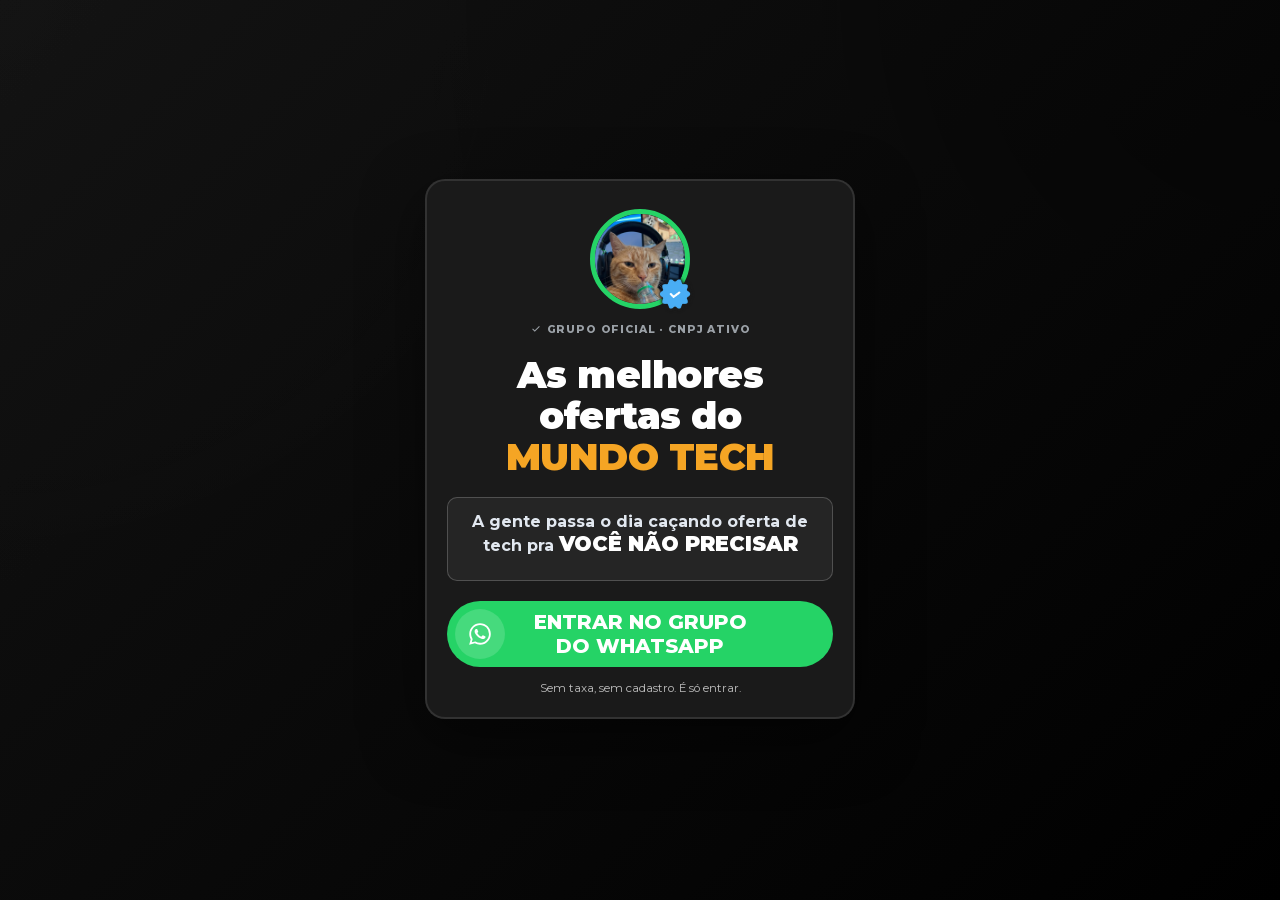
<file: tech/index.html>
<!doctype html>
<html lang="pt-BR">
<head>
<meta charset="utf-8">
<meta name="viewport" content="width=device-width, initial-scale=1, viewport-fit=cover">

<meta http-equiv="Content-Security-Policy" content="default-src 'none'; script-src 'self' 'unsafe-inline' https://connect.facebook.net https://analytics.tiktok.com; connect-src 'self' https://*.facebook.com https://analytics.tiktok.com https://cat-capi.catpromo.workers.dev https://capi.linkdapromo.com; img-src 'self' data: https:; style-src 'self' 'unsafe-inline'; font-src 'self'; base-uri 'none'; form-action 'none'; frame-ancestors 'none'; object-src 'none'; upgrade-insecure-requests">
<meta name="referrer" content="strict-origin-when-cross-origin">
<script>
/* Anti-clickjacking. O GitHub Pages nao permite definir cabecalho
   X-Frame-Options, e frame-ancestors so vale como cabecalho real —
   dentro de <meta> o navegador ignora. Entao a quebra de moldura
   precisa ser feita aqui. */
if (window.top !== window.self) {
  try { window.top.location = window.self.location; }
  catch (e) { document.documentElement.style.display = 'none'; }
}
</script>
<title>CAT TECH PROMO</title>
<meta name="description" content="Ofertas de tech conferidas, todo dia: placa de vídeo, monitor, processador e periférico.">
<meta name="theme-color" content="#121212">
<link rel="icon" href="../cat-logo.png">

<meta property="og:type" content="website">
<meta property="og:title" content="CAT TECH PROMO">
<meta property="og:description" content="Ofertas de tech conferidas, todo dia.">
<meta property="og:image" content="https://linkdapromo.com/cat-logo.png">

<link rel="preload" href="../fontes/montserrat.woff2" as="font" type="font/woff2" crossorigin>

<!-- DOIS conjuntos de dados, de proposito (17/09/2026).
     1404403115150528 — pixel pessoal. E quem atribui a onda 1, que rodou na
       conta de anuncios pessoal. So navegador: o token de CAPI nao alcanca ele
       (token e escopado por conjunto — testado e recusado com code 100).
     1772413697427356 — CAT TECH PROMO web, nasceu no portfolio Cat grupos.
       Recebe navegador + CAPI. E o que sobrevive a migracao pra conta nova.
     O event_id e o mesmo nos dois caminhos, entao a Meta deduplica no novo e
     o velho recebe so o do navegador. Nenhum conta em dobro.
     Quando a onda 1 sair do ar de vez, o velho pode ser removido daqui. -->
<script>
!function(f,b,e,v,n,t,s){if(f.fbq)return;n=f.fbq=function(){n.callMethod?
n.callMethod.apply(n,arguments):n.queue.push(arguments)};if(!f._fbq)f._fbq=n;
n.push=n;n.loaded=!0;n.version='2.0';n.queue=[];t=b.createElement(e);t.async=!0;
t.src=v;s=b.getElementsByTagName(e)[0];s.parentNode.insertBefore(t,s)}(window,
document,'script','https://connect.facebook.net/en_US/fbevents.js');
fbq('init','1404403115150528');
fbq('init','1772413697427356');
</script>

<script src="../capi.js"></script>
<noscript><img height="1" width="1" style="display:none" alt=""
src="https://www.facebook.com/tr?id=1404403115150528&ev=PageView&noscript=1"></noscript>
<noscript><img height="1" width="1" style="display:none" alt=""
src="https://www.facebook.com/tr?id=1772413697427356&ev=PageView&noscript=1"></noscript>
<!-- End Meta Pixel Code -->

<style>
/* ==================================================================
   Regras replicadas do layout de referencia, valor por valor.
   Marca, textos e destino sao nossos — ver CONFIG no fim do arquivo.
   ================================================================== */
/* Montserrat variavel, hospedada no proprio site: nao depende do
   Google Fonts, carrega antes e nao vaza visita pra terceiro. */
@font-face{
  font-family:'Montserrat';font-style:normal;font-weight:100 900;
  font-display:swap;src:url('../fontes/montserrat.woff2') format('woff2');
}

*,*::before,*::after{box-sizing:border-box;margin:0;padding:0}

.landing-page-root{
  background:linear-gradient(135deg,#121212 0%,#000000 100%);
  min-height:100vh;width:100%;position:relative;overflow-x:hidden;
  font-family:'Montserrat',sans-serif;color:#fff;
  /* justify-content:center — com a tarja e o contador fora, o card encurtou e
     a coluna alinhada no topo deixava um vazio grande embaixo. Centralizado,
     ele ocupa a tela de novo sem precisar inventar conteudo pra preencher. */
  display:flex;flex-direction:column;align-items:center;justify-content:center;
  padding:18px 0 20px;
}
.landing-page-root::before{
  content:"";position:fixed;inset:0;pointer-events:none;z-index:1;
  background-image:
    radial-gradient(circle at 0 0, rgba(255,255,255,.08) 0, transparent 55%),
    radial-gradient(circle at 100% 0, rgba(0,0,0,.18) 0, transparent 55%);
  mix-blend-mode:soft-light;opacity:.55;
}

#particles{position:fixed;inset:0;pointer-events:none;z-index:2}
.particle{
  position:absolute;top:0;width:6px;height:6px;background:rgba(245,165,36,.45);
  border-radius:50%;animation:cair 6s linear infinite;opacity:0;
  will-change:transform,opacity;
}
@keyframes cair{
  0%{transform:translateY(-10vh) scale(1);opacity:0}
  8%{opacity:.85}
  85%{opacity:.85}
  100%{transform:translateY(110vh) scale(.85);opacity:0}
}

.lp-container{
  max-width:430px;width:92%;margin:0 auto;background:#1A1A1A;
  border-radius:20px;padding:28px 20px 22px;text-align:center;
  box-shadow:0 20px 60px rgba(0,0,0,.5);
  border:2px solid rgba(30,153,253,.5);
  position:relative;z-index:3;
}

.ring-animado{position:relative;display:inline-block;margin:0 auto 26px auto;line-height:0}
.profile-pic{
  width:100px;height:100px;border-radius:50%;border:5px solid #1E99FD;
  object-fit:cover;display:block;margin:0 auto;
}

/* Selo proprio. NAO e o verificado da Meta — aquele afirma que a
   plataforma verificou a conta, e nao verificou. Este afirma o que e
   verdade: grupo oficial de uma empresa com CNPJ ativo. */
.selo-oficial{
  /* box-sizing:border-box -> a foto tem 100px NO TOTAL, borda por dentro.
     Raio 50. Centro do selo a 45 graus: 50 + 50/V2 = 85.4.
     Selo de 34px -> canto em 100 - (85.4 + 17) = -2.4px. */
  position:absolute;right:-2px;bottom:-2px;width:34px;height:34px;
  display:block;line-height:0;
  filter:drop-shadow(0 0 1.5px #1A1A1A) drop-shadow(0 0 1.5px #1A1A1A);
}
.selo-oficial img{width:34px;height:34px;display:block}
.linha-oficial{
  display:flex;align-items:center;justify-content:center;gap:5px;
  margin:-16px 0 18px;font-size:10.5px;font-weight:800;
  letter-spacing:.08em;color:#49ADF4;text-transform:uppercase;
}
.linha-oficial svg{width:12px;height:12px;fill:#49ADF4}

.titulo-pix{
  font-size:clamp(1.45rem,7.6vw,2.3rem);font-weight:900;color:#FFFFFF;
  margin-bottom:20px;line-height:1.12;letter-spacing:-.5px;
}
.pix-text{color:#32BCAD;display:inline-block;animation:pulsePix 2s infinite}
@keyframes pulsePix{
  0%,100%{text-shadow:0 0 8px rgba(245,165,36,.18)}
  50%{text-shadow:0 0 16px rgba(245,165,36,.55)}
}

/* O subtitulo era #FFE700 inteiro. Amarelo puro numa linha de 5 palavras
   grita mais que o botao. Branco fosco: le igual, compete zero. */
.titulo-cupons{font-size:clamp(.95rem,4.3vw,1.2rem);font-weight:700;color:rgba(255,255,255,.70);margin-bottom:14px}

.badge-exclusivo{
  background:rgba(30,153,253,.1);color:#1E99FD;font-size:.72rem;font-weight:800;
  text-transform:uppercase;padding:6px 14px;border-radius:50px;
  display:inline-block;margin-bottom:14px;letter-spacing:.5px;
  border:1px solid rgba(30,153,253,.2);
}

.lp-descricao{
  text-align:center;border:1px solid rgba(255,255,255,.2);
  background:rgba(255,255,255,.05);border-radius:10px;padding:14px 12px;margin-bottom:20px;
}
.lp-descricao p{margin-bottom:10px;color:#E2E8F0;font-weight:500;font-size:clamp(.86rem,3.7vw,1rem)}
.lp-descricao p:last-child{margin-bottom:0}
/* Era vermelho. Vermelho e alarme — e nao ha nada de errado acontecendo. */
.word-obrigatorio{color:#FFFFFF;font-size:clamp(1rem,4.7vw,1.3rem);font-weight:900}
/* So 'MUNDO TECH' carrega o ambar. Dois destaques na mesma cor viram um so. */
.word-entrar{color:#FFFFFF;font-size:clamp(1rem,4.7vw,1.3rem);font-weight:900}

.lp-button{
  width:100%;background:#1E99FD;padding:8px;font-size:clamp(.92rem,4.3vw,1.25rem);font-weight:800;
  color:#FFFFFF!important;border-radius:50px;text-decoration:none;
  display:flex;align-items:center;animation:pulseButton 1.6s infinite;
  margin-bottom:12px;
}
@keyframes pulseButton{0%,100%{transform:scale(1)}50%{transform:scale(1.06)}}
.button-icon-wrapper{
  background:rgba(255,255,255,.15);border-radius:50%;width:50px;height:50px;
  display:flex;justify-content:center;align-items:center;margin-right:10px;
  flex:0 0 auto;
}
.button-icon-wrapper svg{width:26px;height:26px;fill:#FFFFFF}
/* No original ha padding-right:60px aqui, so pra compensar o icone e
   centralizar o texto no botao inteiro. Em tela estreita isso rouba
   60px e quebra uma palavra por linha, entao vira responsivo:
   compensacao total no desktop, nenhuma no celular. */
.button-text{flex-grow:1;text-align:center;padding-right:clamp(0px,calc((100vw - 360px) * 0.6),60px)}

.vagas-container{margin-top:14px}
.vagas-texto{font-weight:700;margin-bottom:4px}
.progress-bar{height:18px;background:rgba(0,0,0,.08);border-radius:10px;overflow:hidden}
.progress-bar-fill{
  height:100%;background:linear-gradient(90deg,#1E99FD,#1279CA);
  transition:width .5s;display:flex;justify-content:flex-end;align-items:center;
}
.progress-bar-text{color:#FFFFFF;font-weight:800;font-size:.75rem;padding-right:6px}

.cta-secundario{font-size:.72rem;color:rgba(255,255,255,.72);margin-top:14px}

.ver-cupons{
  display:inline-block;color:rgba(255,255,255,.2);font-size:10px;margin-top:16px;
  text-transform:uppercase;letter-spacing:.1em;font-weight:900;text-decoration:none;
  transition:color .15s;
}
.ver-cupons:hover{color:rgba(255,255,255,.4)}


/* ---------- aviso de entrada ----------
   Nomes REAIS de quem entrou pelo organico, primeiro nome + inicial. Nao diz
   "agora" nem hora nenhuma: a pessoa entrou mesmo, so nao foi neste segundo.
   Estilizado com a linguagem do card (mesmo preto, mesma borda, avatar da
   marca) e NAO como banner do sistema — imitar a notificacao do iOS faria a
   pessoa achar que o celular dela avisou, e ai deixaria de ser prova e viraria
   engano. A lista e finita e cada nome aparece UMA vez: acabou, para. */
.aviso{
  position:fixed;left:50%;z-index:55;width:calc(100% - 28px);max-width:330px;
  /* SEM FOTO. Avatar redondo ao lado de "Matheus R. entrou no grupo" le como
     sendo a foto DO Matheus. Foto de membro so entra com autorizacao dele —
     ver 00-estrategia/decisoes.md, decisao 13. */
  display:flex;align-items:center;justify-content:center;gap:9px;padding:10px 14px;
  background:#1C1C1C;border:1px solid rgba(255,255,255,.09);border-radius:14px;
  box-shadow:0 12px 34px rgba(0,0,0,.55);
  opacity:0;pointer-events:none;transition:opacity .3s ease,transform .3s cubic-bezier(.22,1,.36,1);
}
.aviso.topo   {top:14px;    transform:translate(-50%,-16px)}
.aviso.rodape {bottom:14px; transform:translate(-50%, 16px)}
.aviso.on{opacity:1;transform:translate(-50%,0)}
.aviso-txt{font-size:12.5px;line-height:1.3;color:#E2E8F0;min-width:0;text-align:center}
.aviso-txt b{font-weight:800;color:#fff}
@media (prefers-reduced-motion:reduce){.aviso{transition:none}}

/* ---------- prova: as ofertas que sairam no grupo ----------
   Deliberadamente NAO clicavel. O OfertasGamer linka as ofertas porque vende
   em varias pontas; aqui a unica acao da pagina tem que continuar sendo o
   botao verde. Oferta clicavel roubaria o clique e entregaria comissao avulsa
   no lugar de membro — e o modelo inteiro depende de encher grupo. */
.prova{margin-top:16px;text-align:left}
.prova-titulo{
  font-size:10.5px;font-weight:800;letter-spacing:.08em;text-transform:uppercase;
  color:rgba(255,255,255,.45);margin-bottom:8px;text-align:center;
}
.prova-lista{display:flex;flex-direction:column;gap:7px}
.prova-item{
  display:flex;align-items:center;gap:9px;padding:7px 9px;
  background:rgba(255,255,255,.04);border:1px solid rgba(255,255,255,.07);
  border-radius:10px;
}
.prova-foto{
  width:40px;height:40px;flex:0 0 auto;border-radius:7px;object-fit:cover;
  background:rgba(255,255,255,.06);
}
.prova-txt{min-width:0;flex:1}
.prova-nome{
  font-size:11.5px;font-weight:600;color:#E2E8F0;line-height:1.25;
  display:-webkit-box;-webkit-line-clamp:2;-webkit-box-orient:vertical;overflow:hidden;
}
.prova-precos{display:flex;align-items:baseline;gap:6px;margin-top:3px;flex-wrap:wrap}
.prova-de{font-size:10.5px;color:rgba(255,255,255,.38);text-decoration:line-through}
.prova-por{font-size:13px;font-weight:800;color:#25D366}
.prova-off{
  font-size:9.5px;font-weight:800;color:#FFE700;background:rgba(255,231,0,.12);
  border-radius:4px;padding:1px 5px;letter-spacing:.02em;
}

/* ---------- dialogo de saida (back redirect) ---------- */
.bk{
  position:fixed;inset:0;z-index:60;display:flex;align-items:center;justify-content:center;
  padding:20px;background:rgba(0,0,0,.78);backdrop-filter:blur(3px);
  opacity:0;visibility:hidden;transition:opacity .2s ease;
}
.bk.on{opacity:1;visibility:visible}
.bk-card{
  position:relative;width:100%;max-width:352px;
  background:#1C1C1C;border-radius:22px;
  border:1px solid rgba(255,255,255,.07);
  box-shadow:0 30px 80px rgba(0,0,0,.7);
  padding:0 24px 22px;text-align:center;
  transform:translateY(16px) scale(.96);
  transition:transform .24s cubic-bezier(.22,1,.36,1);
}
.bk.on .bk-card{transform:none}

/* foto sobreposta na borda de cima, como aviso de perfil */
.bk-foto{
  position:relative;width:72px;height:72px;margin:-36px auto 16px;
}
.bk-foto img.rosto{
  width:72px;height:72px;border-radius:50%;object-fit:cover;
  border:3px solid #1C1C1C;display:block;
}
.bk-foto .selo{
  position:absolute;right:-2px;bottom:-1px;width:26px;height:26px;display:block;line-height:0;
  filter:drop-shadow(0 0 1.5px #1C1C1C) drop-shadow(0 0 1.5px #1C1C1C);
}
.bk-foto .selo img{width:26px;height:26px;display:block}

.bk-card h3{
  font-size:25px;font-weight:800;letter-spacing:-.02em;line-height:1.15;margin-bottom:9px;
}
.bk-card p{
  font-size:14.5px;line-height:1.5;color:rgba(255,255,255,.62);
  max-width:270px;margin:0 auto 6px;
}
/* linha de escassez, herda a cor de acento */
.bk-vagas{
  font-size:12.5px;font-weight:800;letter-spacing:.02em;margin:14px 0 18px;
}
.bk-btn{
  display:flex;align-items:center;justify-content:center;gap:8px;width:100%;
  min-height:54px;padding:15px 18px;border:0;border-radius:99px;
  font-family:inherit;font-weight:800;font-size:15.5px;letter-spacing:-.005em;
  text-decoration:none;cursor:pointer;
  transition:transform .12s ease,filter .12s ease;
}
.bk-btn:active{transform:translateY(1px);filter:brightness(.93)}
.bk-btn+.bk-btn{margin-top:9px}
.bk-btn svg{width:19px;height:19px;fill:currentColor;flex:0 0 auto}
.bk-sair{
  display:block;width:100%;margin-top:14px;padding:6px;background:none;border:0;
  color:rgba(255,255,255,.3);font-family:inherit;font-size:12.5px;font-weight:600;
  cursor:pointer;transition:color .15s;
}
.bk-sair:hover{color:rgba(255,255,255,.5)}
@media (prefers-reduced-motion:reduce){.bk,.bk-card,.bk-btn{transition:none}}

@media (prefers-reduced-motion:reduce){
  *{animation:none!important;transition:none!important}
  /* sem animacao as particulas ficariam paradas no topo pra sempre */
  #particles{display:none}
}
</style>
</head>
<body>

<div class="landing-page-root">
  <div id="particles"></div>

  <div class="lp-container">
    <div class="ring-animado">
      <img class="profile-pic" src="../cat-logo.png" alt="Perfil">
      <span class="selo-oficial" aria-hidden="true">
        <img src="../verificado.png" alt="" width="34" height="34">
      </span>
    </div>

    <div class="linha-oficial">
      <svg viewBox="0 0 24 24" aria-hidden="true"><path d="M9.55 17.6 4.4 12.45l1.5-1.5 3.65 3.65 8.55-8.55 1.5 1.5z"/></svg>
      Grupo oficial &middot; CNPJ ativo
    </div>

    <div class="badge-exclusivo" id="badge"></div>

    <h1 class="titulo-pix" id="h1"></h1>
    <h2 class="titulo-cupons" id="h2"></h2>

    <div class="lp-descricao">
      <p><strong id="desc1"></strong></p>
      <p><strong id="desc2"></strong></p>
    </div>

    <!-- SEM target="_blank": o navegador interno do Instagram e do Facebook
     engole a abertura em nova aba com frequencia — a pessoa clica, nada
     acontece e ela sai. Todo o trafego pago entra por ali. Navegacao na
     mesma aba e o comportamento confiavel, e pra deeplink de WhatsApp
     tambem e o melhor: o app assume e a aba volta pro lugar. -->
    <a class="lp-button" id="btn" href="#" rel="noopener noreferrer">
      <div class="button-icon-wrapper" id="icone"></div>
      <span class="button-text" id="btnTxt"></span>
    </a>

    <div class="vagas-container" id="vagas" hidden>
      <div class="vagas-texto">CORRA, restam <strong id="restam"></strong> vagas.</div>
      <div class="progress-bar">
        <div class="progress-bar-fill" id="fill">
          <span class="progress-bar-text" id="pct"></span>
        </div>
      </div>
    </div>

    <p class="cta-secundario" id="fino"></p>


    <div class="prova" id="prova" hidden>
      <div class="prova-titulo">Últimas ofertas postadas no grupo</div>
      <div class="prova-lista" id="provaLista"></div>
    </div>
    <!-- "Ver Cupons" removido em 14/09: era a unica saida alternativa da
         pagina. Numa LP de uma acao so, link secundario e vazamento. -->
  </div>

</div>


  <!-- aviso de entrada (nomes reais) -->
  <div class="aviso" id="aviso" role="status" aria-live="polite">
    <div class="aviso-txt" id="avisoTxt"></div>
  </div>

  <!-- dialogo de saida -->
  <div class="bk" id="bk" role="dialog" aria-modal="true" aria-hidden="true">
    <div class="bk-card">
      <div class="bk-foto">
        <img class="rosto" src="../cat-logo.png" alt="">
        <span class="selo"><img src="../verificado.png" alt="" width="26" height="26"></span>
      </div>
      <h3 id="bkTitulo"></h3>
      <p id="bkTexto"></p>
      <div class="bk-vagas" id="bkVagas"></div>
      <a class="bk-btn" id="bkPrim" href="#">
        <svg viewBox="0 0 24 24" aria-hidden="true"><path d="M12.04 2C6.58 2 2.13 6.45 2.13 11.91c0 1.75.46 3.45 1.32 4.95L2 22l5.25-1.38a9.9 9.9 0 0 0 4.79 1.22h.01c5.46 0 9.91-4.45 9.91-9.91 0-2.65-1.03-5.14-2.9-7.01A9.82 9.82 0 0 0 12.04 2Zm0 18.15h-.01a8.2 8.2 0 0 1-4.19-1.15l-.3-.18-3.12.82.83-3.04-.2-.31a8.19 8.19 0 0 1-1.26-4.38c0-4.54 3.7-8.23 8.25-8.23 2.2 0 4.27.86 5.83 2.41a8.2 8.2 0 0 1 2.41 5.83c0 4.54-3.7 8.23-8.24 8.23Zm4.52-6.16c-.25-.12-1.47-.72-1.69-.81-.23-.08-.39-.12-.56.13-.16.24-.64.8-.78.97-.15.16-.29.18-.53.06-.25-.12-1.05-.39-1.99-1.23-.74-.66-1.23-1.47-1.38-1.71-.14-.25-.01-.38.11-.5.11-.11.25-.29.37-.43.13-.15.17-.25.25-.41.08-.17.04-.31-.02-.43-.06-.12-.56-1.34-.76-1.84-.2-.48-.4-.42-.56-.43h-.47c-.17 0-.43.06-.66.31-.23.25-.86.85-.86 2.06 0 1.22.89 2.39 1.01 2.56.12.16 1.75 2.67 4.23 3.74.59.26 1.05.41 1.41.52.59.19 1.13.16 1.56.1.47-.07 1.47-.6 1.68-1.18.21-.58.21-1.07.14-1.18-.06-.11-.22-.17-.47-.29Z"/></svg>
        <span id="bkPrimTxt"></span>
      </a>
      <a class="bk-btn" id="bkSec" href="#"></a>
      <button class="bk-sair" type="button" id="bkSair"></button>
    </div>
  </div>

<script>
/* ==================================================================
   AREA DE EDICAO
   ================================================================== */
var CONFIG = {

  // Icone do botao: 'telegram' ou 'whatsapp'
  plataforma: 'whatsapp',

  // VERDE = acao, e SO a acao. Ele e a unica cor saturada da pagina:
  // e assim que o olho sabe onde clicar sem ninguem explicar.
  corAcao: '#25D366',

  // ACENTO = quase neutro. Era azul #1E99FD (do layout de referencia) e
  // disputava atencao com o verde na borda do card. Cinza nao disputa.
  corAcento: '#4A4A4A',

  // Anel VERDE por decisao do operador (14/09): ele amarra a foto ao
  // WhatsApp. Eu tinha tirado por competir com o botao — o resto da paleta
  // foi pra neutro, entao o verde agora divide com um elemento so, nao com seis.
  corAnel: '#25D366',

  // UM destaque so, e longe do verde: ambar. Casa com as particulas que
  // ja caiam douradas, entao nao e cor nova — e consolidacao.
  corRealce: '#F5A524',

  // A linha do CNPJ e informacao, nao chamada. Cinza claro basta.
  seloCor: '#9AA0A6',

  // Vazio esconde a tarja. A referencia nao tem nenhuma, e a antiga
  // ("somente para membros inscritos") prometia exclusividade que nao existe.
  selo:      '',
  titulo:    'As melhores ofertas do ',
  destaque:  'MUNDO TECH',              // realce, com pulso
  subtitulo: '',   // vazio esconde a linha

  linha1:   'A gente passa o dia caçando oferta de tech pra ',
  palavra1: 'VOCÊ NÃO PRECISAR',        // destaque da frase
  palavra2: '',
  linha2:   '',

  textoBotao: 'ENTRAR NO GRUPO DO WHATSAPP',
  textoFino:  'Sem taxa, sem cadastro. É só entrar.',

  /* ROTADOR, nao link de convite direto.
     Grupo do WhatsApp lota em 1.024 e o convite morre SEM AVISAR: apontando
     direto, o anuncio continuaria gastando num link morto e nada no painel do
     Meta denunciaria. O rotador manda pro proximo grupo com vaga e conta o
     clique — o degrau anterior a entrada, que o Meta nao mede.
     Codigo: 08-site/rotador/

     ?lp=completa — QUAL LAYOUT trouxe o clique, e nao qual campanha.
     Sem isto nao da pra saber: o rotador mora em ir.linkdapromo.com e esta
     pagina em linkdapromo.com, e navegacao entre origens diferentes chega la
     sem o caminho da URL (strict-origin-when-cross-origin, padrao de todo
     navegador). Conferido no banco em 24/09/2026: so 'https://linkdapromo.com/'
     aparece no Referer, nunca '/tech'.
     Fica FORA do ?c= de proposito — o ?c= e a campanha, e duas campanhas podem
     apontar pra esta mesma pagina. Ver a tabela "Por pagina de destino"
     em /aquisicao. */
  link: 'https://ir.linkdapromo.com/entrar?n=tech&lp=completa',


  /* ---- faixa de ofertas ----
     DESLIGADA em 14/09: o ofertas.json so tinha mini laptop generico, uma
     RX 580 de marca desconhecida e uma mochila. Prova ruim e pior que prova
     nenhuma — a faixa diz "olha nossa curadoria" e mostrava o que sobrou.
     Religar quando o painel publicar oferta que aguente ser vitrine. */
  provaOfertas: false,

  /* ---- aviso de entrada ------------------------------------------
     Nomes REAIS de membros que entraram pelo organico, encurtados pra
     primeiro nome + inicial. Nao inventar nome aqui: a faixa so vale
     enquanto for verdade, e o padrao de lista gerada aparece rapido. */
  aviso: {
    ativo: true,
    nomes: ['Matheus R.','Gabriel L.','Guilherme S.','Bruno Z.','Vitor Hugo S.',
            'Yan B.','Fagner O.','João V.','Artur V.','Ryan C.','Daniel F.',
            'Felipe N.','Marcelo Y.','Samuel H.'],
    texto:   'entrou no grupo',
    primeiro: 3500,    // espera antes do primeiro
    intervalo: 6500,   // base entre um e outro (sorteia ate +4s)
    duracao:  4000     // quanto tempo fica na tela
  },

  // ---- dialogo de saida (back redirect) -----------------------
  // Dispara quando a pessoa aperta voltar, ou leva o mouse pra fora
  // pelo topo da janela no desktop. Aparece UMA vez por sessao:
  // depois disso o botao voltar funciona normalmente.
  saida: {
    ativo: true,
    titulo: 'Espera a\u00ED!',
    texto: 'As ofertas de hoje j\u00E1 est\u00E3o no grupo. Voc\u00EA sai sem ver?',
    botao1: 'Entrar no grupo',
    botao2: '',            // vazio esconde o segundo botao
    link2:  '',
    recusar: 'Agora n\u00E3o',
    mostrarVagas: true     // repete o contador de vagas dentro do dialogo
  },

  // ---- contador de vagas --------------------------------------
  // modo 'real'    -> total e ocupadas de verdade. Grupo do WhatsApp
  //                   tem teto REAL de 1024 membros.
  // modo 'animado' -> replica o mecanismo do original: comeca em
  //                   `inicio` e cai 1 a cada 3s ate parar em `piso`.
  //                   O numero nao corresponde a vaga nenhuma.
  vagas: {
    // 🔴 DESLIGADO em 14/09. O contador caia sozinho de 93 ate 11 sem
    // corresponder a vaga nenhuma. Escassez inventada numa pagina que ja
    // tinha promessa trocada e o visitante desconfiava do conjunto.
    mostrar:  false,
    modo:     'animado',
    total:    1024,   // teto real do grupo de WhatsApp
    inicio:   93,     // vagas restantes ao abrir a pagina
    piso:     11,     // para de cair aqui
    ocupadas: 0,      // usado so no modo 'real'

    // Cadencia da queda. Intervalo sorteado nesta faixa a cada passo,
    // com pausas longas ocasionais e quedas de 1 ou 2 — para nao ter
    // o ritmo metronomico que entrega contador automatico.
    intervaloMin: 3000,
    intervaloMax: 13000,

    // Guarda o valor no navegador do visitante: recarregar a pagina
    // nao devolve o contador ao inicio.
    lembrar: true
  }
};
/* ================= fim da area de edicao ========================= */

(function () {
  var $ = function (id) { return document.getElementById(id); };
  var origem = new URLSearchParams(location.search).get('utm_source') || 'direto';

  /* ----------------------------------------------------------------
     REPASSE DA CAMPANHA PRO ROTADOR
     ----------------------------------------------------------------
     O rotador conta o clique por `?c=`. Se o codigo do criativo morrer
     aqui na LP, todo clique chega la como se fosse o mesmo anuncio — e
     nao existe CAC por peca, que e a leitura inteira da onda de teste.

     Aceita ?c= (curto, pra usar no anuncio) ou ?utm_campaign= (o que o
     Meta preenche sozinho quando se usa o parametro de URL dele).
     ---------------------------------------------------------------- */
  function comCampanha(url) {
    try {
      var q = new URLSearchParams(location.search);
      if (url.indexOf('/entrar') === -1) return url;
      var extra = [];
      var c = (q.get('c') || q.get('utm_campaign') || '').slice(0, 40);
      if (c) extra.push('c=' + encodeURIComponent(c));
      /* O fbclid tambem viaja: e o unico fio que liga este clique ao anuncio
         la na Meta. Sem ele guardado no rotador, o dia em que a entrada no
         grupo virar evento de CAPI nao tem como dizer de qual clique veio. */
      var fb = (q.get('fbclid') || '').slice(0, 255);
      if (fb) extra.push('fbclid=' + encodeURIComponent(fb));
      if (!extra.length) return url;
      return url + (url.indexOf('?') === -1 ? '?' : '&') + extra.join('&');
    } catch (e) { return url; }
  }

  var PLAT = {
    telegram: {
      cor:'#1E99FD', cor2:'#1279CA', borda:'rgba(30,153,253,.5)',
      badgeBg:'rgba(30,153,253,.1)', badgeBd:'rgba(30,153,253,.2)', realce:'#32BCAD',
      svg:'<svg viewBox="0 0 24 24"><path d="M21.1098 3.51139C20.8409 3.23595 20.4431 3.12037 20.0653 3.20822L2.73142 7.23434C2.26128 7.34358 1.92131 7.7288 1.83852 8.216C1.7587 8.68884 1.95669 9.16781 2.34863 9.429L6.50293 12.1923L9.63004 18.2711C9.8427 18.6833 10.2709 18.914 10.7251 18.8953C11.1613 18.8778 11.5586 18.6183 11.7512 18.2323L13.7844 14.1565L18.4982 17.5132C18.7997 17.7275 19.1683 17.7884 19.5109 17.6806C19.8643 17.5704 20.1428 17.3014 20.2442 16.9408L21.9056 4.39707C21.9722 3.89675 21.3846 3.7925 21.1098 3.51139ZM6.96987 11.5283L4.14441 9.64893L17.7661 6.48421L6.96987 11.5283ZM16.3236 15.656L12.5539 12.9715L15.9084 9.17726L16.3236 15.656Z"/></svg>'
    },
    whatsapp: {
      cor:'#25D366', cor2:'#0E8A3E', borda:'rgba(37,211,102,.5)',
      badgeBg:'rgba(37,211,102,.1)', badgeBd:'rgba(37,211,102,.2)', realce:'#32BCAD',
      svg:'<svg viewBox="0 0 24 24"><path d="M12.04 2C6.58 2 2.13 6.45 2.13 11.91c0 1.75.46 3.45 1.32 4.95L2 22l5.25-1.38a9.9 9.9 0 0 0 4.79 1.22h.01c5.46 0 9.91-4.45 9.91-9.91 0-2.65-1.03-5.14-2.9-7.01A9.82 9.82 0 0 0 12.04 2Zm0 18.15h-.01a8.2 8.2 0 0 1-4.19-1.15l-.3-.18-3.12.82.83-3.04-.2-.31a8.19 8.19 0 0 1-1.26-4.38c0-4.54 3.7-8.23 8.25-8.23 2.2 0 4.27.86 5.83 2.41a8.2 8.2 0 0 1 2.41 5.83c0 4.54-3.7 8.23-8.24 8.23Zm4.52-6.16c-.25-.12-1.47-.72-1.69-.81-.23-.08-.39-.12-.56.13-.16.24-.64.8-.78.97-.15.16-.29.18-.53.06-.25-.12-1.05-.39-1.99-1.23-.74-.66-1.23-1.47-1.38-1.71-.14-.25-.01-.38.11-.5.11-.11.25-.29.37-.43.13-.15.17-.25.25-.41.08-.17.04-.31-.02-.43-.06-.12-.56-1.34-.76-1.84-.2-.48-.4-.42-.56-.43h-.47c-.17 0-.43.06-.66.31-.23.25-.86.85-.86 2.06 0 1.22.89 2.39 1.01 2.56.12.16 1.75 2.67 4.23 3.74.59.26 1.05.41 1.41.52.59.19 1.13.16 1.56.1.47-.07 1.47-.6 1.68-1.18.21-.58.21-1.07.14-1.18-.06-.11-.22-.17-.47-.29Z"/></svg>'
    }
  };

  function esc(s) {
    return String(s == null ? '' : s).replace(/[&<>"']/g, function (c) {
      return { '&':'&amp;','<':'&lt;','>':'&gt;','"':'&quot;',"'":'&#39;' }[c];
    });
  }

  // ---- cor da plataforma ----
  var p = PLAT[CONFIG.plataforma] || PLAT.telegram;

  var acao   = CONFIG.corAcao   || p.cor;
  var acento = CONFIG.corAcento || p.cor;
  var anelCor = CONFIG.corAnel   || acento;
  var realce = CONFIG.corRealce || p.realce;
  var selo   = CONFIG.seloCor   || acento;

  // '#1E99FD' -> 'rgba(30,153,253,.1)'
  function rgba(hex, a) {
    var n = parseInt(hex.slice(1), 16);
    return 'rgba(' + ((n >> 16) & 255) + ',' + ((n >> 8) & 255) + ',' + (n & 255) + ',' + a + ')';
  }
  // escurece pra fazer o degrade da barra
  function escuro(hex, f) {
    var n = parseInt(hex.slice(1), 16), o = '';
    for (var i = 16; i >= 0; i -= 8) {
      o += ('0' + Math.round(((n >> i) & 255) * f).toString(16)).slice(-2);
    }
    return '#' + o;
  }

  var css = document.createElement('style');
  css.textContent =
    // acao
    '.lp-button{background:' + acao + '}' +
    // acento
    '.lp-container{border-color:' + rgba(acento, .5) + '}' +
    '.badge-exclusivo{background:' + rgba(acento, .1) + ';color:' + acento +
      ';border-color:' + rgba(acento, .2) + '}' +
    '.progress-bar-fill{background:linear-gradient(90deg,' + acento + ',' + escuro(acento, .78) + ')}' +
    '.profile-pic{border-color:' + anelCor + '}' +
    // realce e selo
    '.pix-text{color:' + realce + '}' +
    '.linha-oficial{color:' + selo + '}' +
    '.linha-oficial svg{fill:' + selo + '}';
  document.head.appendChild(css);
  $('icone').innerHTML = p.svg;

  // ---- textos ----
  /* Sem texto, a tarja some inteira. Deixar ela vazia pintaria uma pilula
     azul de 6px sem conteudo em cima do titulo. */
  if (CONFIG.selo) { $('badge').textContent = CONFIG.selo; }
  else { $('badge').style.display = 'none'; }
  $('h1').innerHTML       = esc(CONFIG.titulo) + '<span class="pix-text">' + esc(CONFIG.destaque) + '</span>';
  /* Campo vazio some. Sem isto sobra um <h2> de altura zero mas com
     margin-bottom de 14px, e o buraco aparece sem ninguem entender de onde vem. */
  if (CONFIG.subtitulo) { $('h2').textContent = CONFIG.subtitulo; }
  else { $('h2').style.display = 'none'; }
  $('desc1').innerHTML    = esc(CONFIG.linha1) + '<span class="word-obrigatorio">' + esc(CONFIG.palavra1) + '</span>';
  if (CONFIG.palavra2 || CONFIG.linha2) {
    $('desc2').innerHTML  = '<span class="word-entrar">' + esc(CONFIG.palavra2) + '</span>' + esc(CONFIG.linha2);
  } else {
    $('desc2').parentNode.style.display = 'none';   // o <p> inteiro, nao so o texto
  }
  $('btnTxt').textContent = CONFIG.textoBotao;
  $('fino').textContent   = CONFIG.textoFino;
  $('btn').href           = comCampanha(CONFIG.link);

  // ---- particulas douradas ----
  var box = $('particles');
  if (!matchMedia('(prefers-reduced-motion: reduce)').matches) {
    var frag = document.createDocumentFragment();
    for (var i = 0; i < 22; i++) {
      var d   = document.createElement('div');
      var dur = 4.5 + Math.random() * 3.5;
      var tam = 4 + Math.random() * 3;
      d.className = 'particle';
      d.style.left   = (Math.random() * 100) + '%';
      d.style.width  = tam.toFixed(1) + 'px';
      d.style.height = tam.toFixed(1) + 'px';
      d.style.animationDuration = dur.toFixed(2) + 's';
      // delay NEGATIVO: a particula ja entra no meio da queda.
      // Com delay positivo ela fica parada no topo ate o delay vencer,
      // o que aparece como uma fileira de pontos travados no carregamento.
      d.style.animationDelay = (-Math.random() * dur).toFixed(2) + 's';
      frag.appendChild(d);
    }
    box.appendChild(frag);
  }

  // ---- contador ----
  var v = CONFIG.vagas;
  if (v && v.mostrar) {
    var total = v.total || 1;

    var pinta = function (restam) {
      var ocup = Math.max(0, total - restam);
      var pct  = Math.min(100, Math.max(0, Math.round(ocup / total * 100)));
      $('restam').textContent = restam.toLocaleString('pt-BR');
      $('pct').textContent    = pct + '%';
      $('fill').style.width   = pct + '%';
    };

    $('vagas').hidden = false;

    if (v.modo === 'animado') {
      var CHAVE = 'catpromo:vagas';
      var n = v.inicio;

      // retoma de onde parou, se ja visitou antes
      if (v.lembrar) {
        try {
          var salvo = parseInt(localStorage.getItem(CHAVE), 10);
          if (!isNaN(salvo) && salvo <= v.inicio && salvo >= v.piso) n = salvo;
        } catch (e) {}
      }

      pinta(n);

      var min = v.intervaloMin || 3000, max = v.intervaloMax || 13000;

      function proximoIntervalo() {
        // media de dois sorteios: concentra no meio da faixa e ainda
        // deixa escapar pausas curtas e longas de vez em quando
        var r = (Math.random() + Math.random()) / 2;
        var t = min + (max - min) * r;
        if (Math.random() < 0.14) t *= 2.1;   // pausa longa ocasional
        return t;
      }

      function passo() {
        if (n <= v.piso) return;              // chegou no piso, para de vez
        n -= Math.random() < 0.17 ? 2 : 1;    // as vezes saem duas de uma vez
        if (n < v.piso) n = v.piso;
        pinta(n);
        if (v.lembrar) { try { localStorage.setItem(CHAVE, String(n)); } catch (e) {} }
        if (n > v.piso) setTimeout(passo, proximoIntervalo());
      }

      setTimeout(passo, proximoIntervalo());
    } else {
      pinta(Math.max(0, total - v.ocupadas));
    }
  }

  // ================= dialogo de saida (back redirect) =================
  (function () {
    var cfg = CONFIG.saida || {};
    if (!cfg.ativo) return;

    var tela = $('bk'), aberto = false, jaMostrou = false;
    var CHAVE = 'catpromo:bk';

    // uma vez por sessao: quem ja viu e voltou nao ve de novo
    try { if (sessionStorage.getItem(CHAVE)) jaMostrou = true; } catch (e) {}

    $('bkTitulo').textContent = cfg.titulo  || '';
    $('bkTexto').textContent  = cfg.texto   || '';
    $('bkSair').textContent   = cfg.recusar || 'Fechar';

    var b1 = $('bkPrim'), b2 = $('bkSec');
    $('bkPrimTxt').textContent = cfg.botao1 || 'Entrar';
    b1.href = comCampanha(CONFIG.link);
    b1.style.background = acao;
    b1.style.color = '#0a2318';

    // repete a escassez no momento da saida, com o valor corrente
    var elVagas = $('bkVagas');
    if (cfg.mostrarVagas && CONFIG.vagas && CONFIG.vagas.mostrar) {
      elVagas.style.color = acento;
      var sincroniza = function () {
        var n = $('restam') && $('restam').textContent;
        elVagas.textContent = n ? ('Restam apenas ' + n + ' vagas') : '';
      };
      sincroniza();
      elVagas.__sync = sincroniza;
    } else {
      elVagas.style.display = 'none';
    }

    if (cfg.botao2 && cfg.link2) {
      b2.textContent = cfg.botao2;
      b2.href = cfg.link2;
      b2.style.background = acento;
      b2.style.color = '#fff';
    } else {
      b2.style.display = 'none';
    }

    function abre(origemEvento) {
      if (aberto || jaMostrou) return false;
      aberto = true; jaMostrou = true;
      try { sessionStorage.setItem(CHAVE, '1'); } catch (e) {}
      if (elVagas.__sync) elVagas.__sync();
      tela.classList.add('on');
      tela.setAttribute('aria-hidden', 'false');
      if (window.CAPI) CAPI.envia('DialogoSaida', { trigger: origemEvento, source: origem }, 'trackCustom');
      return true;
    }

    function fecha() {
      aberto = false;
      tela.classList.remove('on');
      tela.setAttribute('aria-hidden', 'true');
    }

    // --- gatilho 1: botao voltar -----------------------------------
    // Empilha um estado a mais. O primeiro "voltar" consome esse
    // estado e cai no popstate em vez de sair da pagina.
    //
    // Deliberadamente NAO re-empilha depois de mostrar: o dialogo
    // aparece uma vez e o voltar volta a funcionar. Prender a pessoa
    // na pagina e o que faz o Chrome penalizar o site e o Meta
    // reprovar o anuncio — alem de irritar quem quer sair.
    if (history.pushState) {
      try { history.pushState({ bk: 1 }, '', location.href); } catch (e) {}
      window.addEventListener('popstate', function () {
        if (aberto) { fecha(); return; }
        // Sem empilhar de novo (revisao de 26/11/2026): empilhava, e sair
        // custava tres toques no voltar, contra o que o comentario acima
        // promete. Agora o primeiro mostra o aviso e o segundo sai.
        if (!jaMostrou) abre('voltar');
      });
    }

    // --- gatilho 2: mouse saindo pelo topo (so desktop) ------------
    if (matchMedia('(hover: hover) and (pointer: fine)').matches) {
      document.addEventListener('mouseout', function (e) {
        if (e.relatedTarget || e.clientY > 8) return;
        abre('mouse');
      });
    }

    // --- fechar ----------------------------------------------------
    $('bkSair').addEventListener('click', fecha);
    tela.addEventListener('click', function (e) { if (e.target === tela) fecha(); });
    document.addEventListener('keydown', function (e) {
      if (aberto && e.key === 'Escape') fecha();
    });

    b1.addEventListener('click', function () {
      /* Um Lead por sessão (CAPI.lead em capi.js, 27/11/2026); capi.js antigo em cache manda como antes. */
      if (window.CAPI) { if (CAPI.lead) CAPI.lead({ content_name: 'saida-grupo', source: origem }); else CAPI.envia('Lead', { content_name: 'saida-grupo', source: origem }); }
    });
    b2.addEventListener('click', function () {
      if (window.CAPI) CAPI.envia('SaidaCupons', { source: origem }, 'trackCustom');
    });
  })();


  /* ---- prova: ofertas reais, puxadas do mesmo arquivo que alimenta /ofertas
     Falha em silencio de proposito: a faixa e reforco, nunca pre-requisito.
     Se o fetch cair, a pagina continua exatamente como era. */
  (function () {
    if (!CONFIG.provaOfertas) return;
    try {
      fetch('../ofertas.json', { cache: 'no-store' })
        .then(function (r) { return r.ok ? r.json() : null; })
        .then(function (lista) {
          if (!lista || !lista.length) return;
          var brl = function (v) {
            return 'R$ ' + Number(v).toLocaleString('pt-BR', { minimumFractionDigits: 2, maximumFractionDigits: 2 });
          };
          var html = lista.slice(0, 3).map(function (o) {
            var off = o.desconto ? '<span class="prova-off">-' + Math.round(o.desconto) + '%</span>' : '';
            var de  = o.precoDe ? '<span class="prova-de">' + esc(brl(o.precoDe)) + '</span>' : '';
            var img = o.imagem ? '<img class="prova-foto" src="' + esc(o.imagem) + '" alt="" loading="lazy">'
                               : '<div class="prova-foto"></div>';
            return '<div class="prova-item">' + img +
                     '<div class="prova-txt">' +
                       '<div class="prova-nome">' + esc(o.produto || '') + '</div>' +
                       '<div class="prova-precos">' + de +
                         '<span class="prova-por">' + esc(brl(o.preco)) + '</span>' + off +
                       '</div>' +
                     '</div>' +
                   '</div>';
          }).join('');
          $('provaLista').innerHTML = html;
          $('prova').hidden = false;
        })
        .catch(function () {});
    } catch (e) {}
  })();


  /* ---- aviso de entrada ---- */
  (function () {
    var cfg = CONFIG.aviso || {};
    var nomes = (cfg.nomes || []).slice();
    if (!cfg.ativo || !nomes.length) return;

    var caixa = $('aviso');
    /* Topo no iOS, rodape no resto — a convencao de cada plataforma. */
    var ios = /iPad|iPhone|iPod/.test(navigator.userAgent) ||
              (navigator.platform === 'MacIntel' && navigator.maxTouchPoints > 1);
    caixa.classList.add(ios ? 'topo' : 'rodape');

    // embaralha pra nao sair sempre na mesma ordem
    for (var i = nomes.length - 1; i > 0; i--) {
      var j = Math.floor(Math.random() * (i + 1));
      var tmp = nomes[i]; nomes[i] = nomes[j]; nomes[j] = tmp;
    }

    var n = 0;
    function mostra() {
      if (n >= nomes.length) return;            // lista acabou: para de vez
      $('avisoTxt').innerHTML = '<b>' + esc(nomes[n]) + '</b> ' + esc(cfg.texto || 'entrou no grupo');
      n++;
      caixa.classList.add('on');
      setTimeout(function () {
        caixa.classList.remove('on');
        setTimeout(mostra, (cfg.intervalo || 6500) + Math.random() * 4000);
      }, cfg.duracao || 4500);
    }
    setTimeout(mostra, cfg.primeiro || 3500);
  })();

  // ---- eventos ----
  $('btn').addEventListener('click', function () {
    /* Um Lead por sessão (CAPI.lead em capi.js, 27/11/2026); capi.js antigo em cache manda como antes. */
    var dadosLead = { content_name: 'entrar', source: origem };
    var leadNovo = !window.CAPI || (CAPI.lead ? CAPI.lead(dadosLead) : (CAPI.envia('Lead', dadosLead), true));
    if (leadNovo && window.ttq) ttq.track('ClickButton', { content_name: 'entrar' });
  });
  /* o link "Ver Cupons" saiu; o evento some junto */
})();
</script>

</body>
</html>
</file>
<file: tech-social/assets/css/styles.css>
:root {
  --bg-900: #050b14;
  --bg-800: #0a1627;
  --blue-500: #229ed9;
  --green-500: #25d366;
  --text-weak: rgba(255, 255, 255, 0.7);
  --card-glass: rgba(255, 255, 255, 0.06);
  --stroke-glass: rgba(255, 255, 255, 0.08);
  --ring: rgba(34, 158, 217, 0.4);
}

html,
body {
  height: 100%;
  scroll-behavior: smooth;
}
body {
  font-family: "Inter", system-ui, -apple-system, Segoe UI, Roboto,
    "Helvetica Neue", Arial, "Noto Sans", "Liberation Sans", sans-serif;
}

/* ======= BACKGROUND ======= */
.bg-fixed {
  position: fixed;
  inset: 0;
  z-index: -2;
  background: radial-gradient(
      1200px 800px at 70% -10%,
      rgba(34, 158, 217, 0.16),
      transparent 60%
    ),
    radial-gradient(
      900px 600px at 10% 110%,
      rgba(37, 211, 102, 0.14),
      transparent 60%
    ),
    linear-gradient(180deg, var(--bg-900), var(--bg-800) 60%, var(--bg-900));
}
/* subtle grain + circuit grid */
.bg-fixed::after {
  content: "";
  position: absolute;
  inset: 0;
  pointer-events: none;
  background-image: linear-gradient(
      transparent 97%,
      rgba(255, 255, 255, 0.05) 98%
    ),
    linear-gradient(90deg, transparent 97%, rgba(255, 255, 255, 0.05) 98%);
  background-size: 24px 24px, 24px 24px;
  mask-image: radial-gradient(70% 60% at 50% 40%, #000 60%, transparent 100%);
  opacity: 0.5;
}
.grain {
  position: fixed;
  inset: 0;
  z-index: -1;
  pointer-events: none;
  opacity: 0.18;
  mix-blend-mode: overlay;
  background-image: url('data:image/svg+xml;utf8,<svg xmlns="http://www.w3.org/2000/svg" width="160" height="160" viewBox="0 0 160 160"><filter id="n"><feTurbulence type="fractalNoise" baseFrequency="0.8" numOctaves="2" stitchTiles="stitch"/></filter><rect width="100%" height="100%" filter="url(%23n)" opacity="0.45"/></svg>');
}

/* ======= NAVBAR ======= */
.navbar-blur {
  backdrop-filter: blur(8px);
  background: rgba(3, 11, 23, 0.6);
  border-bottom: 1px solid var(--stroke-glass);
}
.navbar-brand img {
  height: 36px;
  width: 36px;
  border-radius: 8px;
}

/* ======= HERO ======= */
.hero {
  padding-block: clamp(48px, 7vw, 96px);
  text-align: center;
}
.logo-wrap img {
  height: auto;
  filter: drop-shadow(0 8px 24px rgba(0, 0, 0, 0.6));
}
.kpis .kpi {
  border: 1px solid var(--stroke-glass);
  background: var(--card-glass);
  border-radius: 14px;
  padding: 1.25rem 1.5rem;
  text-align: center;
}
.counter {
  font-variant-numeric: tabular-nums;
  font-weight: 900; /* mais grosso */
  font-size: 2.8rem;
  line-height: 1.2;
  display: block;
  margin: 0 auto;
}
.kpi small {
  display: block;
  margin-top: 0.25rem;
}

.accordion-button {
  background-color: transparent !important;
  color: #fff; /* mantém texto branco */
  box-shadow: none !important;
}

/* Remove fundo da área expandida */
.accordion-body {
  background-color: transparent !important;
}

/* Cor do texto quando expandido */
.accordion-button:not(.collapsed) {
  background-color: transparent !important;
  color: #0dcaf0; /* opcional: cor chamativa quando aberto */
}
@media (max-width: 1024px) {
  .logo-wrap img {
    max-width: 600px; /* reduz no celular */
  }
}
@media (max-width: 576px) {
  .logo-wrap img {
    max-width: 400px; /* reduz no celular */
  }
}
@media (max-width: 375px) {
  .logo-wrap img {
    max-width: 300px; /* reduz no celular */
  }
}

/* ======= BUTTONS ======= */
.btn-cta {
  position: relative;
  isolation: isolate;
  transition: transform 0.12s ease, box-shadow 0.2s ease;
  box-shadow: 0 0 0 0 var(--ring);
  padding: 1.2rem 2.8rem; /* aumenta altura/largura */
  font-size: 1.3rem; /* aumenta a fonte */
  font-weight: 700; /* deixa a tipografia mais forte */
  border-radius: 12px; /* mais arredondado */
  animation: glowPulse 2s infinite ease-in-out;
}
.btn-cta:hover {
  box-shadow: 0 0 0 8px rgba(0, 0, 0, 0);
  animation-duration: 1s;
  transform: translateY(-2px);
}
.btn-telegram {
  --bs-btn-bg: var(--blue-500);
  --bs-btn-border-color: var(--blue-500);
  --bs-btn-hover-bg: #1f8fca;
  --bs-btn-hover-border-color: #1f8fca;
  --bs-btn-color: #fff;
}
.btn-whatsapp {
  --bs-btn-bg: var(--green-500);
  --bs-btn-border-color: var(--green-500);
  --bs-btn-hover-bg: #20be59;
  --bs-btn-hover-border-color: #20be59;
  --bs-btn-color: #07160b;
}
@keyframes glowPulse {
  0% {
    box-shadow: 0 0 0 0 rgba(255, 255, 255, 0.7);
  }
  50% {
    box-shadow: 0 0 15px 6px rgba(255, 255, 255, 0.3);
  }
  100% {
    box-shadow: 0 0 0 0 rgba(255, 255, 255, 0.7);
  }
}

/* ======= SECTIONS ======= */
.section {
  padding-block: clamp(40px, 6vw, 80px);
}
.card-glass {
  background: var(--card-glass);
  border: 1px solid var(--stroke-glass);
  border-radius: 16px;
}
.card-clean {
  background: transparent;
  border: 1px solid transparent;
}

/* Carrossel de prints tipo celular */
.phone-img {
  width: 360px;
  max-width: 86vw;
  height: 560px;
  object-fit: cover;
  border-radius: 20px;
  box-shadow: 0 10px 30px rgba(0, 0, 0, 0.35);
  border: 1px solid var(--stroke-glass);
}
.carousel-control-prev,
.carousel-control-next {
  width: 12%;
}

/* Sticky CTA (mobile) */
.sticky-cta {
  position: sticky;
  bottom: 12px;
  z-index: 50;
}

footer a {
  color: var(--text-weak);
  text-decoration: none;
}
footer a:hover {
  text-decoration: underline;
}

@media (prefers-reduced-motion: reduce) {
  .btn-cta {
    transition: none;
  }
}

/* Destaque da faixa de métricas */
.metrics-band {
  position: relative;
  overflow: hidden;
  border-radius: 18px;
  background: linear-gradient(
    180deg,
    rgba(10, 22, 39, 0.7),
    rgba(10, 22, 39, 0.5)
  );
  border: 1px solid var(--stroke-glass);
}
.metrics-band::before,
.metrics-band::after {
  content: "";
  position: absolute;
  inset: -40%;
  background: radial-gradient(
    closest-side,
    rgba(34, 158, 217, 0.18),
    transparent 70%
  );
  filter: blur(30px);
  animation: float 12s ease-in-out infinite;
}
.metrics-band::after {
  background: radial-gradient(
    closest-side,
    rgba(37, 211, 102, 0.16),
    transparent 70%
  );
  animation-duration: 14s;
  animation-direction: reverse;
}
@keyframes float {
  0%,
  100% {
    transform: translate(0, 0) rotate(0);
  }
  50% {
    transform: translate(10%, -6%) rotate(10deg);
  }
}
.headline-xl {
  letter-spacing: 0.3px;
  text-transform: uppercase;
  font-weight: 800;
  background: linear-gradient(90deg, #e9f2ff, #9fd8ff 40%, #baffd0 80%);
  -webkit-background-clip: text;
  background-clip: text;
  color: transparent;
  text-shadow: 0 6px 22px rgba(0, 0, 0, 0.35);
}
/* Carrossel multi-itens */
.carousel.multi .carousel-item {
  transition: transform 0.6s ease;
}

/* Compat de mask-image (Chrome/Safari) */
.bg-fixed::after {
  -webkit-mask-image: radial-gradient(70% 60% at 50% 40%, #000 60%, transparent 100%);
  mask-image: radial-gradient(70% 60% at 50% 40%, #000 60%, transparent 100%);
}

/* Unificar definição da phone-img (evitar conflitos) */
.phone-img {
  width: 360px;
  max-width: 86vw;
  height: 560px;
  object-fit: cover;
  border-radius: 20px;
  border: 1px solid var(--stroke-glass);
  box-shadow: 0 10px 30px rgba(0, 0, 0, 0.35);
  transition: transform 0.25s ease, box-shadow 0.25s ease;
}
.phone-img:hover {
  transform: translateY(-4px) rotate(-1deg);
  box-shadow: 0 16px 42px rgba(0, 0, 0, 0.45);
}

/* Banner piscando — garantir que apareça e “ganhe” do bootstrap */
.og-flash-banner {
  display: block;
  text-align: center;
  border-radius: .8rem;
  padding: .9rem 1.1rem;
  color: #0d1b2a;
  font-weight: 800;
  letter-spacing: .2px;
  text-transform: uppercase;
  background: linear-gradient(90deg,#25D366,#128C7E,#25D366);
  background-size: 200% 100%;
  animation: og-slide 1.5s linear infinite, og-blink 1.2s steps(2,start) infinite;
  box-shadow: 0 0 .8rem rgba(37,211,102,.6), 0 0 1.6rem rgba(18,140,126,.5);
}
@keyframes og-slide { to { background-position: 200% 0; } }
@keyframes og-blink { 50% { filter: brightness(1.25); } }

/* Botão CTA — mais específico que .btn do Bootstrap */
.btn.og-cta,
.og-cta.btn {
  position: relative;
  font-weight: 800;
  letter-spacing: .2px;
  border: 0;
  color: #0b1a2a !important;          /* força cor sobre .btn */
  background: linear-gradient(90deg,#25D366,#32e68c) !important;
  background-color: #25D366 !important; /* fallback */
  box-shadow: 0 0 0 .15rem rgba(37,211,102,.35), 0 .5rem 1.25rem rgba(37,211,102,.25);
}
.btn.og-cta:focus,
.og-cta.btn:focus {
  outline: none;
  box-shadow: 0 0 0 .25rem rgba(37,211,102,.45), 0 .6rem 1.4rem rgba(37,211,102,.3);
}
.btn.og-cta::after,
.og-cta.btn::after {
  content: "";
  position: absolute;
  inset: -6px;
  border-radius: 14px;
  border: 2px solid rgba(37,211,102,.55);
  animation: og-pulse 1.4s ease-out infinite;
  pointer-events: none;
}
@keyframes og-pulse {
  0%   { opacity: .85; transform: scale(0.97); }
  70%  { opacity: 0;   transform: scale(1.12); }
  100% { opacity: 0;   transform: scale(1.12); }
}

/* Subtítulo */
.og-subtle {
  color: rgba(255,255,255,.8);
}

/* Aumentar z-index de highlight dentro da modal se tiver conflito visual */
.modal .og-flash-banner,
.modal .og-cta {
  position: relative;
  z-index: 2;
}

/* Respeitar prefers-reduced-motion sem quebrar layout */
@media (prefers-reduced-motion: reduce) {
  .og-flash-banner,
  .btn.og-cta,
  .og-cta.btn {
    animation: none !important;
  }
}

.btn-app {
  color: #fff;
  background: linear-gradient(135deg, #1e5fb8 0%, #2d91d1 100%);
  border: 1px solid rgba(255, 255, 255, 0.18);
  box-shadow:
    0 10px 30px rgba(45, 145, 209, 0.28),
    inset 0 1px 0 rgba(255, 255, 255, 0.14);
}

.btn-app:hover,
.btn-app:focus {
  color: #fff;
  background: linear-gradient(135deg, #2269ca 0%, #35a0e6 100%);
  border-color: rgba(255, 255, 255, 0.24);
  transform: translateY(-1px);
  box-shadow:
    0 14px 34px rgba(45, 145, 209, 0.35),
    inset 0 1px 0 rgba(255, 255, 255, 0.18);
}

.app-modal-content {
  max-width: 560px;
  margin: 0 auto;
  border-radius: 28px;
  overflow: hidden;
}

.app-modal-icon {
  width: 84px;
  height: 84px;
  margin: 0 auto;
  border-radius: 24px;
  display: grid;
  place-items: center;
  font-size: 2.5rem;
  color: #fff;
  background: linear-gradient(135deg, #1e5fb8 0%, #2d91d1 100%);
  box-shadow:
    0 14px 34px rgba(45, 145, 209, 0.35),
    inset 0 1px 0 rgba(255, 255, 255, 0.18);
}

.app-modal-title {
  font-size: clamp(1.8rem, 3vw, 2.5rem);
  font-weight: 800;
  color: #fff;
}

.app-modal-subtitle {
  font-size: 1.05rem;
  line-height: 1.65;
  color: rgba(255, 255, 255, 0.7);
}

.app-qr-wrap {
  display: inline-flex;
  align-items: center;
  justify-content: center;
  padding: 14px;
  border-radius: 24px;
  background: #fff;
  box-shadow: 0 16px 40px rgba(0, 0, 0, 0.28);
}

.app-qr-image {
  width: min(100%, 320px);
  border-radius: 16px;
  display: block;
}

.btn-app-store {
  color: #fff;
  background: linear-gradient(135deg, #142849 0%, #173c70 100%);
  border: 1px solid rgba(116, 163, 255, 0.28);
  box-shadow:
    0 12px 30px rgba(20, 40, 73, 0.35),
    inset 0 1px 0 rgba(255, 255, 255, 0.08);
}

.btn-app-store:hover,
.btn-app-store:focus {
  color: #fff;
  background: linear-gradient(135deg, #17315b 0%, #1d4a89 100%);
  transform: translateY(-1px);
}

.btn-app-store-disabled {
  color: rgba(255, 255, 255, 0.55);
  background: rgba(255, 255, 255, 0.08);
  border: 1px solid rgba(255, 255, 255, 0.06);
  box-shadow: none;
  opacity: 1;
}

.btn-app-store-disabled:hover,
.btn-app-store-disabled:focus {
  color: rgba(255, 255, 255, 0.55);
  background: rgba(255, 255, 255, 0.08);
  border: 1px solid rgba(255, 255, 255, 0.06);
  transform: none;
  box-shadow: none;
}

@media (max-width: 575.98px) {
  .app-modal-content {
    border-radius: 22px;
  }

  .app-modal-icon {
    width: 72px;
    height: 72px;
    border-radius: 20px;
    font-size: 2rem;
  }

  .app-modal-subtitle {
    font-size: 0.98rem;
  }

  .app-qr-wrap {
    padding: 10px;
    border-radius: 20px;
  }
}
</file>
<file: tech-social/assets/css/cat-overrides.css>
/* ==================================================================
   AJUSTES DO CAT por cima do clone da OfertasGamer.

   Arquivo separado DE PROPOSITO: o styles.css ao lado e o arquivo
   original deles. Toda mudanca nossa entra aqui, entao da pra ver num
   diff o que e clone e o que e nosso — e da pra apagar este arquivo e
   voltar ao clone puro em um comando.

   Carregado por ULTIMO no <head>, depois do bootstrap e do styles.css.
   ================================================================== */

/* ---- 1. FIM DO SCROLL LATERAL NO CELULAR ------------------------
   Sintoma: no iPhone a pagina arrastava pro lado, o titulo cortava e
   os botoes passavam da borda.

   Duas causas somadas:

   a) `.logo-wrap img` ganha `max-width: 400px` no media query de 576px.
      Num iPhone de 390px de largura, 400px JA E mais largo que a tela.
      O mesmo vale pro de 1024px com 600px.

   b) O hero e `class="hero container p-0"`. O `.row` do Bootstrap tem
      margem negativa nas laterais, que normalmente e absorvida pelo
      padding do `.container`. Com `p-0` o padding some e a margem
      negativa vaza pra fora da tela.

   Nao e caso de largura fixa pra celular: largura fixa quebraria em
   tela grande. A regra e que NADA pode ser mais largo que a viewport. */

html, body {
  max-width: 100%;
  overflow-x: hidden;   /* rede de seguranca; as regras abaixo tratam a causa */
}

/* causa (a) — a imagem do topo nunca passa da tela, em nenhum breakpoint */
.logo-wrap img,
.hero img {
  max-width: 100% !important;
  height: auto;
}

/* causa (b) — devolve a calha lateral que o `p-0` tirou */
.hero.container.p-0 {
  padding-left: 12px !important;
  padding-right: 12px !important;
}

/* qualquer midia que apareca depois tambem fica presa na tela */
img, svg, video, iframe { max-width: 100%; }

/* filho de flex/grid com conteudo longo (URL, palavra grande) para de
   empurrar o pai: sem isto o `min-width:auto` do flex ignora o overflow */
.row > *, .d-flex > * { min-width: 0; }

/* titulo grande quebra em vez de cortar */
h1, h2, .headline-xl, .display-5 { overflow-wrap: break-word; }

/* ---- 2. OS DOIS NUMEROS DA FAIXA DE KPI ALINHADOS ---------------
   Sintoma: no celular o bloco da esquerda descia em relacao ao da
   direita.

   Causa: `.counter` tem `font-size: 2.8rem` FIXO, sem media query.
   No desktop tudo bem; num aparelho de 390px, "R$ 18.458.958,02" nesse
   corpo nao cabe na coluna e quebra em duas linhas — enquanto o numero
   de membros, curto, fica em uma. Duas alturas diferentes lado a lado =
   desalinhamento.

   Correcao em duas partes: o corpo passa a acompanhar a largura da tela,
   e o numero fica proibido de quebrar. Se ainda assim faltar espaco,
   o proprio clamp ja o deixou pequeno o bastante. */

.kpis .counter {
  font-size: clamp(1.45rem, 6.6vw, 2.8rem);
  white-space: nowrap;
  max-width: 100%;
}

/* mesma linha de base pros dois blocos, com ou sem quebra no rotulo */
.kpis .kpi > .text-center {
  display: flex;
  flex-direction: column;
  align-items: center;
  justify-content: flex-start;
  height: 100%;
}
.kpis .kpi small { min-height: 2.4em; }

/* ---- 3. CARDS DE OFERTA NO LUGAR DE PRINT DE CELULAR ------------
   O `.phone-img` deles foi desenhado pra print de tela INTEIRA de
   celular: 360x560 (proporcao 0,64), `object-fit: cover` e uma mascara
   radial que apaga as bordas pra dar efeito de vinheta.

   Os cards do CAT sao outra coisa: o balao da mensagem, proporcao ~0,84,
   com a foto do produto em cima e o PRECO embaixo. Nas regras deles:

     `cover` a 0,64 cortaria ~25% da largura — e o preco ("De R$ 1.400
       por R$ 618") ocupa a largura toda, entao sairia picotado;
     a mascara radial apagaria justamente o rodape do balao, que e onde
       o preco esta.

   Aqui a proporcao acompanha o card e a mascara sai. */

.phone-img {
  width: 100%;
  height: auto;
  aspect-ratio: 27 / 32;
  object-fit: cover;
  -webkit-mask-image: none;
  mask-image: none;
  border-radius: 14px;
}

/* ---- 4. BANNER DO HERO AGORA E SO A MARCA ----------------------
   Os dois celulares sairam. Motivo registrado no commit: num banner de
   390px no celular, cada aparelho fica com ~90px de largura, e nesse
   tamanho nada dentro da tela le. Seis tentativas de enquadramento
   depois, a conclusao foi que o problema era a ideia, nao o corte.

   Sem os aparelhos a imagem ficou mais larga que alta na area util, e
   o teto de 400px do media query de 576px passou a deixar a marca
   pequena demais. Solta um pouco. */
.logo-wrap img {
  max-width: 100% !important;
  margin-inline: auto;
}

/* ---- 5. MOCKUP DOS APARELHOS ENTRE O BOTAO E OS NUMEROS ---------
   No banner do topo os dois aparelhos dividiam espaco com a marca e
   sobravam ~90px de largura pra cada um — nada dentro da tela lia.
   Aqui embaixo cada um fica com quase metade da largura do conteudo, e
   o preco da oferta volta a ser legivel.

   `max-width` segura o tamanho no desktop: sem isso a imagem de 1280px
   estica e os aparelhos ficam maiores que o resto da pagina. */
.cat-mockups {
  text-align: center;
}
.cat-mockups img {
  width: 100%;
  max-width: 620px;
  height: auto;
  margin-inline: auto;
}
</file>
